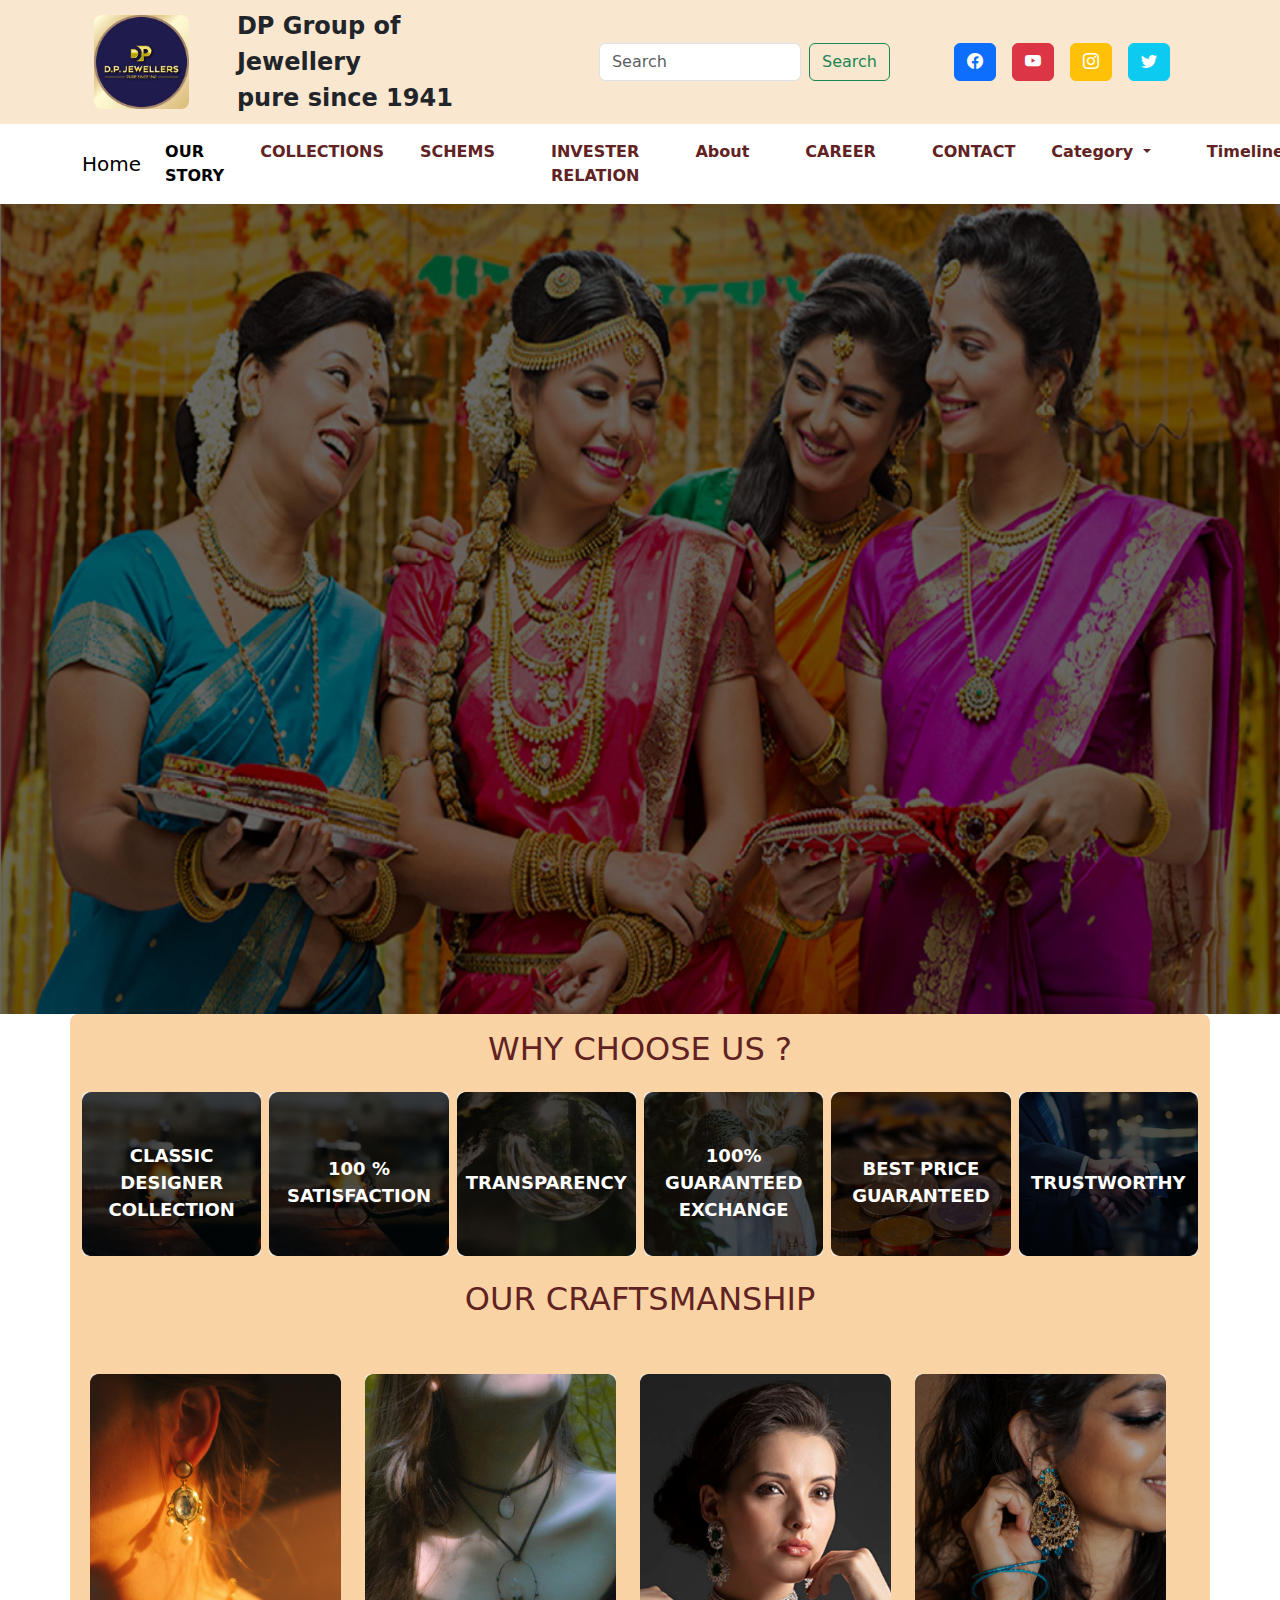
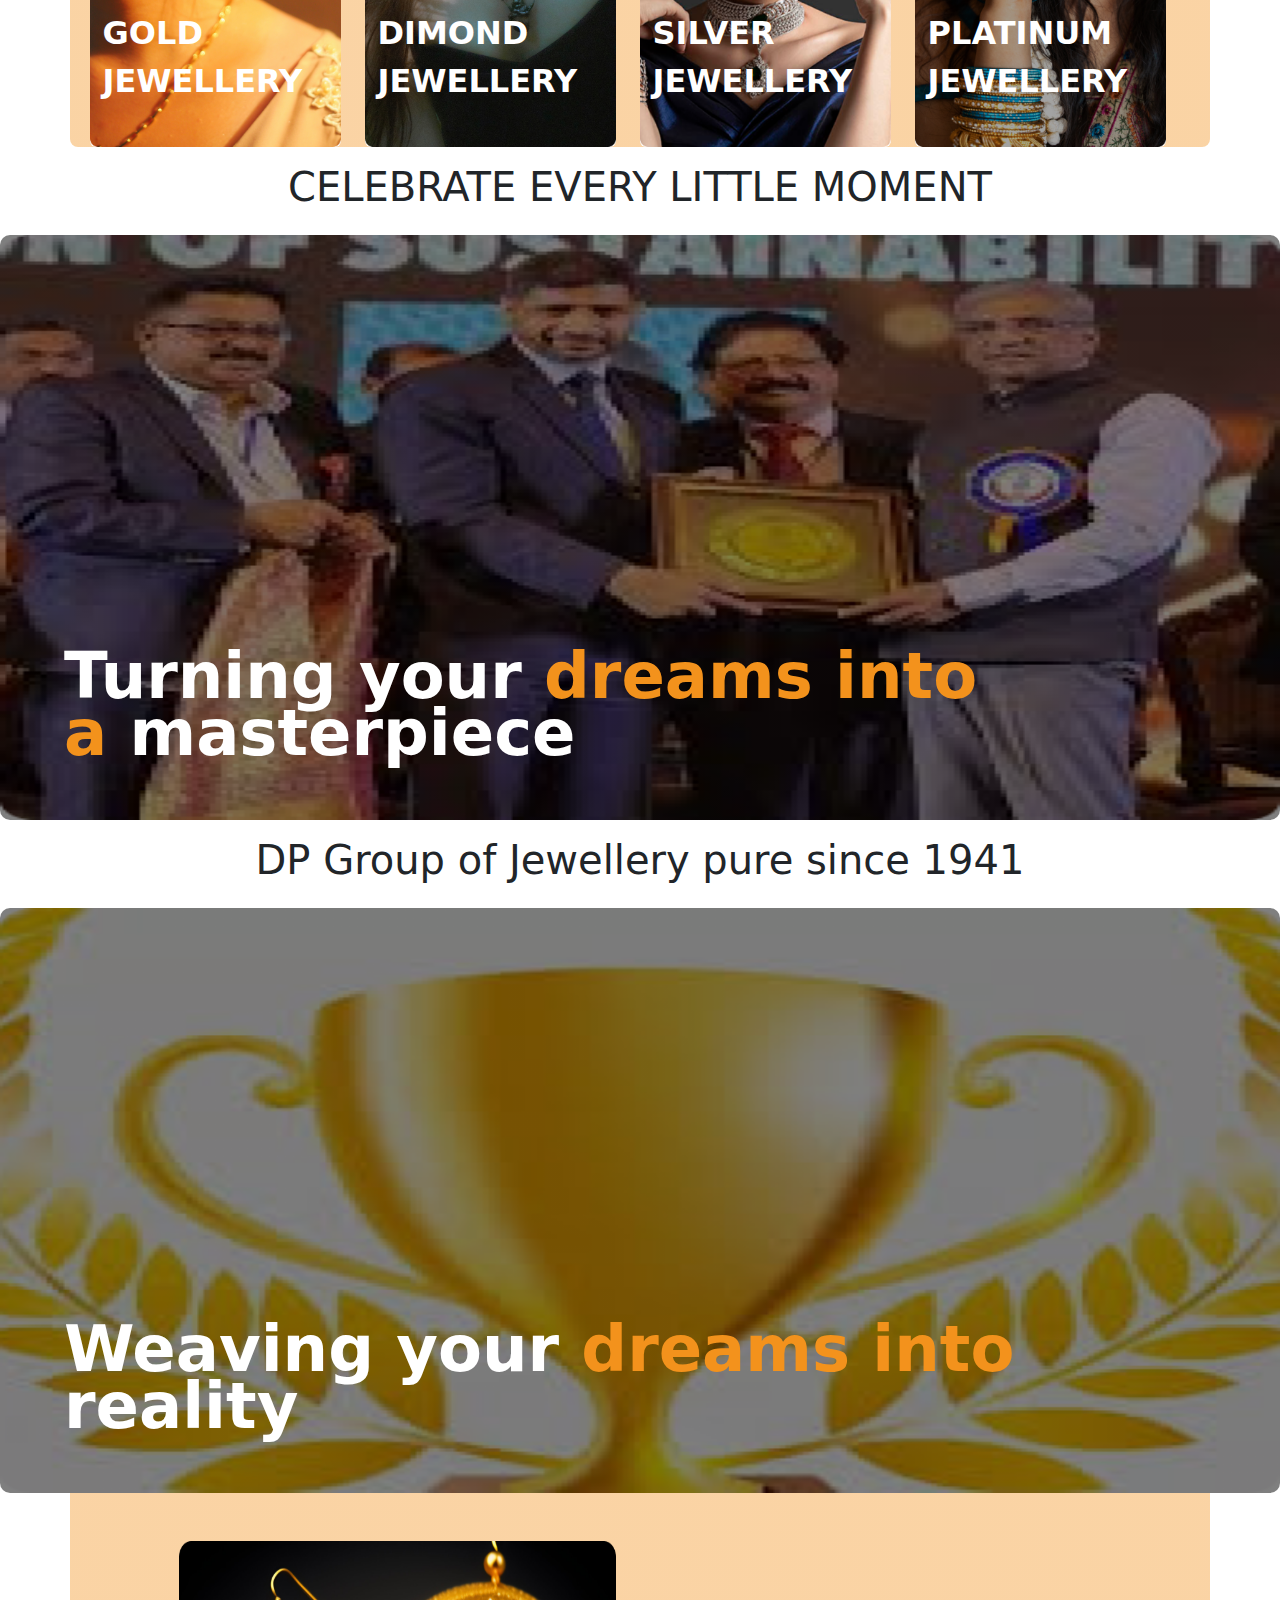
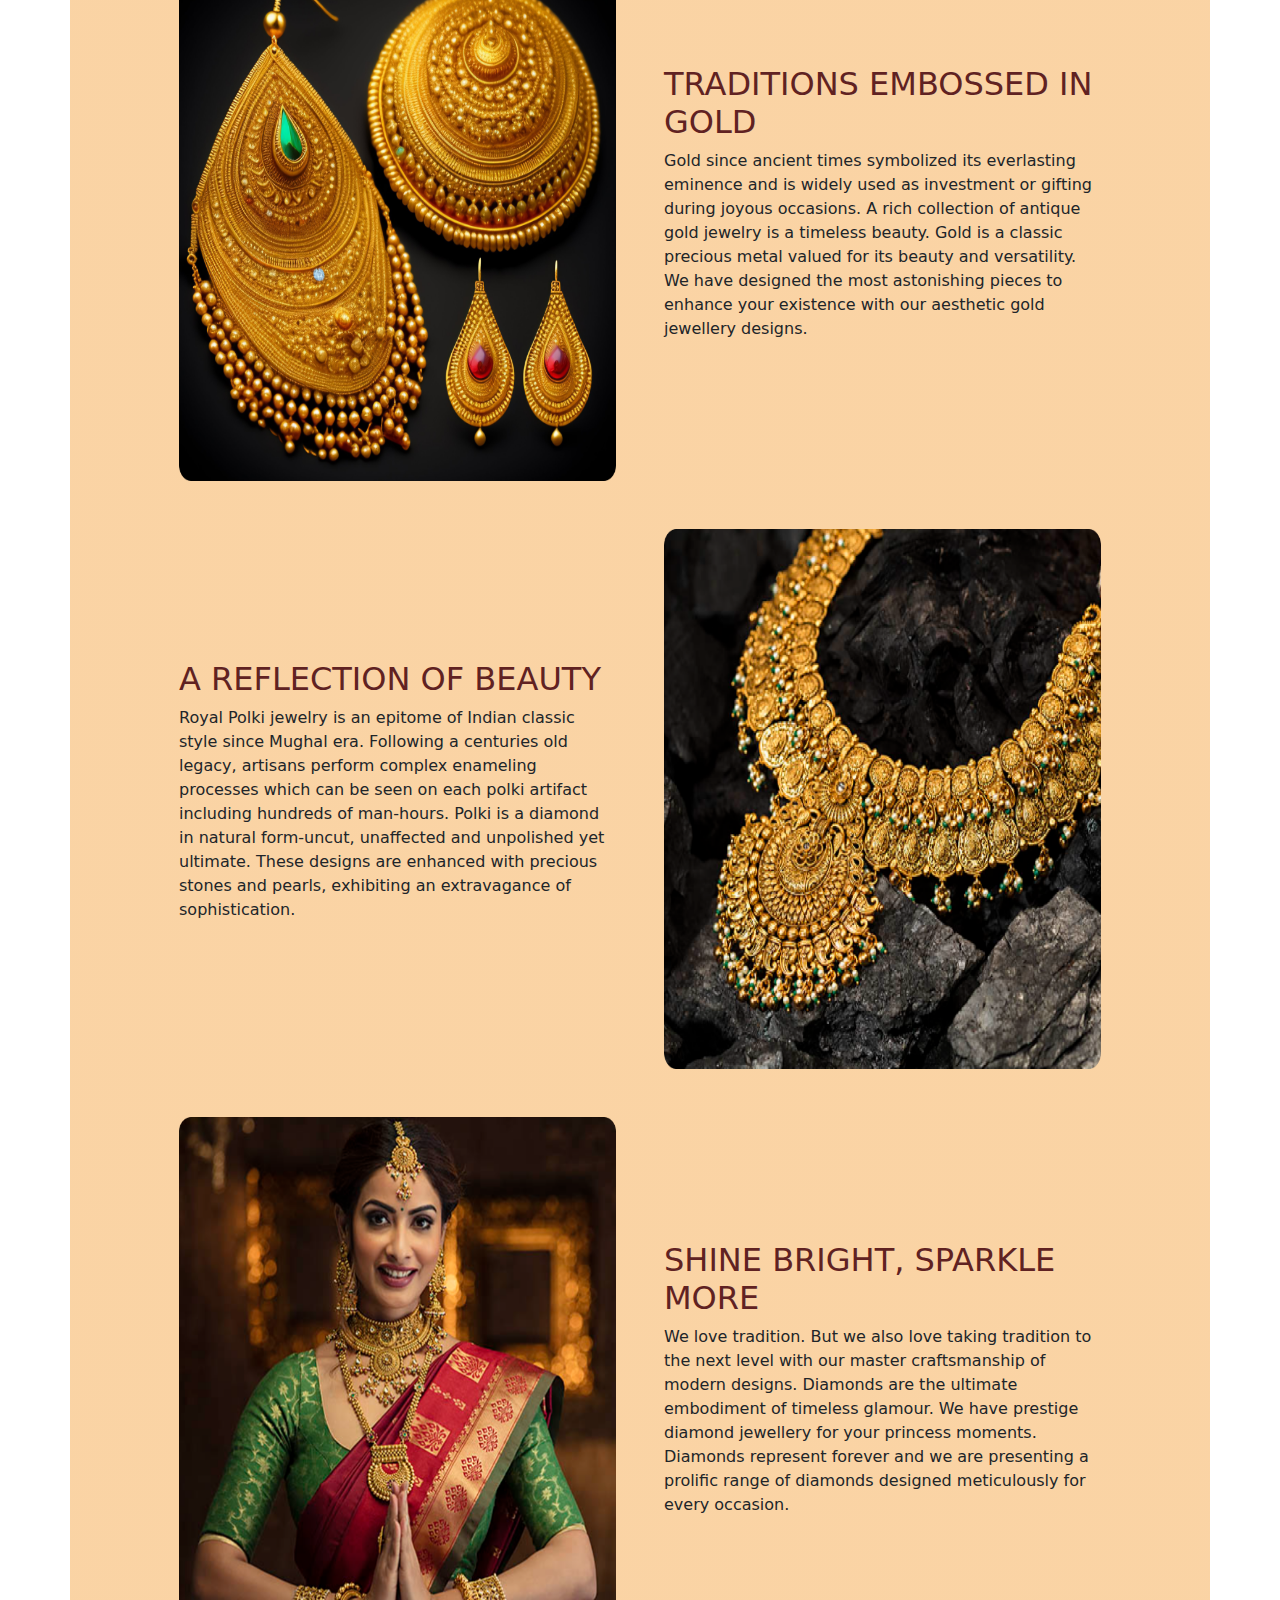
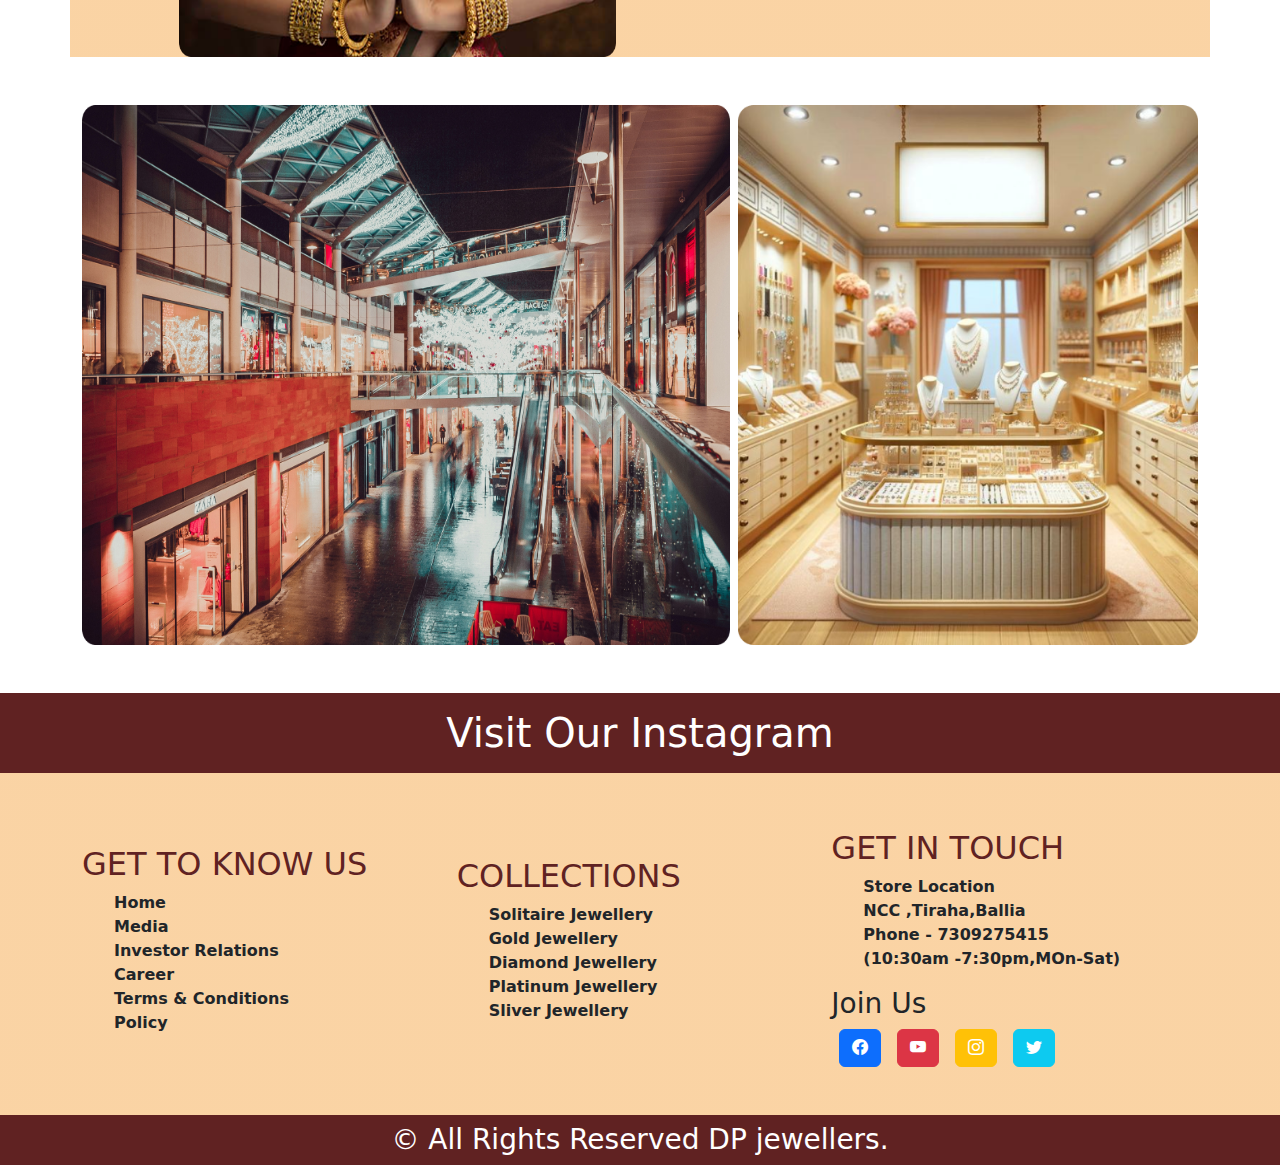
<file: Index.html>
<!DOCTYPE html>
<html lang="en">

<head>
    <meta charset="UTF-8">
    <meta name="viewport" content="width=device-width, initial-scale=1.0">
    <title>Document</title>
    <link href="https://cdn.jsdelivr.net/npm/bootstrap@5.3.3/dist/css/bootstrap.min.css" rel="stylesheet"
        integrity="sha384-QWTKZyjpPEjISv5WaRU9OFeRpok6YctnYmDr5pNlyT2bRjXh0JMhjY6hW+ALEwIH" crossorigin="anonymous">
    <script src="https://cdn.jsdelivr.net/npm/bootstrap@5.3.3/dist/js/bootstrap.bundle.min.js"
        integrity="sha384-YvpcrYf0tY3lHB60NNkmXc5s9fDVZLESaAA55NDzOxhy9GkcIdslK1eN7N6jIeHz"
        crossorigin="anonymous"></script>

    <link href="style.css" rel="stylesheet">
    <link rel="stylesheet" href="https://cdn.jsdelivr.net/npm/bootstrap-icons@1.11.3/font/bootstrap-icons.min.css">


</head>

<body>

    <!-- Navbar -->
    <nav class="navbar navbar-expand-lg" style="background:#FAE7D0;">

        <div class="container g-5">
            <a href="Index.html"> <img class='img-fluid rounded-3' src="logo.jpg" alt="logo" width="100px"
                    height="100px"></a>
            <button class="navbar-toggler" type="button" data-bs-toggle="collapse"
                data-bs-target="#navbarSupportedContent" aria-controls="navbarSupportedContent" aria-expanded="false"
                aria-label="Toggle navigation">
                <span class="navbar-toggler-icon"></span>
            </button>
            <div class="collapse navbar-collapse" id="navbarSupportedContent">
                <ul class="navbar-nav me-auto mb-2 mb-lg-0">
                    <li class="nav-item px-5 fs-4">
                        DP Group of Jewellery<br>
                        pure since 1941
                    </li>
                </ul>


                <form class="d-flex mx-auto px-5 py-2" role="search">
                    <input class="form-control me-2 w-100" type="search" placeholder="Search" aria-label="Search">
                    <button class="btn btn-outline-success" type="submit">Search</button>
                </form>
                <div class="d-flex px-2">
                    <a href="https://www.facebook.com" target="_blank" class="btn btn-primary mx-2">
                        <i class="bi bi-facebook"></i>
                    </a>
                    <a href="https://www.youtube.com" target="_blank" class="btn btn-danger mx-2">
                        <i class="bi bi-youtube"></i>
                    </a>
                    <a href="https://www.instagram.com" target="_blank" class="btn btn-warning mx-2">
                        <i class="bi bi-instagram"></i>
                    </a>
                    <a href="https://www.twitter.com" target="_blank" class="btn btn-info mx-2">
                        <i class="bi bi-twitter"></i>
                    </a>
                </div>

            </div>
        </div>
    </nav>





    <nav class="navbar navbar-expand-lg navbar-light">
        <div class="container">
            <a class="navbar-brand" href="Index.html">Home</a>
            <button class="navbar-toggler" type="button" data-bs-toggle="collapse" data-bs-target="#navbarNav"
                aria-controls="navbarNav" aria-expanded="false" aria-label="Toggle navigation">
                <span class="navbar-toggler-icon"></span>
            </button>
            <div class="collapse navbar-collapse justify-content-center" id="navbarNav">
                <ul class="navbar-nav " style="gap:20px">
                    <li class="nav-item">
                        <a class="nav-link active" aria-current="page" href="#">OUR STORY</a>
                    </li>
                    <li class="nav-item">
                        <a class="nav-link" href="#">COLLECTIONS</a>
                    </li>
                    <li class="nav-item">
                        <a class="nav-link" href="#">SCHEMS</a>
                    </li>
                    <li class="nav-item"></li>
                    <a class="nav-link" href="">INVESTER RELATION</a>
                    </li>
                    <li class="nav-item"></li>
                    <a class="nav-link" href="About.html">About</a>
                    </li>
                    <li class="nav-item"></li>
                    <a class="nav-link" href="Carrer.html">CAREER</a>
                    </li>
                    <li class="nav-item"></li>
                    <a class="nav-link" href="Contact.html">CONTACT</a>
                    </li>
                    <li class="nav-item dropdown">
                        <a class="nav-link dropdown-toggle" href="#" id="navbarDropdown" role="button"
                            data-bs-toggle="dropdown" aria-expanded="false">
                            Category
                        </a>
                        <ul class="dropdown-menu" aria-labelledby="navbarDropdown">
                            <li><a class="dropdown-item" href="SOLITAIRJEWELLERY.html">SOLITAIRJEWELLERY</a></li>
                            <li><a class="dropdown-item" href="Dimond.html">Diamond</a></li>
                            <li><a class="dropdown-item" href="Gold.html">gold</a></li>
                            <li><a class="dropdown-item" href="SILVERJEWELLERY.html">Silver</a></li>
                        </ul>
                    </li>
                    <li class="nav-item"></li>
                    <a class="nav-link" href="Timeline.html">Timeline</a>
                    </li>
                    <li class="nav-item"></li>
                    <a class="nav-link" href="signup.html">Signup</a>
                    </li>
                    <li class="nav-item"></li>
                    <a class="nav-link" href="signin.html">Signin</a>
                    </li>
                </ul>
            </div>
        </div>
    </nav>

    <!--HERO  -->
    <div class="container-fluid p-0 position-relative">
        <img src="image.png" alt="" class="img-fluid1" width="100%">
        <div class="gradient-overlay"></div>
    </div>


    <!-- why choose us -->

    <div class="container-fluid ">
        <div class="container bgch rounded-3">

            <H2 class="text-center py-3 font-bolder">WHY CHOOSE US ?</H2>
            <div class="row g-2">
                <div class="col-lg-2">
                    <div class="card position-relative">
                        <img src="Us.png" alt="" class="img-fluid">
                        <div class="gradient-overlay1"></div>
                        <div class="text-overlay">
                            <p>CLASSIC DESIGNER COLLECTION</p>
                        </div>
                    </div>

                </div>

                <div class="col-lg-2">
                    <div class="card position-relative">
                        <img src="Us2.png" alt="" class="img-fluid">
                        <div class="gradient-overlay1"></div>
                        <div class="text-overlay">
                            <p>100 % SATISFACTION</p>
                        </div>
                    </div>

                </div>

                <div class="col-lg-2">
                    <div class="card position-relative">
                        <img src="Us3.png" alt="" class="img-fluid">
                        <div class="gradient-overlay1"></div>
                        <div class="text-overlay">
                            <p>TRANSPARENCY</p>
                        </div>
                    </div>

                </div>


                <div class="col-lg-2">
                    <div class="card position-relative">
                        <img src="Us4.png" alt="" class="img-fluid">
                        <div class="gradient-overlay1"></div>
                        <div class="text-overlay">
                            <p>100% GUARANTEED EXCHANGE</p>
                        </div>
                    </div>

                </div>


                <div class="col-lg-2">
                    <div class="card position-relative">
                        <img src="Us5.png" alt="" class="img-fluid">
                        <div class="gradient-overlay1"></div>
                        <div class="text-overlay">
                            <p>BEST PRICE GUARANTEED</p>
                        </div>
                    </div>

                </div>


                <div class="col-lg-2">
                    <div class="card position-relative">
                        <img src="Us6.png" alt="" class="img-fluid">
                        <div class="gradient-overlay1"></div>
                        <div class="text-overlay">
                            <p>TRUSTWORTHY</p>
                        </div>
                    </div>

                </div>

                <h2 class="text-center pt-3 font-bolder">Our Craftsmanship</h2>

                <div class="row g-4 justify-content-center ">
                    <div class="col-lg-3 scroll-col">
                        <div class="card position-relative">
                            <img src="gp1.png" alt="" class="img-fluid">
                            <div class="text-overlay2">
                                <p>GOLD JEWELLERY</p>
                            </div>
                        </div>
                    </div>
                    <div class="col-lg-3 ">
                        <div class="card position-relative">
                            <img src="gp2.png" alt="" class="img-fluid">
                            <div class="text-overlay2">
                                <p>DIMOND JEWELLERY</p>
                            </div>
                        </div>
                    </div>
                    <div class="col-lg-3 ">
                        <div class="card position-relative">
                            <img src="gp3.png" alt="" class="img-fluid">
                            <div class="text-overlay2">
                                <p>SILVER JEWELLERY</p>
                            </div>
                        </div>
                    </div>
                    <div class="col-lg-3">
                        <div class="card position-relative">
                            <img src="gp4.png" alt="" class="img-fluid">
                            <div class="text-overlay2">
                                <p>PLATINUM JEWELLERY</p>
                            </div>
                        </div>
                    </div>
                </div>

            </div>
        </div>
    </div>


    <!-- celebration -->

    <h1 class="text-center py-3 font-bolder">CELEBRATE EVERY LITTLE MOMENT</h1>

    <div class="container-fluid p-0">
        <div class="event position-relative" style="height: 65vh;">
            <img src="event1.png" alt="" class="img-fluid" style="height: 100%;width: 100%;">
            <div class="gradient-overlay1"></div>
            <div class="text-overlayer">
                <p>Turning your <span style="color: #F3921C;">dreams into<br> a</span> masterpiece</p>
            </div>
        </div>
    </div>

    <h1 class="text-center py-3 font-bolder">DP Group of Jewellery pure since 1941</h1>

    <div class="container-fluid p-0">
        <div class="event position-relative" style="height: 65vh;">
            <img src="event2.png" alt="" class="img-fluid" style="height: 100%;width: 100%;">
            <div class="gradient-overlay1"></div>
            <div class="text-overlayer">
                <p>Weaving your <span style="color: #F3921C;">dreams into<br></span> reality</p>
            </div>
        </div>
    </div>

    <div class="container-fluid">
        <div class="container bgch pt-5">
            <div class="row justify-content-center align-items-center g-5">
                <div class="col-lg-5 rounded-3">
                    <img src="j1.png" alt="" class="img-fluid" style="height:60vh;">
                </div>
                <div class="col-lg-5">
                    <h2>Traditions embossed in gold</h2>
                    <p>Gold since ancient times symbolized its everlasting eminence and is widely used as investment or
                        gifting during joyous occasions. A rich collection of antique gold jewelry is a timeless beauty.
                        Gold is a classic precious metal valued for its beauty and versatility. We have designed the
                        most astonishing pieces to enhance your existence with our aesthetic gold jewellery designs.</p>
                </div>

                <!-- two -->
                <div class="col-lg-5">
                    <h2>A reflection of beauty</h2>
                    <p>Royal Polki jewelry is an epitome of Indian classic style since Mughal era. Following a centuries
                        old legacy, artisans perform complex enameling processes which can be seen on each polki
                        artifact including hundreds of man-hours. Polki is a diamond in natural form-uncut, unaffected
                        and unpolished yet ultimate. These designs are enhanced with precious stones and pearls,
                        exhibiting an extravagance of sophistication.</p>
                </div>

                <div class="col-lg-5 rounded-3">
                    <img src="j2.png" alt="" class="img-fluid" style="height:60vh;">
                </div>

                <!-- three -->

                <div class="col-lg-5 rounded-3">
                    <img src="j3.png" alt="" class="img-fluid" style="height:60vh;">
                </div>
                <div class="col-lg-5">
                    <h2>Shine Bright, Sparkle more</h2>
                    <p>We love tradition. But we also love taking tradition to the next level with our master
                        craftsmanship of modern designs. Diamonds are the ultimate embodiment of timeless glamour. We
                        have prestige diamond jewellery for your princess moments. Diamonds represent forever and we are
                        presenting a prolific range of diamonds designed meticulously for every occasion.</p>
                </div>
            </div>
        </div>
    </div>



    <!-- Our Story -->

    <div class="container-fluid">
        <div class="container py-5">
            <div class="row justify-content-center align-items-center g-2">
                <div class="col-lg-7">
                    <div class="card">
                        <img src="story6.png" alt="" class="img-fluid" style="height: 60vh;">
                    </div>
                </div>
                <div class="col-lg-5">
                    <div class="card">
                        <img src="story7.png" alt="" class="img-fluid" style="height: 60vh">
                    </div>
                </div>
            </div>
        </div>
    </div>


    <!-- Footer -->

    <div class="container-fluid" style="background: #602222;">
        <h1 class="text-center py-3 font-bolder p-5 text-white">Visit Our Instagram</h1>
    </div>



    <div class="container-fluid "
        style="background: linear-gradient(to bottom, rgba(243, 146, 28, 0.4), rgba(243, 146, 28, 0.4)); ">
        <div class="container ">
            <div class="row py-5 justify-content-center align-items-center g-2">
                <div class="col-md-6 col-lg-4">
                    <h2>Get to know us</h2>
                    <ul>
                        <li>Home</li>
                        <li>Media</li>
                        <li>Investor Relations</li>
                        <li>Career</li>
                        <li>Terms & Conditions</li>
                        <li>Policy</li>
                    </ul>
                </div>

                <div class="col-md-6 col-lg-4">
                    <h2>Collections</h2>
                    <ul>
                        <li>Solitaire Jewellery</li>
                        <li>Gold Jewellery</li>
                        <li>Diamond Jewellery</li>
                        <li> Platinum Jewellery</li>
                        <li>Sliver Jewellery</li>
                    </ul>
                </div>

                <div class="col-md-6 col-lg-4">
                    <h2>Get in touch</h2>
                    <ul>
                        <li>Store Location</li>
                        <li>NCC ,Tiraha,Ballia</li>
                        <li>Phone - 7309275415</li>
                        <li>(10:30am -7:30pm,MOn-Sat)</li>
                    </ul>
                    <h3>Join Us</h3>
                    <div class="d-flex">
                        <a href="https://www.facebook.com" target="_blank" class="btn btn-primary mx-2">
                            <i class="bi bi-facebook"></i>
                        </a>
                        <a href="https://www.youtube.com" target="_blank" class="btn btn-danger mx-2">
                            <i class="bi bi-youtube"></i>
                        </a>
                        <a href="https://www.instagram.com" target="_blank" class="btn btn-warning mx-2">
                            <i class="bi bi-instagram"></i>
                        </a>
                        <a href="https://www.twitter.com" target="_blank" class="btn btn-info mx-2">
                            <i class="bi bi-twitter"></i>
                        </a>
                    </div>

                </div>
            </div>
        </div>
    </div>


    <div class="container-fluid" style="background: #602222;">
        <h3 class="text-center py-2 text-white">© All Rights Reserved DP jewellers.</h3>
    </div>

</body>

</html>
</file>
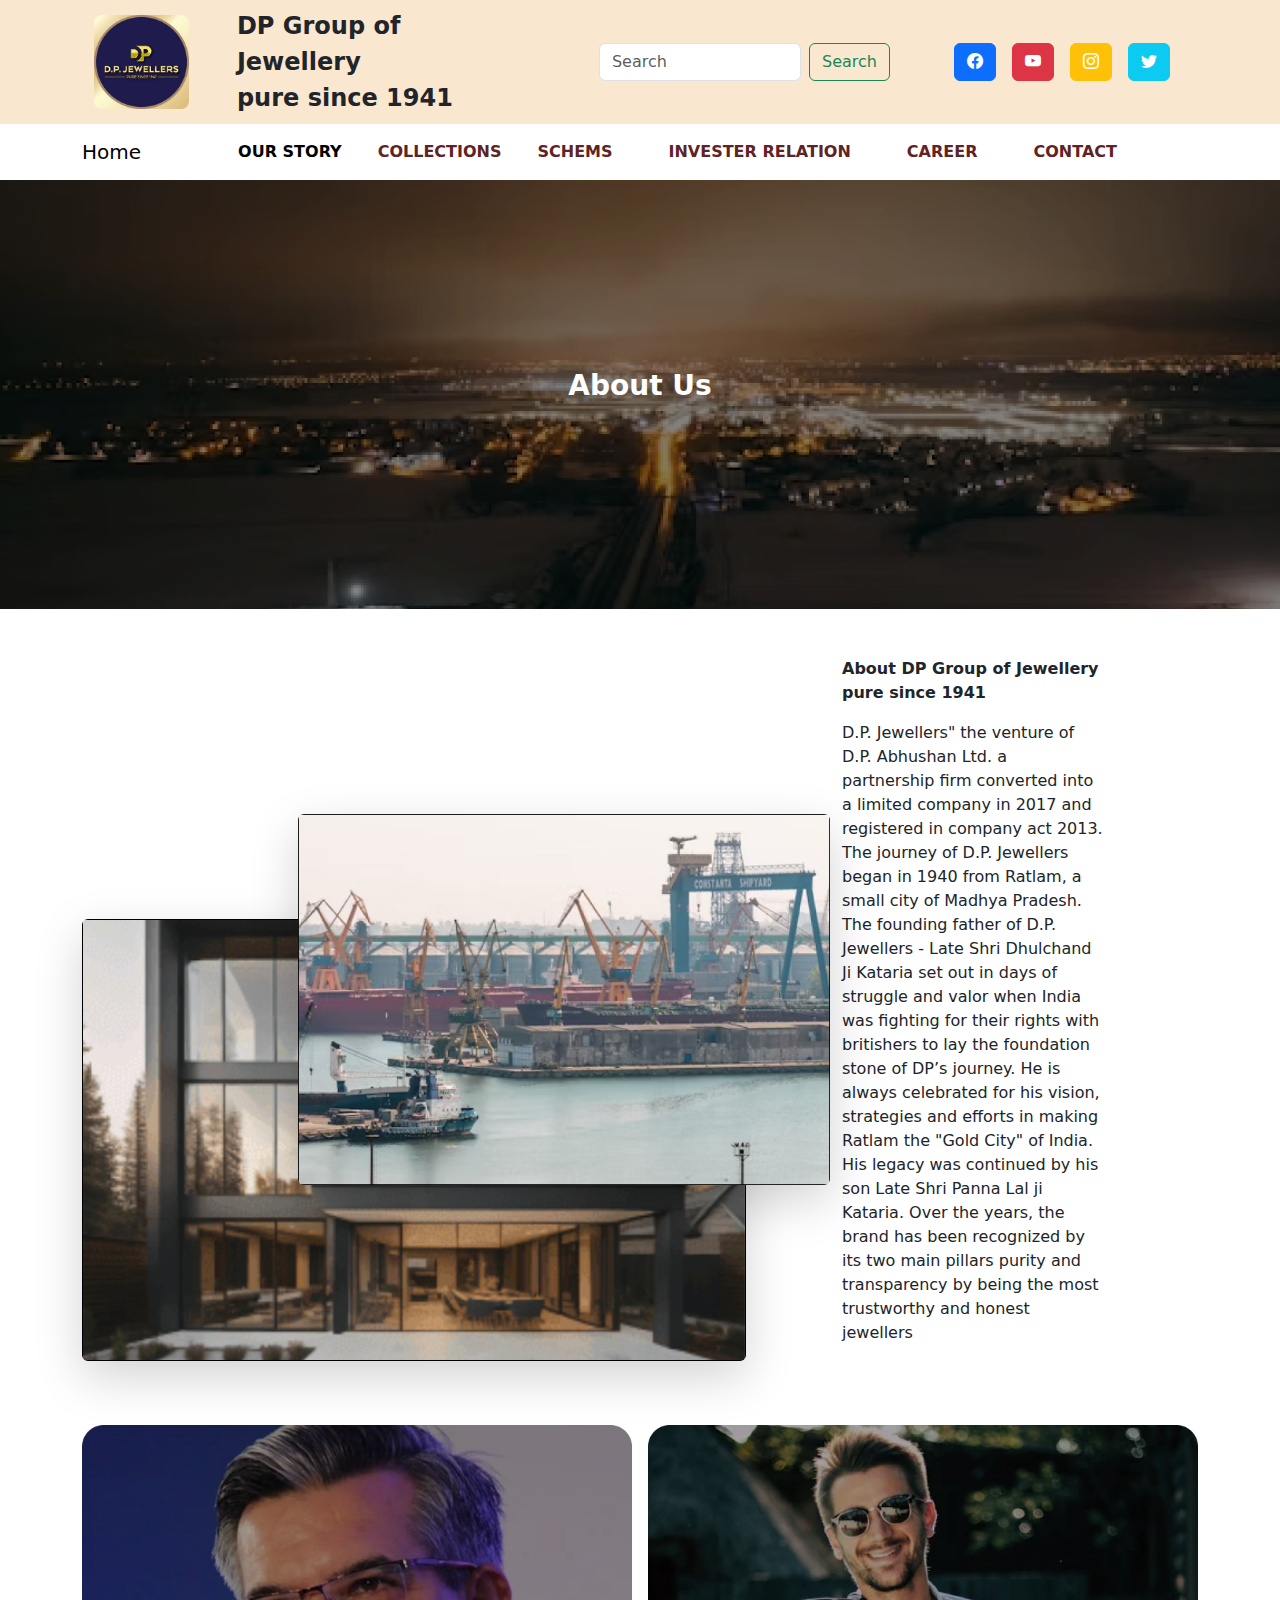
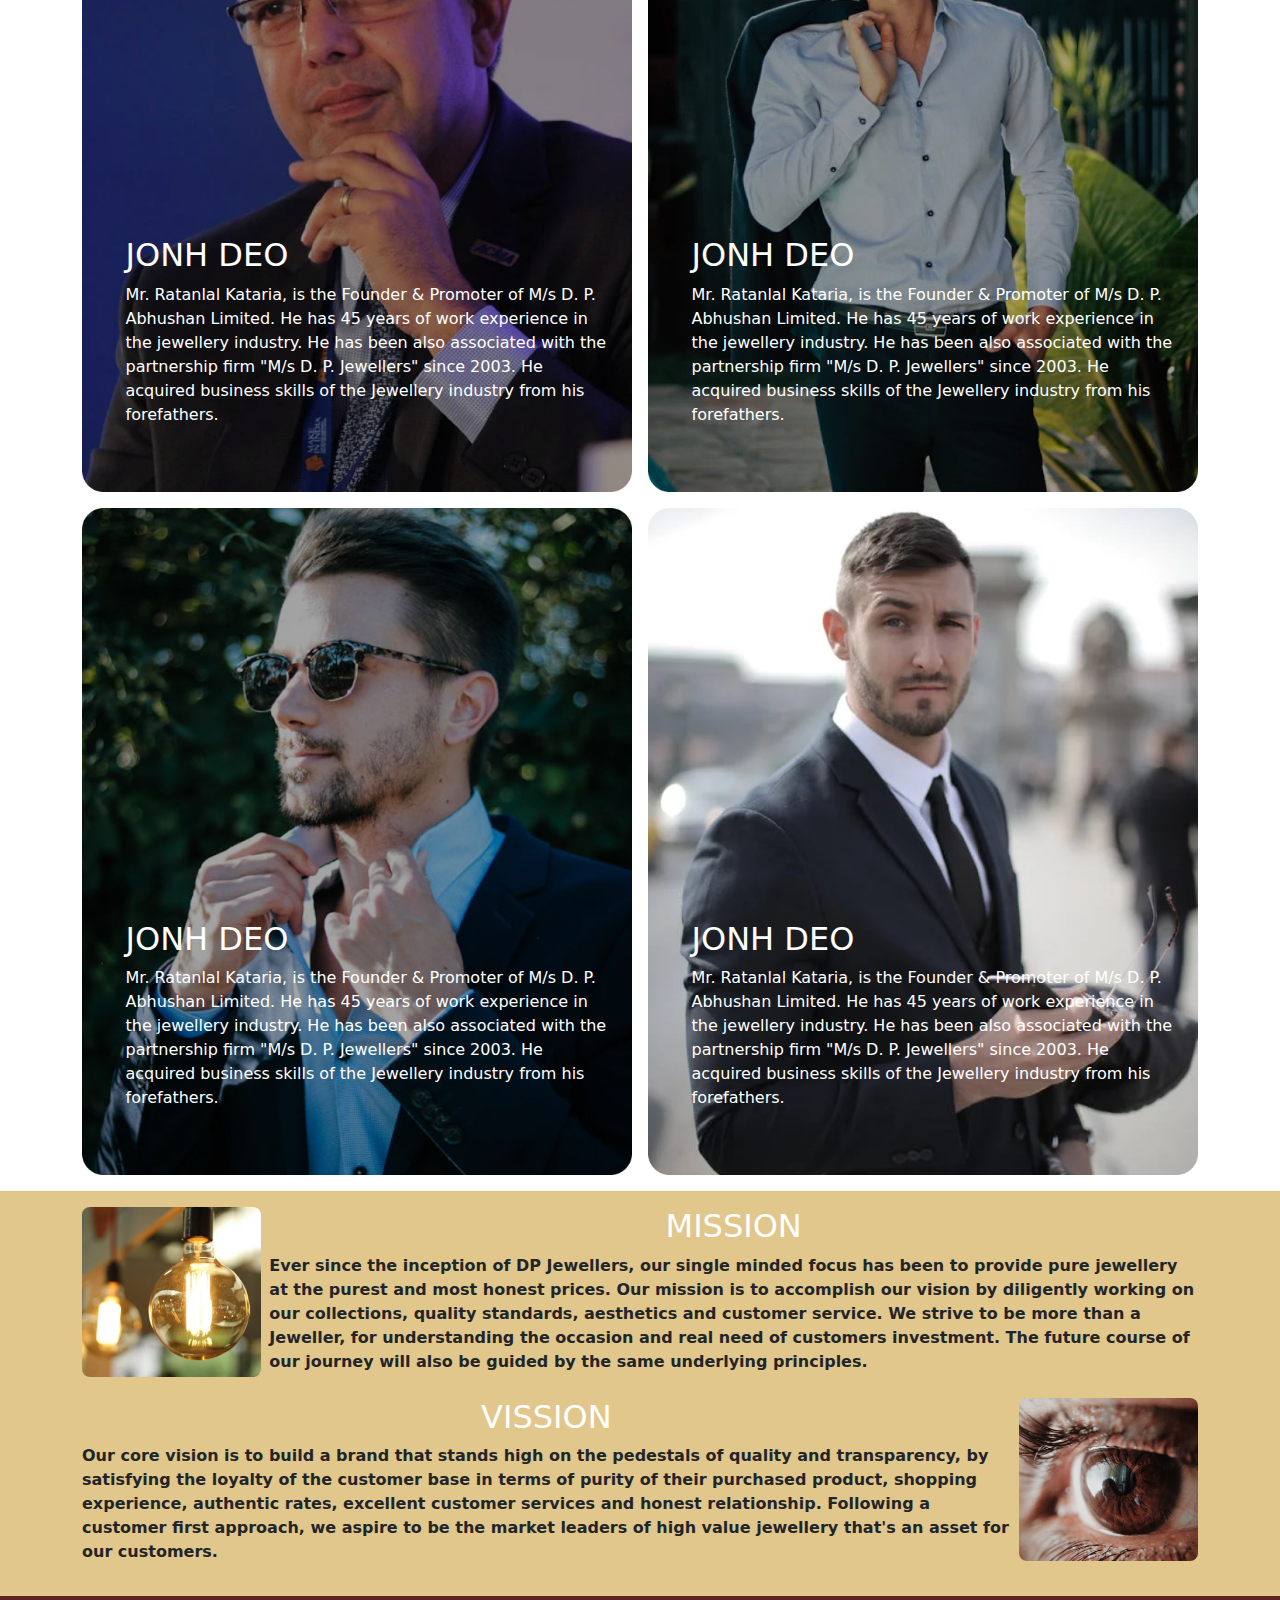
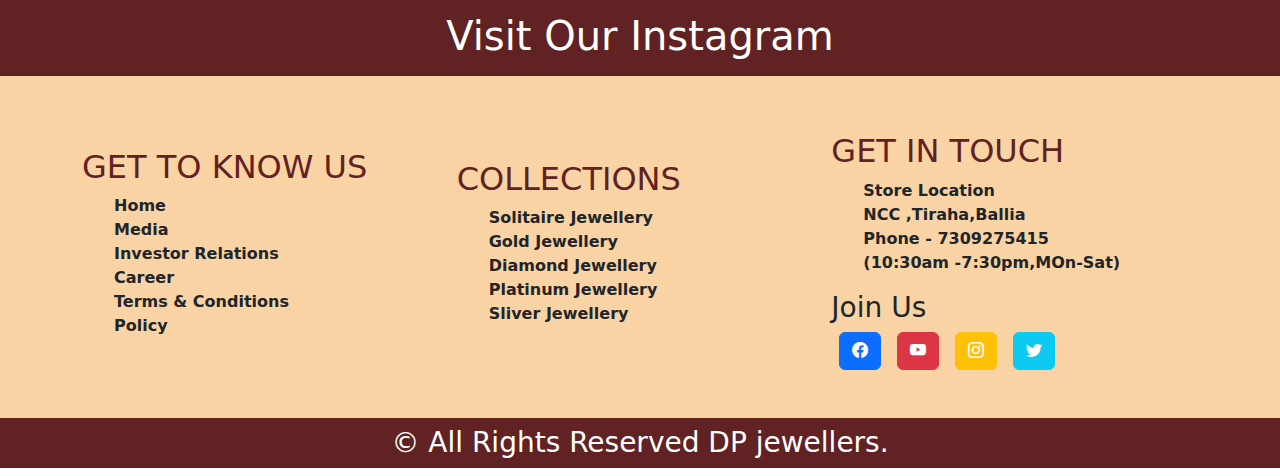
<file: About.html>
<!DOCTYPE html>
<html lang="en">
    <head>
        <meta charset="UTF-8">
        <meta name="viewport" content="width=device-width, initial-scale=1.0">
        <title>Document</title>
        <link href="https://cdn.jsdelivr.net/npm/bootstrap@5.3.3/dist/css/bootstrap.min.css" rel="stylesheet" integrity="sha384-QWTKZyjpPEjISv5WaRU9OFeRpok6YctnYmDr5pNlyT2bRjXh0JMhjY6hW+ALEwIH" crossorigin="anonymous">
        <script src="https://cdn.jsdelivr.net/npm/bootstrap@5.3.3/dist/js/bootstrap.bundle.min.js" integrity="sha384-YvpcrYf0tY3lHB60NNkmXc5s9fDVZLESaAA55NDzOxhy9GkcIdslK1eN7N6jIeHz" crossorigin="anonymous"></script>
    
        <link href="style.css" rel="stylesheet">
        <link rel="stylesheet" href="https://cdn.jsdelivr.net/npm/bootstrap-icons@1.11.3/font/bootstrap-icons.min.css">
    
    
    </head>
<body>

    <nav class="navbar navbar-expand-lg" style="background:#FAE7D0;">

        <div class="container g-5">
        <a href="Index.html">    <img class='img-fluid rounded-3' src="logo.jpg" alt="logo" width="100px" height="100px"></a>
            <button class="navbar-toggler" type="button" data-bs-toggle="collapse"
                data-bs-target="#navbarSupportedContent" aria-controls="navbarSupportedContent"
                aria-expanded="false" aria-label="Toggle navigation">
                <span class="navbar-toggler-icon"></span>
            </button>
            <div class="collapse navbar-collapse" id="navbarSupportedContent">
                <ul class="navbar-nav me-auto mb-2 mb-lg-0">
                    <li class="nav-item px-5 fs-4">
                        DP Group of Jewellery<br>
                        pure since 1941
                    </li>
                </ul>


                <form class="d-flex mx-auto px-5 py-2" role="search">
                    <input class="form-control me-2 w-100" type="search" placeholder="Search" aria-label="Search">
                    <button class="btn btn-outline-success" type="submit">Search</button>
                </form>
                <div class="d-flex px-2">
                    <a href="https://www.facebook.com" target="_blank" class="btn btn-primary mx-2">
                        <i class="bi bi-facebook"></i>
                    </a>
                    <a href="https://www.youtube.com" target="_blank" class="btn btn-danger mx-2">
                        <i class="bi bi-youtube"></i>
                    </a>
                    <a href="https://www.instagram.com" target="_blank" class="btn btn-warning mx-2">
                        <i class="bi bi-instagram"></i>
                    </a>
                    <a href="https://www.twitter.com" target="_blank" class="btn btn-info mx-2">
                        <i class="bi bi-twitter"></i>
                    </a>
                </div>

            </div>
        </div>
    </nav>


<nav class="navbar navbar-expand-lg navbar-light">
<div class="container">
<a class="navbar-brand" href="Index.html">Home</a>
<button class="navbar-toggler" type="button" data-bs-toggle="collapse" data-bs-target="#navbarNav" aria-controls="navbarNav" aria-expanded="false" aria-label="Toggle navigation">
<span class="navbar-toggler-icon"></span>
</button>
<div class="collapse navbar-collapse justify-content-center" id="navbarNav">
<ul class="navbar-nav " style="gap:20px" >
  <li class="nav-item">
    <a class="nav-link active" aria-current="page" href="#">OUR STORY</a>
  </li>
  <li class="nav-item">
    <a class="nav-link" href="#">COLLECTIONS</a>
  </li>
  <li class="nav-item">
    <a class="nav-link" href="#">SCHEMS</a>
  </li>
  <li class="nav-item"></li>
    <a class="nav-link" href="#">INVESTER RELATION</a>
  </li>
  <li class="nav-item"></li>
  <a class="nav-link" href="#">CAREER</a>
</li>
<li class="nav-item"></li>
<a class="nav-link" href="Contact.html">CONTACT</a>
</li>
  
</ul>
</div>
</div>
</nav>

<!-- ABOUT -->

<div class="container-fluid p-0">
    <img src="Aboutbg.png" alt="about" class="img-fluid">
    <div class="container position-absolute top-50 start-50 translate-middle">
        <p class="fs-3 fw-bolder text-white text-center">About Us</p>
        </div>
</div>

<!-- about -->
 <div class="container-fluid p-5">
    <div class="container">
        <div class="row ">
            <div class="col-lg-8 position-relative align-content-end">
                <img src="about1.png" alt="loading..." class="img-fluid rounded-2 shadow-lg" >
                <div class="image position-absolute" style="bottom:25%; left:30%;">
                    <img src="about2.png" alt="loading..." class="img-fluid rounded-2 shadow-lg">
                </div>
            </div>

            <div class="col-lg-3">
                <p class="text-dark" style="font-weight: 700;">About DP Group of Jewellery
                    pure since 1941</p>
                    <p class="text-dark" style="font-weight: 500;">D.P. Jewellers" the venture of D.P. Abhushan Ltd. a partnership firm converted into a limited company in 2017 and registered in company act 2013.
                        The journey of D.P. Jewellers began in 1940 from Ratlam, a small city of Madhya Pradesh. The founding father of D.P. Jewellers - Late Shri Dhulchand Ji Kataria set out in days of struggle and valor when India was fighting for their rights with britishers to lay the foundation stone of DP’s journey. He is always celebrated for his vision, strategies and efforts in making Ratlam the "Gold City" of India. His legacy was continued by his son Late Shri Panna Lal ji Kataria. Over the years, the brand has been recognized by its two main pillars purity and transparency by being the most trustworthy and honest jewellers</p>
            </div>
            
        </div>
    </div>
 </div>


 <!-- aboutimages -->

 <div class="container-fluid p-3">
    
    <div class="container">
        <div class="row g-3">
            <div class="col-lg-6">
                <div class="card">
                    <img src="about3.png" alt="loading..." class="img-fluid">
                    <div class="card-body position-absolute" style="bottom: 5%; left: 5%;">
                        <h2 class="text-white">Jonh deo</h2>
                        <p class="text-white" style="font-weight: 500;">Mr. Ratanlal Kataria, is the Founder & Promoter of M/s D. P. Abhushan Limited. He has 45 years of work experience in the jewellery industry. He has been also associated with the partnership firm "M/s D. P. Jewellers" since 2003. He acquired business skills of the Jewellery industry from his forefathers.</p>
                    </div>
                </div>
            </div>
             <div class="col-lg-6">
                <div class="card">
                    <img src="about4.png" alt="loading..." class="img-fluid">
                    <div class="card-body position-absolute" style="bottom: 5%; left: 5%;">
                        <h2 class="text-white">Jonh deo</h2>
                        <p class="text-white" style="font-weight: 500;">Mr. Ratanlal Kataria, is the Founder & Promoter of M/s D. P. Abhushan Limited. He has 45 years of work experience in the jewellery industry. He has been also associated with the partnership firm "M/s D. P. Jewellers" since 2003. He acquired business skills of the Jewellery industry from his forefathers.</p>
                    </div>
                </div>
            </div>

             <div class="col-lg-6">
                <div class="card">
                    <img src="about5.png" alt="loading..." class="img-fluid">
                    <div class="card-body position-absolute" style="bottom: 5%; left: 5%;">
                        <h2 class="text-white">Jonh deo</h2>
                        <p class="text-white" style="font-weight: 500;">Mr. Ratanlal Kataria, is the Founder & Promoter of M/s D. P. Abhushan Limited. He has 45 years of work experience in the jewellery industry. He has been also associated with the partnership firm "M/s D. P. Jewellers" since 2003. He acquired business skills of the Jewellery industry from his forefathers.</p>
                    </div>
                </div>
            </div>

             <div class="col-lg-6">
                <div class="card">
                    <img src="about6.png" alt="loading..." class="img-fluid">
                    <div class="card-body position-absolute" style="bottom: 5%; left: 5%;">
                        <h2 class="text-white">Jonh deo</h2>
                        <p class="text-white" style="font-weight: 500;">Mr. Ratanlal Kataria, is the Founder & Promoter of M/s D. P. Abhushan Limited. He has 45 years of work experience in the jewellery industry. He has been also associated with the partnership firm "M/s D. P. Jewellers" since 2003. He acquired business skills of the Jewellery industry from his forefathers.</p>
                    </div>
                </div>
            </div>
            
           
        </div>
    </div>
 </div>


 <!-- mission & vision  -->

 <div class="container-fluid p-3" style="background: #E1C78C;">
    <div class="container">
        <div class="row g-2">
            <div class="col-lg-2">
                <img src="about7.png" alt="loading..." class="img-fluid rounded-3">
            </div>
            <div class="col-lg-10">
                <h2 class="text-white text-center">MISSION</h2>
                <p class="text-dark" style="font-weight: 700;">Ever since the inception of DP Jewellers, our single minded focus has been to provide pure jewellery at the purest and most honest prices. Our mission is to accomplish our vision by diligently working on our collections, quality standards, aesthetics and customer service. We strive to be more than a Jeweller, for understanding the occasion and real need of customers investment. The future course of our journey will also be guided by the same underlying principles.</p>
            </div>
            <div class="col-lg-10">
                <h2 class="text-white text-center">VISSION</h2>
                <p class="text-dark" style="font-weight: 700;">Our core vision is to build a brand that stands high on the pedestals of quality and transparency, by satisfying the loyalty of the customer base in terms of purity of their purchased product, shopping experience, authentic rates, excellent customer services and honest relationship. Following a customer first approach, we aspire to be the market leaders of high value jewellery that's an asset for our customers.</p>
            </div>
            <div class="col-lg-2">
                <img src="about8.png" alt="loading..." class="img-fluid rounded-3">
            </div>
        </div>
    </div>
 </div>


 <!-- Footer -->

<div class="container-fluid" style="background: #602222;">
    <h1 class="text-center py-3 font-bolder p-5 text-white">Visit Our Instagram</h1>
</div>



<div class="container-fluid " style="background: linear-gradient(to bottom, rgba(243, 146, 28, 0.4), rgba(243, 146, 28, 0.4)); ">
    <div class="container ">
        <div class="row py-5 justify-content-center align-items-center g-2">
            <div class="col-md-6 col-lg-4">
                <h2>Get to know us</h2>
                <ul>
                    <li>Home</li>
                    <li>Media</li>
                    <li>Investor Relations</li>
                    <li>Career</li>
                    <li>Terms & Conditions</li>
                    <li>Policy</li>
                </ul>
            </div>

            <div class="col-md-6 col-lg-4">
                <h2>Collections</h2>
                <ul>
                    <li>Solitaire Jewellery</li>
                    <li>Gold Jewellery</li>
                    <li>Diamond Jewellery</li>
                    <li> Platinum Jewellery</li>
                    <li>Sliver Jewellery</li>
                </ul>
            </div>

            <div class="col-md-6 col-lg-4">
                <h2>Get in touch</h2>
                <ul>
                    <li>Store Location</li>
                    <li>NCC ,Tiraha,Ballia</li>
                    <li>Phone - 7309275415</li>
                    <li>(10:30am -7:30pm,MOn-Sat)</li>
                </ul>
                <h3>Join Us</h3>
                <div class="d-flex">
                    <a href="https://www.facebook.com" target="_blank" class="btn btn-primary mx-2">
                        <i class="bi bi-facebook"></i>
                    </a>
                    <a href="https://www.youtube.com" target="_blank" class="btn btn-danger mx-2">
                        <i class="bi bi-youtube"></i>
                    </a>
                    <a href="https://www.instagram.com" target="_blank" class="btn btn-warning mx-2">
                        <i class="bi bi-instagram"></i>
                    </a>
                    <a href="https://www.twitter.com" target="_blank" class="btn btn-info mx-2">
                        <i class="bi bi-twitter"></i>
                    </a>
                </div>
            
            </div>
    </div>
</div>
</div>


<div class="container-fluid" style="background: #602222;">
    <h3 class="text-center py-2 text-white">© All Rights Reserved DP jewellers.</h3>
</div>

</body>
</html>
</file>
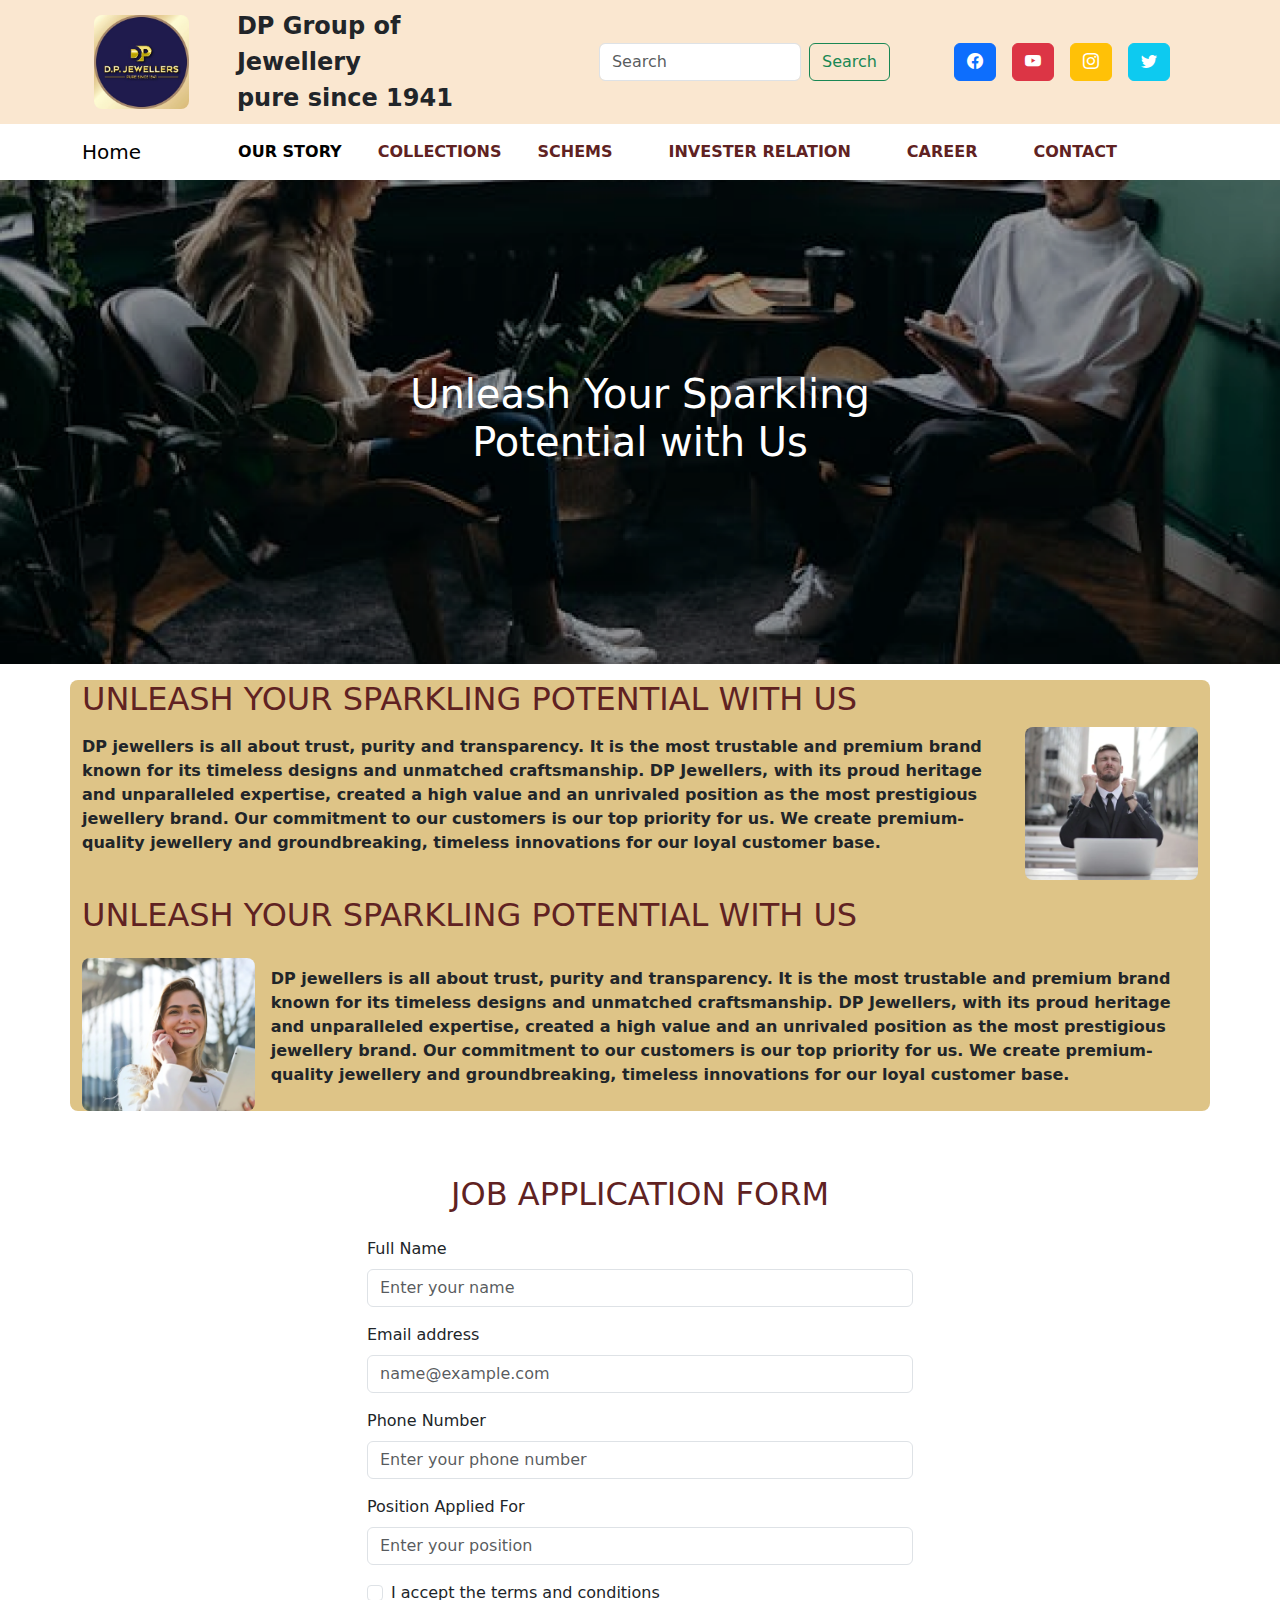
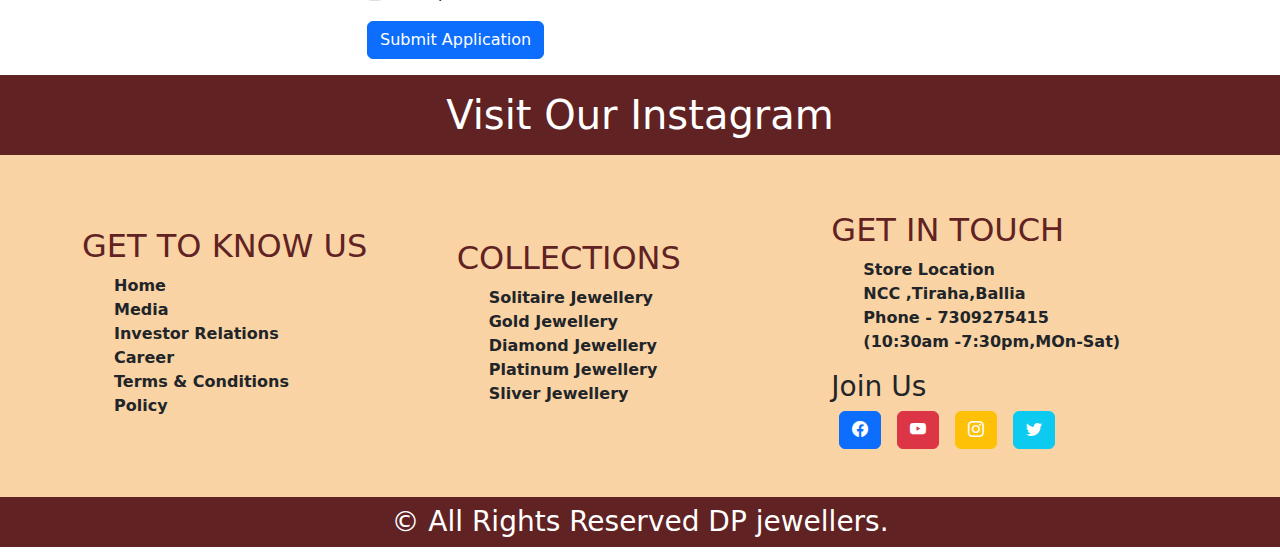
<file: Carrer.html>
<!DOCTYPE html>
<html lang="en">
<head>
    <meta charset="UTF-8">
    <meta name="viewport" content="width=device-width, initial-scale=1.0">
    <title>Document</title>
    <link href="https://cdn.jsdelivr.net/npm/bootstrap@5.3.3/dist/css/bootstrap.min.css" rel="stylesheet" integrity="sha384-QWTKZyjpPEjISv5WaRU9OFeRpok6YctnYmDr5pNlyT2bRjXh0JMhjY6hW+ALEwIH" crossorigin="anonymous">
    <script src="https://cdn.jsdelivr.net/npm/bootstrap@5.3.3/dist/js/bootstrap.bundle.min.js" integrity="sha384-YvpcrYf0tY3lHB60NNkmXc5s9fDVZLESaAA55NDzOxhy9GkcIdslK1eN7N6jIeHz" crossorigin="anonymous"></script>

    <link href="style.css" rel="stylesheet">
    <link rel="stylesheet" href="https://cdn.jsdelivr.net/npm/bootstrap-icons@1.11.3/font/bootstrap-icons.min.css">


</head>
<body>
    
<!-- Navbar -->


    
            <nav class="navbar navbar-expand-lg" style="background:#FAE7D0;">

                <div class="container g-5">
                <a href="Index.html">    <img class='img-fluid rounded-3' src="logo.jpg" alt="logo" width="100px" height="100px"></a>
                    <button class="navbar-toggler" type="button" data-bs-toggle="collapse"
                        data-bs-target="#navbarSupportedContent" aria-controls="navbarSupportedContent"
                        aria-expanded="false" aria-label="Toggle navigation">
                        <span class="navbar-toggler-icon"></span>
                    </button>
                    <div class="collapse navbar-collapse" id="navbarSupportedContent">
                        <ul class="navbar-nav me-auto mb-2 mb-lg-0">
                            <li class="nav-item px-5 fs-4">
                                DP Group of Jewellery<br>
                                pure since 1941
                            </li>
                        </ul>


                        <form class="d-flex mx-auto px-5 py-2" role="search">
                            <input class="form-control me-2 w-100" type="search" placeholder="Search" aria-label="Search">
                            <button class="btn btn-outline-success" type="submit">Search</button>
                        </form>
                        <div class="d-flex px-2">
                            <a href="https://www.facebook.com" target="_blank" class="btn btn-primary mx-2">
                                <i class="bi bi-facebook"></i>
                            </a>
                            <a href="https://www.youtube.com" target="_blank" class="btn btn-danger mx-2">
                                <i class="bi bi-youtube"></i>
                            </a>
                            <a href="https://www.instagram.com" target="_blank" class="btn btn-warning mx-2">
                                <i class="bi bi-instagram"></i>
                            </a>
                            <a href="https://www.twitter.com" target="_blank" class="btn btn-info mx-2">
                                <i class="bi bi-twitter"></i>
                            </a>
                        </div>

                    </div>
                </div>
            </nav>
       

            <nav class="navbar navbar-expand-lg navbar-light">
    <div class="container">
      <a class="navbar-brand" href="Index.html">Home</a>
      <button class="navbar-toggler" type="button" data-bs-toggle="collapse" data-bs-target="#navbarNav" aria-controls="navbarNav" aria-expanded="false" aria-label="Toggle navigation">
        <span class="navbar-toggler-icon"></span>
      </button>
      <div class="collapse navbar-collapse justify-content-center" id="navbarNav">
        <ul class="navbar-nav " style="gap:20px" >
          <li class="nav-item">
            <a class="nav-link active" aria-current="page" href="#">OUR STORY</a>
          </li>
          <li class="nav-item">
            <a class="nav-link" href="#">COLLECTIONS</a>
          </li>
          <li class="nav-item">
            <a class="nav-link" href="#">SCHEMS</a>
          </li>
          <li class="nav-item"></li>
            <a class="nav-link" href="#">INVESTER RELATION</a>
          </li>
          <li class="nav-item"></li>
          <a class="nav-link" href="#">CAREER</a>
        </li>
        <li class="nav-item"></li>
        <a class="nav-link" href="Contact.html">CONTACT</a>
      </li>
          
        </ul>
      </div>
    </div>
            </nav>

            <div class="container-fluid p-0">
                <img src="carrer.png" alt="loading..." class="img-fluid">
                <div class="text position-absolute top-50 start-50 translate-middle">
                    <h1 class="text-center text-white fs-1" >Unleash Your Sparkling <br>Potential with Us</h1>
                </div>
            </div>

            <div class="container-fluid p-3">
                <div class="container rounded-3" style="background: #DEC487;">
                    <h2>Unleash Your Sparkling Potential with Us</h2>
                    <div class="row g-3 align-items-center">
                    <div class="col-lg-10">
                        <p class="text-dark" style="font-weight: 600;">DP jewellers is all about trust, purity and transparency. It is the most trustable and premium brand known for its timeless designs and unmatched craftsmanship. DP Jewellers, with its proud heritage and unparalleled expertise, created a high value and an unrivaled position as the most prestigious jewellery brand. Our commitment to our customers is our top priority for us. We create premium-quality jewellery and groundbreaking, timeless innovations for our loyal customer base.</p>
                    </div>
                    <div class="col-lg-2">
                        <img src="carrer1.png" alt="loading..." class="img-fluid rounded-3">
                    </div>
                    <h2>Unleash Your Sparkling Potential with Us</h2>

                        <div class="col-lg-2">
                            <img src="carrer2.png" alt="loading..." class="img-fluid rounded-3">
                        </div>

                        <div class="col-lg-10">
                            <p class="text-dark" style="font-weight: 600;">DP jewellers is all about trust, purity and transparency. It is the most trustable and premium brand known for its timeless designs and unmatched craftsmanship. DP Jewellers, with its proud heritage and unparalleled expertise, created a high value and an unrivaled position as the most prestigious jewellery brand. Our commitment to our customers is our top priority for us. We create premium-quality jewellery and groundbreaking, timeless innovations for our loyal customer base.</p>
                        </div>

                    </div>
                </div>
            </div>


            <div class="container mt-5 mb-3">
                <div class="row justify-content-center">
                    <div class="col-md-6">
                        <h2 class="text-center mb-4">Job Application Form</h2>
                        <form>
                            <!-- Name -->
                            <div class="mb-3">
                                <label for="name" class="form-label">Full Name</label>
                                <input type="text" class="form-control" id="name" placeholder="Enter your name">
                            </div>
                            
                            <!-- Email -->
                            <div class="mb-3">
                                <label for="email" class="form-label">Email address</label>
                                <input type="email" class="form-control" id="email" placeholder="name@example.com">
                            </div>
        
                            <!-- Phone Number -->
                            <div class="mb-3">
                                <label for="phone" class="form-label">Phone Number</label>
                                <input type="tel" class="form-control" id="phone" placeholder="Enter your phone number">
                            </div>
        
                            <!-- Apply for Position -->
                            <div class="mb-3">
                                <label for="position" class="form-label">Position Applied For</label>
                                <input type="text" class="form-control" id="postion" placeholder="Enter your position">
                            </div>
        
                            <!-- Accept Terms & Conditions -->
                            <div class="mb-3 form-check">
                                <input type="checkbox" class="form-check-input" id="terms">
                                <label class="form-check-label" for="terms">I accept the terms and conditions</label>
                            </div>
        
                            <!-- Submit Button -->
                            <button type="submit" class="btn btn-primary">Submit Application</button>
                        </form>
                    </div>
                </div>
            </div>

            <!-- Footer -->

            <div class="container-fluid" style="background: #602222;">
                <h1 class="text-center py-3 font-bolder p-5 text-white">Visit Our Instagram</h1>
            </div>
            
            
            
            <div class="container-fluid " style="background: linear-gradient(to bottom, rgba(243, 146, 28, 0.4), rgba(243, 146, 28, 0.4)); ">
                <div class="container ">
                    <div class="row py-5 justify-content-center align-items-center g-2">
                        <div class="col-md-6 col-lg-4">
                            <h2>Get to know us</h2>
                            <ul>
                                <li>Home</li>
                                <li>Media</li>
                                <li>Investor Relations</li>
                                <li>Career</li>
                                <li>Terms & Conditions</li>
                                <li>Policy</li>
                            </ul>
                        </div>
            
                        <div class="col-md-6 col-lg-4">
                            <h2>Collections</h2>
                            <ul>
                                <li>Solitaire Jewellery</li>
                                <li>Gold Jewellery</li>
                                <li>Diamond Jewellery</li>
                                <li> Platinum Jewellery</li>
                                <li>Sliver Jewellery</li>
                            </ul>
                        </div>
            
                        <div class="col-md-6 col-lg-4">
                            <h2>Get in touch</h2>
                            <ul>
                                <li>Store Location</li>
                                <li>NCC ,Tiraha,Ballia</li>
                                <li>Phone - 7309275415</li>
                                <li>(10:30am -7:30pm,MOn-Sat)</li>
                            </ul>
                            <h3>Join Us</h3>
                            <div class="d-flex">
                                <a href="https://www.facebook.com" target="_blank" class="btn btn-primary mx-2">
                                    <i class="bi bi-facebook"></i>
                                </a>
                                <a href="https://www.youtube.com" target="_blank" class="btn btn-danger mx-2">
                                    <i class="bi bi-youtube"></i>
                                </a>
                                <a href="https://www.instagram.com" target="_blank" class="btn btn-warning mx-2">
                                    <i class="bi bi-instagram"></i>
                                </a>
                                <a href="https://www.twitter.com" target="_blank" class="btn btn-info mx-2">
                                    <i class="bi bi-twitter"></i>
                                </a>
                            </div>
                        
                        </div>
                </div>
            </div>
            </div>
            
            
            <div class="container-fluid" style="background: #602222;">
                <h3 class="text-center py-2 text-white">© All Rights Reserved DP jewellers.</h3>
            </div>
            
              </body>
              </html>
</file>
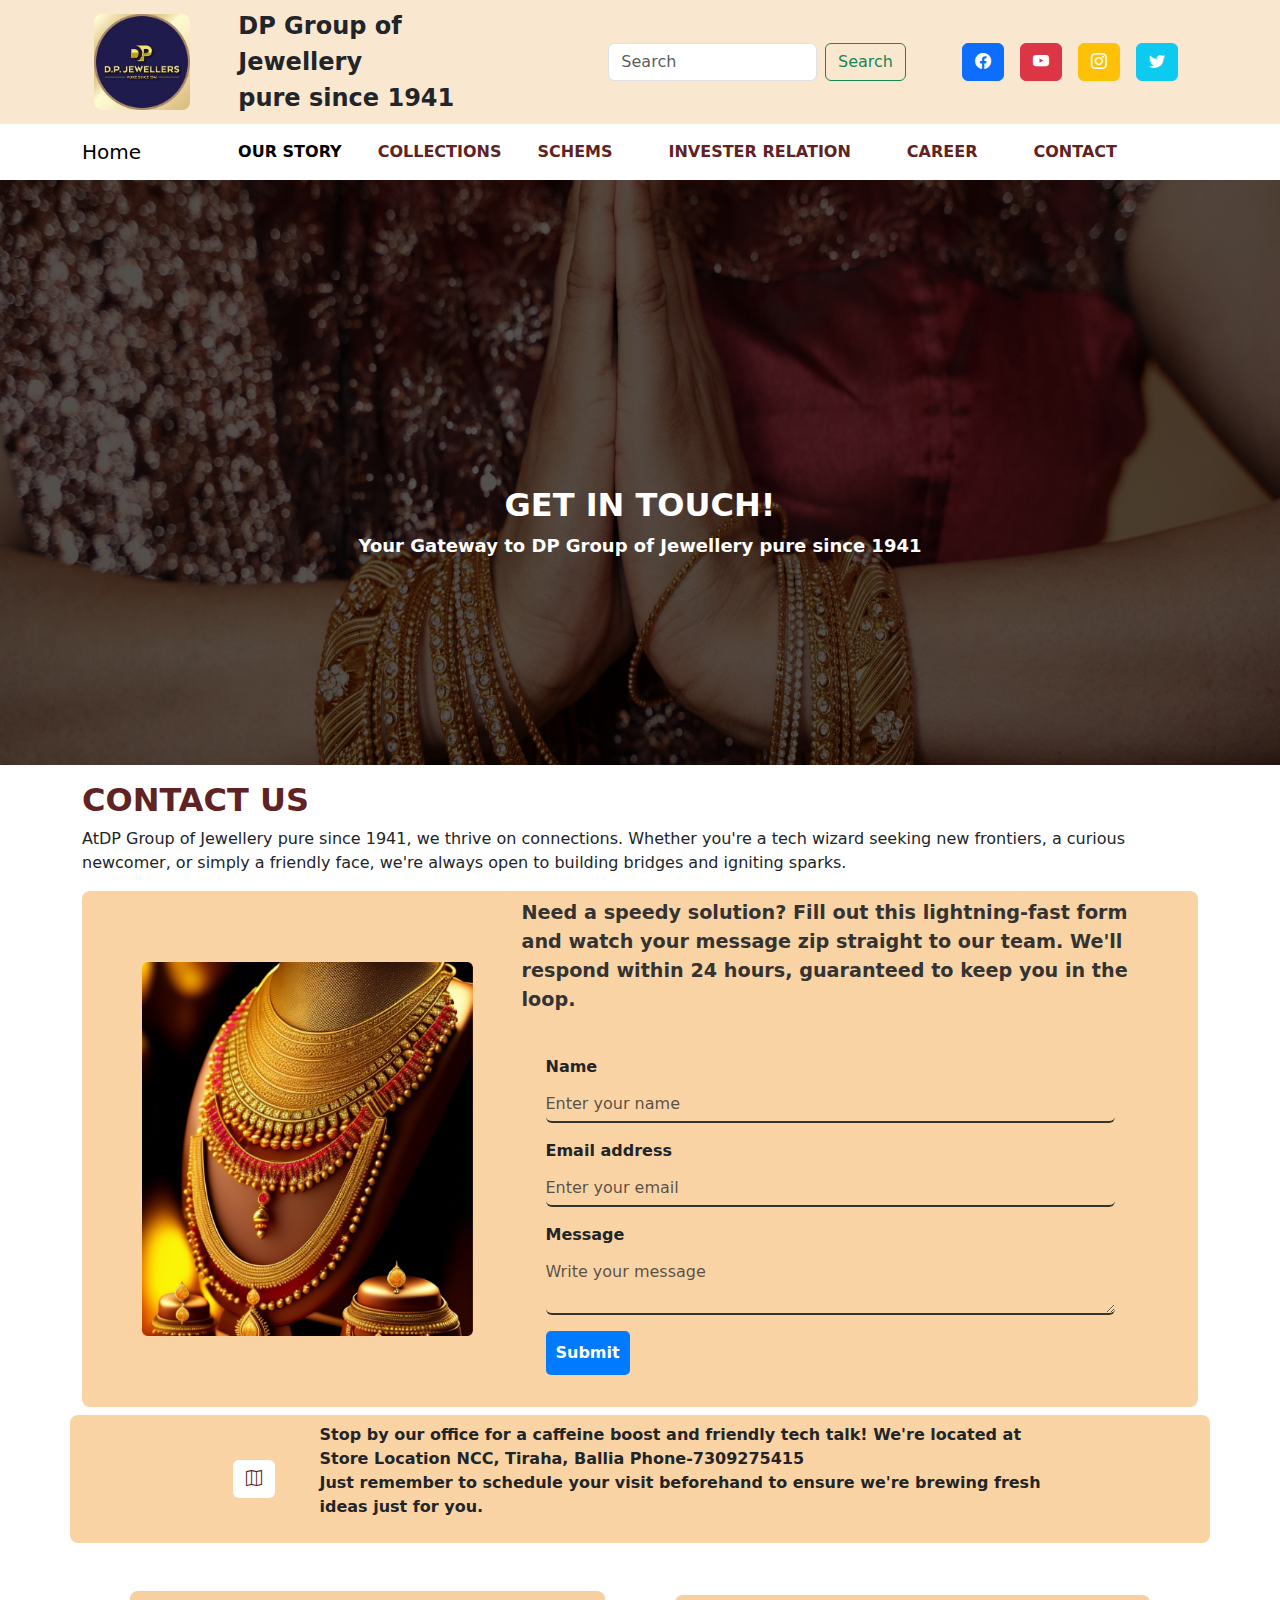
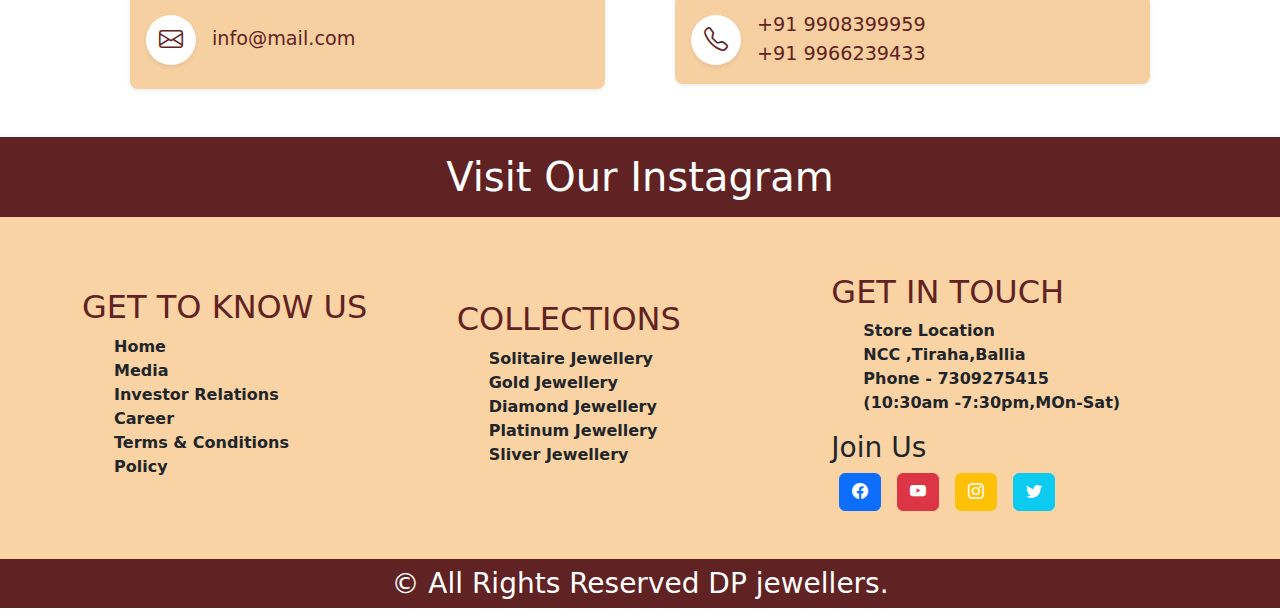
<file: Contact.html>
<!DOCTYPE html>
<html lang="en">
<head>
    <meta charset="UTF-8">
    <meta name="viewport" content="width=device-width, initial-scale=1.0">
    <title>Document</title>
    <link href="https://cdn.jsdelivr.net/npm/bootstrap@5.3.3/dist/css/bootstrap.min.css" rel="stylesheet" integrity="sha384-QWTKZyjpPEjISv5WaRU9OFeRpok6YctnYmDr5pNlyT2bRjXh0JMhjY6hW+ALEwIH" crossorigin="anonymous">
    <script src="https://cdn.jsdelivr.net/npm/bootstrap@5.3.3/dist/js/bootstrap.bundle.min.js" integrity="sha384-YvpcrYf0tY3lHB60NNkmXc5s9fDVZLESaAA55NDzOxhy9GkcIdslK1eN7N6jIeHz" crossorigin="anonymous"></script>

    <link href="style.css" rel="stylesheet">
    <link rel="stylesheet" href="https://cdn.jsdelivr.net/npm/bootstrap-icons@1.11.3/font/bootstrap-icons.min.css">
</head>
<body>

<!-- Navbar -->


    
        <nav class="navbar navbar-expand-lg" style="background:#FAE7D0;">

            <div class="container g-5">
                <a href="Index.html">    <img class='img-fluid rounded-3' src="logo.jpg" alt="logo" width="100px" height="100px"></a>
                <button class="navbar-toggler" type="button" data-bs-toggle="collapse"
                    data-bs-target="#navbarSupportedContent" aria-controls="navbarSupportedContent"
                    aria-expanded="false" aria-label="Toggle navigation">
                    <span class="navbar-toggler-icon"></span>
                </button>
                <div class="collapse navbar-collapse" id="navbarSupportedContent">
                    <ul class="navbar-nav me-auto mb-2 mb-lg-0">
                        <li class="nav-item px-5 fs-4">
                            DP Group of Jewellery<br>
                            pure since 1941
                        </li>
                    </ul>


                    <form class="d-flex mx-auto px-5 py-2" role="search">
                        <input class="form-control me-2 w-100" type="search" placeholder="Search" aria-label="Search">
                        <button class="btn btn-outline-success" type="submit">Search</button>
                    </form>
                    <div class="d-flex">
                        <a href="https://www.facebook.com" target="_blank" class="btn btn-primary mx-2">
                            <i class="bi bi-facebook"></i>
                        </a>
                        <a href="https://www.youtube.com" target="_blank" class="btn btn-danger mx-2">
                            <i class="bi bi-youtube"></i>
                        </a>
                        <a href="https://www.instagram.com" target="_blank" class="btn btn-warning mx-2">
                            <i class="bi bi-instagram"></i>
                        </a>
                        <a href="https://www.twitter.com" target="_blank" class="btn btn-info mx-2">
                            <i class="bi bi-twitter"></i>
                        </a>
                    </div>

                </div>
            </div>
        </nav>
   

    <nav class="navbar navbar-expand-lg navbar-light">
        <div class="container">
          <a class="navbar-brand" href="Index.html">Home</a>
          <button class="navbar-toggler" type="button" data-bs-toggle="collapse" data-bs-target="#navbarNav" aria-controls="navbarNav" aria-expanded="false" aria-label="Toggle navigation">
            <span class="navbar-toggler-icon"></span>
          </button>
          <div class="collapse navbar-collapse justify-content-center" id="navbarNav">
            <ul class="navbar-nav " style="gap:20px" >
              <li class="nav-item">
                <a class="nav-link active" aria-current="page" href="#">OUR STORY</a>
              </li>
              <li class="nav-item">
                <a class="nav-link" href="#">COLLECTIONS</a>
              </li>
              <li class="nav-item">
                <a class="nav-link" href="#">SCHEMS</a>
              </li>
              <li class="nav-item"></li>
                <a class="nav-link" href="#">INVESTER RELATION</a>
              </li>
              <li class="nav-item"></li>
              <a class="nav-link" href="#">CAREER</a>
            </li>
            <li class="nav-item"></li>
            <a class="nav-link" href="#">CONTACT</a>
          </li>
              
            </ul>
          </div>
        </div>
      </nav>


<!--HERO  -->
<div class="container-fluid p-0 position-relative" >
    <img src="Contact1.png" alt="" class="img-fluid1" width="100%" style="height:65vh">
    <div class="gradient-overlay"></div>
    <div class="text-overlay">
        <h2 class="text-white" style="font-weight: 700;">Get in Touch!</h2>
        <p>Your Gateway to  DP Group of Jewellery pure since 1941</p>
    </div>
</div>



<!-- Conatct Us -->

<div class="container-fluid">
            <div class="container pt-3">
                <h2 style="font-weight: 800;">Contact Us</h2>
                <p>AtDP Group of Jewellery pure since 1941, we thrive on connections. Whether you're a tech wizard seeking new frontiers, a curious<br> newcomer, or simply a friendly face, we're always open to building bridges and igniting sparks.</p>
        <div class="container rounded-3 bgch py-2">
                <div class="row justify-content-center align-items-center g-5">
                    <div class="col-lg-4">
                        <img src="contact2.png" alt="loading......" class="img-fluid"> 
                    </div>

                    <div class="col-lg-7">
                        <p style="font-weight: 600; font-size: 1.2rem; color: #333;">
                            Need a speedy solution? Fill out this lightning-fast form and watch your message zip straight to our team. We'll respond within 24 hours, guaranteed to keep you in the loop.
                        </p>
                        <div class="container p-4">
                            <form>
                                <div class="mb-3">
                                    <label for="name" class="form-label" style="font-weight: bold;">Name</label>
                                    <input type="text" class="form-control" id="name" placeholder="Enter your name" required style="background-color: transparent; border: none; border-bottom: 2px solid #333; padding: 5px 0; font-size: 1rem; outline: none; box-shadow: none;"/>
                                </div>
                                <div class="mb-3">
                                    <label for="email" class="form-label" style="font-weight: bold;">Email address</label>
                                    <input type="email" class="form-control" id="email" placeholder="Enter your email" required style="background-color: transparent; border: none; border-bottom: 2px solid #333; padding: 5px 0; font-size: 1rem; outline: none; box-shadow: none;"/>
                                </div>
                                <div class="mb-3">
                                    <label for="message" class="form-label" style="font-weight: bold;">Message</label>
                                    <textarea class="form-control" id="message" rows="2" placeholder="Write your message" required style="background-color: transparent; border: none; border-bottom: 2px solid #333; padding: 5px 0; font-size: 1rem; outline: none; box-shadow: none;"></textarea>
                                </div>
                                <button type="submit" class="btn btn-primary " style="background-color: #007bff; border: none; padding: 10px; font-size: 1rem; font-weight: bold; border-radius: 5px; transition: background-color 0.3s;">
                                    Submit
                                </button>
                            </form>
                        </div>
                    </div>
                    
                    
                    
            </div>
            
        </div>
        </div>

        <div class="container bgch rounded-3 my-2">
            <div class="row justify-content-center  align-items-center py-2">
                <div class="col-lg-1">
                    <a href="#" target="_blank" class="btn  mx-2" style="background-color: white;">
                        <i class="bi bi-map" style="color:#602222;font-weight: 800
        ;"></i>
                    </a>
                    
                </div>

                <div class="col-lg-8">
                    <p style="font-weight: 600;">Stop by our office for a caffeine boost and friendly tech talk! We're located at<br>
                        Store Location NCC, Tiraha, Ballia     Phone-7309275415<br>
                        Just remember to schedule your visit beforehand to ensure we're brewing fresh ideas just for you.</p>

                        
                </div>

            </div>
        </div>

        <div class="container my-5">
            <div class="row justify-content-center align-items-center" style="gap: 70px;">
                <!-- First Column with Email -->
                <div class="col-lg-5 bgch rounded-3 d-flex align-items-center gap-3 py-4 px-3 shadow-sm" style="background-color: #f9f9f9; transition: box-shadow 0.3s, transform 0.3s;">
                    <a href="mailto:info@mail.com" class="d-flex align-items-center justify-content-center text-decoration-none rounded-circle shadow-sm" style="background-color: white; width: 50px; height: 50px;">
                        <i class="bi bi-envelope" style="color: #602222; font-size: 1.5rem;"></i>
                    </a>
                    <p class="mb-0" style="color: #602222; font-size: 1.2rem; font-weight: 500;">info@mail.com</p>
                </div>
        
                <!-- Second Column with Phone Numbers -->
                <div class="col-lg-5 bgch rounded-3 d-flex align-items-center gap-3 py-3  px-3 shadow-sm" style="background-color: #f9f9f9; transition: box-shadow 0.3s, transform 0.3s;">
                    <a href="tel:+919908399959" class="d-flex align-items-center justify-content-center text-decoration-none rounded-circle shadow-sm" style="background-color: white; width: 50px; height: 50px;">
                        <i class="bi bi-telephone" style="color: #602222; font-size: 1.5rem;"></i>
                    </a>
                    <div>
                        <p class="mb-0" style="color: #602222; font-size: 1.2rem; font-weight: 500;">+91 9908399959</p>
                        <p class="mb-0" style="color: #602222; font-size: 1.2rem; font-weight: 500;">+91 9966239433</p>
                    </div>
                </div>
            </div>
        </div>
        
        



</div>   




<!-- Footer -->
<div class="container-fluid" style="background: #602222;">
    <h1 class="text-center py-3 font-bolder p-5 text-white">Visit Our Instagram</h1>
</div>



<div class="container-fluid " style="background: linear-gradient(to bottom, rgba(243, 146, 28, 0.4), rgba(243, 146, 28, 0.4)); ">
    <div class="container ">
        <div class="row py-5 justify-content-center align-items-center g-2">
            <div class="col-md-6 col-lg-4">
                <h2>Get to know us</h2>
                <ul>
                    <li>Home</li>
                    <li>Media</li>
                    <li>Investor Relations</li>
                    <li>Career</li>
                    <li>Terms & Conditions</li>
                    <li>Policy</li>
                </ul>
            </div>

            <div class="col-md-6 col-lg-4">
                <h2>Collections</h2>
                <ul>
                    <li>Solitaire Jewellery</li>
                    <li>Gold Jewellery</li>
                    <li>Diamond Jewellery</li>
                    <li> Platinum Jewellery</li>
                    <li>Sliver Jewellery</li>
                </ul>
            </div>

            <div class="col-md-6 col-lg-4">
                <h2>Get in touch</h2>
                <ul>
                    <li>Store Location</li>
                    <li>NCC ,Tiraha,Ballia</li>
                    <li>Phone - 7309275415</li>
                    <li>(10:30am -7:30pm,MOn-Sat)</li>
                </ul>
                <h3>Join Us</h3>
                <div class="d-flex">
                    <a href="https://www.facebook.com" target="_blank" class="btn btn-primary mx-2">
                        <i class="bi bi-facebook"></i>
                    </a>
                    <a href="https://www.youtube.com" target="_blank" class="btn btn-danger mx-2">
                        <i class="bi bi-youtube"></i>
                    </a>
                    <a href="https://www.instagram.com" target="_blank" class="btn btn-warning mx-2">
                        <i class="bi bi-instagram"></i>
                    </a>
                    <a href="https://www.twitter.com" target="_blank" class="btn btn-info mx-2">
                        <i class="bi bi-twitter"></i>
                    </a>
                </div>
            
            </div>
    </div>
</div>
</div>


<div class="container-fluid" style="background: #602222;">
    <h3 class="text-center py-2 text-white">© All Rights Reserved DP jewellers.</h3>
</div>


</body>
</html>
</file>
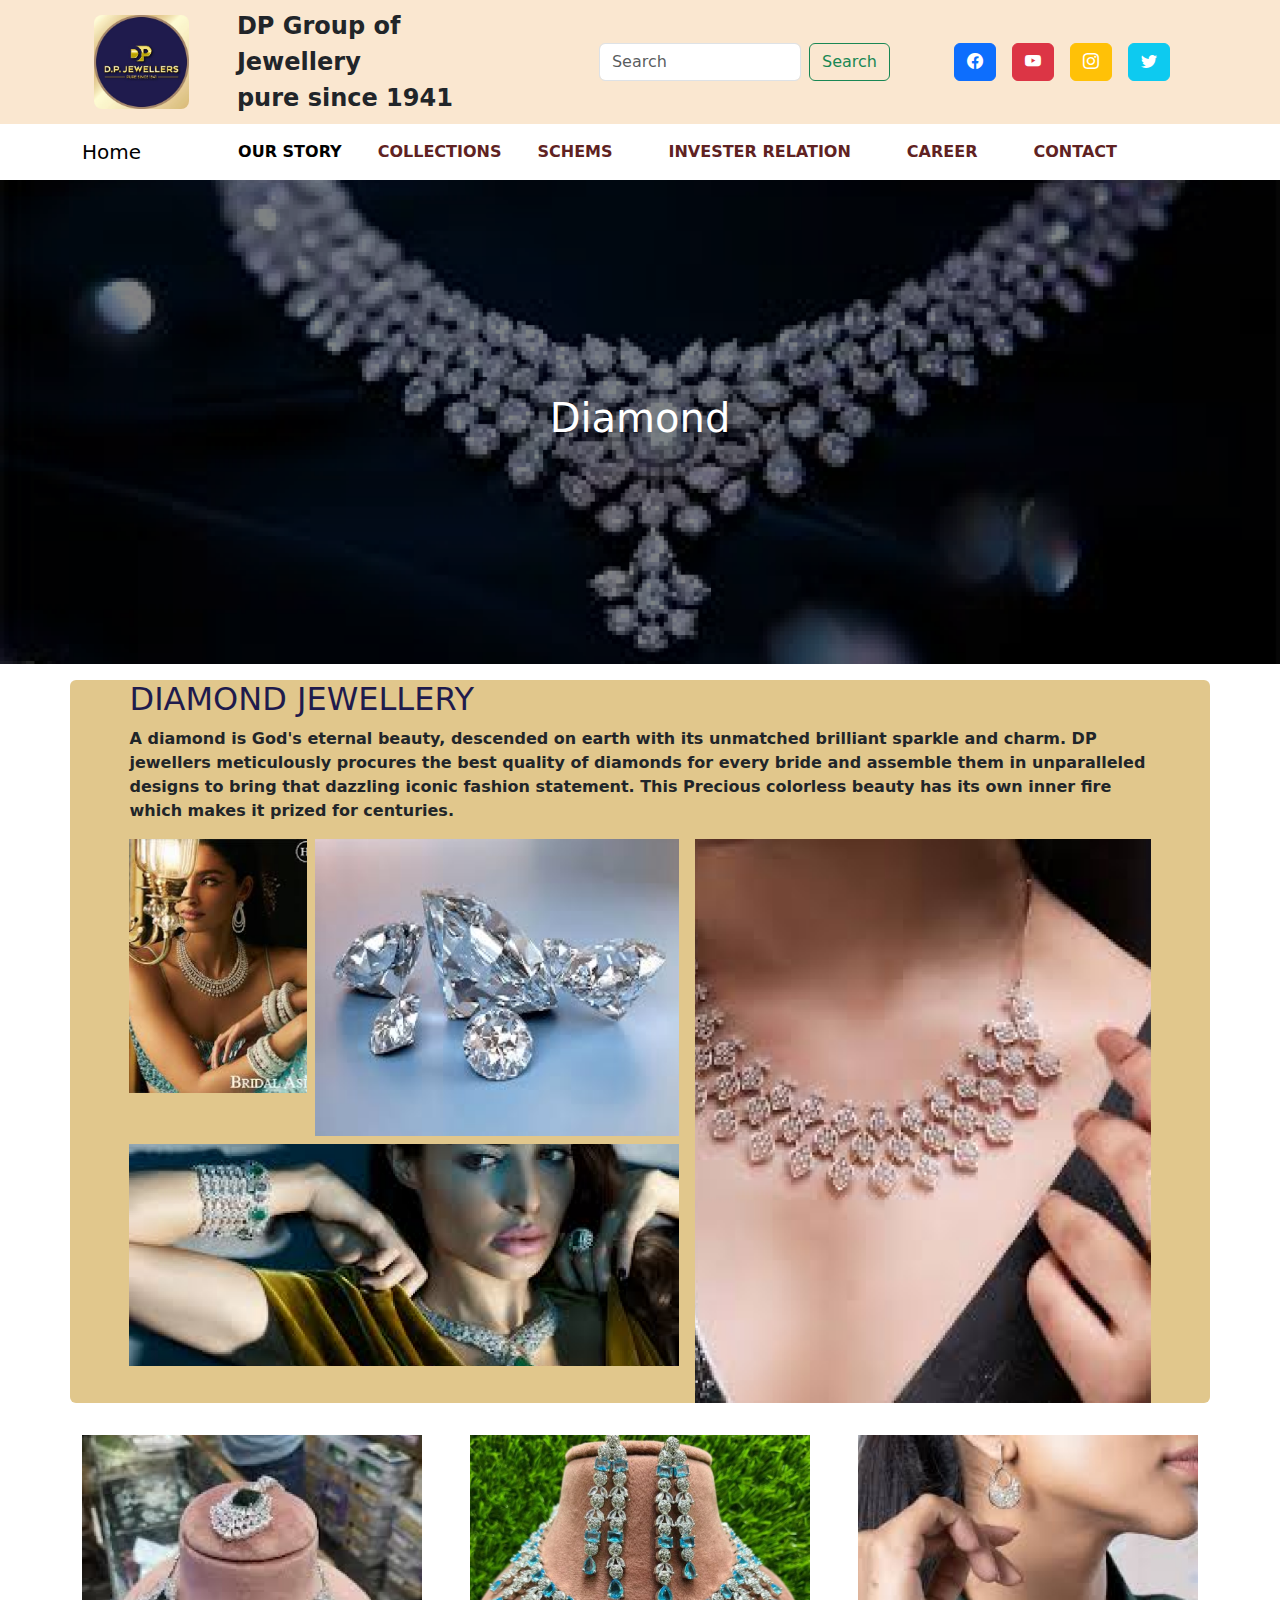
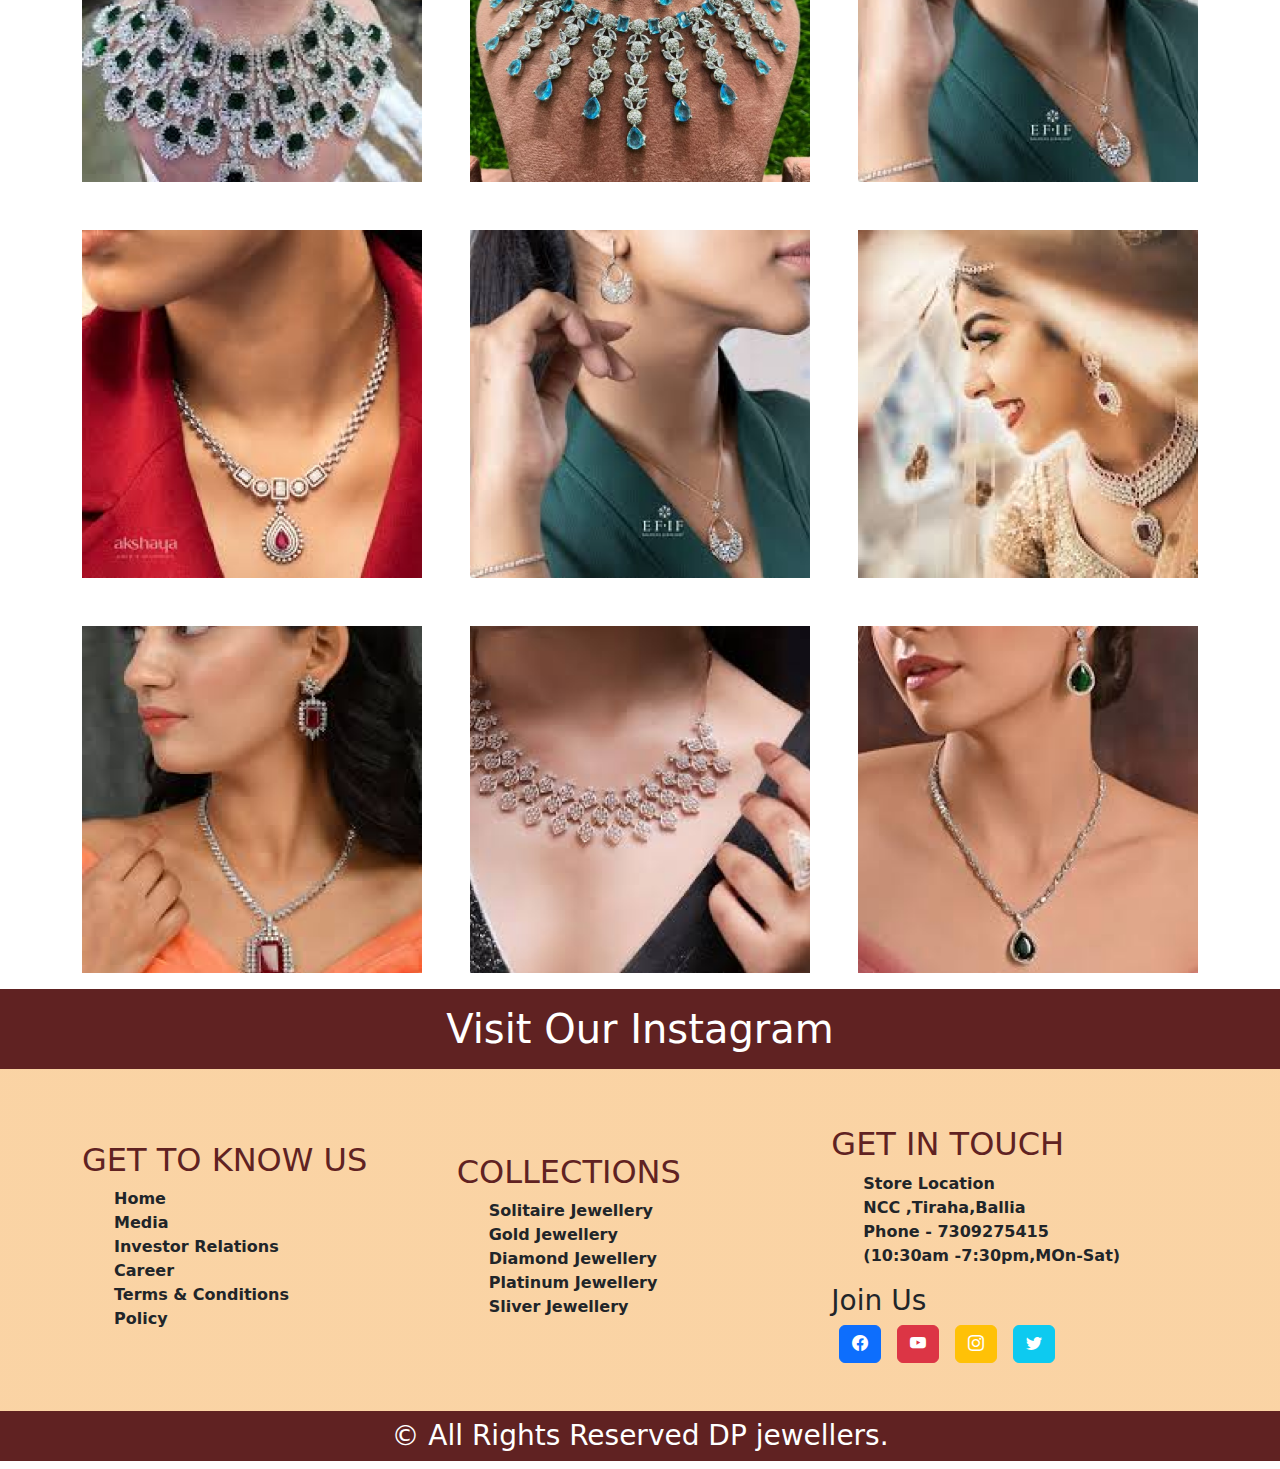
<file: Dimond.html>
<!DOCTYPE html>
<html lang="en">
<head>
    <meta charset="UTF-8">
    <meta name="viewport" content="width=device-width, initial-scale=1.0">
    <title>Document</title>
    <link href="https://cdn.jsdelivr.net/npm/bootstrap@5.3.3/dist/css/bootstrap.min.css" rel="stylesheet" integrity="sha384-QWTKZyjpPEjISv5WaRU9OFeRpok6YctnYmDr5pNlyT2bRjXh0JMhjY6hW+ALEwIH" crossorigin="anonymous">
    <script src="https://cdn.jsdelivr.net/npm/bootstrap@5.3.3/dist/js/bootstrap.bundle.min.js" integrity="sha384-YvpcrYf0tY3lHB60NNkmXc5s9fDVZLESaAA55NDzOxhy9GkcIdslK1eN7N6jIeHz" crossorigin="anonymous"></script>

    <link href="style.css" rel="stylesheet">
    <link rel="stylesheet" href="https://cdn.jsdelivr.net/npm/bootstrap-icons@1.11.3/font/bootstrap-icons.min.css">


</head>
<body>
    
<!-- Navbar -->


    
            <nav class="navbar navbar-expand-lg" style="background:#FAE7D0;">

                <div class="container g-5">
                <a href="Index.html">    <img class='img-fluid rounded-3' src="logo.jpg" alt="logo" width="100px" height="100px"></a>
                    <button class="navbar-toggler" type="button" data-bs-toggle="collapse"
                        data-bs-target="#navbarSupportedContent" aria-controls="navbarSupportedContent"
                        aria-expanded="false" aria-label="Toggle navigation">
                        <span class="navbar-toggler-icon"></span>
                    </button>
                    <div class="collapse navbar-collapse" id="navbarSupportedContent">
                        <ul class="navbar-nav me-auto mb-2 mb-lg-0">
                            <li class="nav-item px-5 fs-4">
                                DP Group of Jewellery<br>
                                pure since 1941
                            </li>
                        </ul>


                        <form class="d-flex mx-auto px-5 py-2" role="search">
                            <input class="form-control me-2 w-100" type="search" placeholder="Search" aria-label="Search">
                            <button class="btn btn-outline-success" type="submit">Search</button>
                        </form>
                        <div class="d-flex px-2">
                            <a href="https://www.facebook.com" target="_blank" class="btn btn-primary mx-2">
                                <i class="bi bi-facebook"></i>
                            </a>
                            <a href="https://www.youtube.com" target="_blank" class="btn btn-danger mx-2">
                                <i class="bi bi-youtube"></i>
                            </a>
                            <a href="https://www.instagram.com" target="_blank" class="btn btn-warning mx-2">
                                <i class="bi bi-instagram"></i>
                            </a>
                            <a href="https://www.twitter.com" target="_blank" class="btn btn-info mx-2">
                                <i class="bi bi-twitter"></i>
                            </a>
                        </div>

                    </div>
                </div>
            </nav>
       

            <nav class="navbar navbar-expand-lg navbar-light">
    <div class="container">
      <a class="navbar-brand" href="Index.html">Home</a>
      <button class="navbar-toggler" type="button" data-bs-toggle="collapse" data-bs-target="#navbarNav" aria-controls="navbarNav" aria-expanded="false" aria-label="Toggle navigation">
        <span class="navbar-toggler-icon"></span>
      </button>
      <div class="collapse navbar-collapse justify-content-center" id="navbarNav">
        <ul class="navbar-nav " style="gap:20px" >
          <li class="nav-item">
            <a class="nav-link active" aria-current="page" href="#">OUR STORY</a>
          </li>
          <li class="nav-item">
            <a class="nav-link" href="#">COLLECTIONS</a>
          </li>
          <li class="nav-item">
            <a class="nav-link" href="#">SCHEMS</a>
          </li>
          <li class="nav-item"></li>
            <a class="nav-link" href="#">INVESTER RELATION</a>
          </li>
          <li class="nav-item"></li>
          <a class="nav-link" href="#">CAREER</a>
        </li>
        <li class="nav-item"></li>
        <a class="nav-link" href="Contact.html">CONTACT</a>
      </li>
          
        </ul>
      </div>
    </div>
            </nav>

            <div class="container-fluid p-0">
                <img src="dimond1.png" alt="loading..." class="img-fluid">
                <div class="text position-absolute top-50 start-50 translate-middle">
                    <h1 class="text-center text-white fs-1">Diamond</h1>
                </div>
            </div>


            <div class="container-fluid p-3">
                <div class="container rounded-2" style="background: #E1C78C;
">            
<div class="row justify-content-center">  
    <div class="col-lg-11">
            <h2 style="color:#1F1B4D;">Diamond Jewellery</h2>
            <p class="text-dark fw-bolder">A diamond is God's eternal beauty, descended on earth with its unmatched brilliant sparkle and charm. DP jewellers meticulously procures the best quality of diamonds for every bride and assemble them in unparalleled designs to bring that dazzling iconic fashion statement. This Precious colorless beauty has its own inner fire which makes it prized for centuries.</p>
        </div> 
    </div>
            <div class="row justify-content-center g-3">
                <div class="col-lg-6">
                    <div class="row g-2">
                        <div class="col-lg-4">
                            <img src="dimond2.png" alt="loading..." class="img-fluid">
                        </div>
                        <div class="col-lg-8">
                            <img src="dimond3.png" alt="loading..." class="img-fluid" style="height: 297px;">
                        </div>
                        <div class="col-lg-12">
                            <img src="dimond4.png" alt="loading..." class="img-fluid">
                        </div>
                    </div>
                </div>
                <div class="col-lg-5">
                    <img src="dimond5.png" alt="loading..." class="img-fluid" style="height: 564px;">
                </div>
            </div>
            
                </div>
            </div>



            <!-- itemspics -->

            <div class="container-fluid p-3">
                <div class="container">
                    <div class="row g-5">
                        <div class="col-lg-4">
                            <img src="d1.png" alt="loading.." class="img-fluid">
                        </div>
                        <div class="col-lg-4">
                            <img src="d2.png" alt="loading.." class="img-fluid">
                        </div>
                        <div class="col-lg-4">
                            <img src="d3.png" alt="loading.." class="img-fluid">
                        </div>
                        <div class="col-lg-4">
                            <img src="d4.png" alt="loading.." class="img-fluid">
                        </div>
                        <div class="col-lg-4">
                            <img src="d5.png" alt="loading.." class="img-fluid">
                        </div>
                        <div class="col-lg-4">
                            <img src="d6.png" alt="loading.." class="img-fluid">
                        </div>
                        <div class="col-lg-4">
                            <img src="d7.png" alt="loading.." class="img-fluid">
                        </div>
                        <div class="col-lg-4">
                            <img src="d8.png" alt="loading.." class="img-fluid">
                        </div>
                        <div class="col-lg-4">
                            <img src="d9.png" alt="loading.." class="img-fluid">
                        </div>
                    </div>
                </div>
            </div>



            <!-- Footer -->

<div class="container-fluid" style="background: #602222;">
    <h1 class="text-center py-3 font-bolder p-5 text-white">Visit Our Instagram</h1>
</div>



<div class="container-fluid " style="background: linear-gradient(to bottom, rgba(243, 146, 28, 0.4), rgba(243, 146, 28, 0.4)); ">
    <div class="container ">
        <div class="row py-5 justify-content-center align-items-center g-2">
            <div class="col-md-6 col-lg-4">
                <h2>Get to know us</h2>
                <ul>
                    <li>Home</li>
                    <li>Media</li>
                    <li>Investor Relations</li>
                    <li>Career</li>
                    <li>Terms & Conditions</li>
                    <li>Policy</li>
                </ul>
            </div>

            <div class="col-md-6 col-lg-4">
                <h2>Collections</h2>
                <ul>
                    <li>Solitaire Jewellery</li>
                    <li>Gold Jewellery</li>
                    <li>Diamond Jewellery</li>
                    <li> Platinum Jewellery</li>
                    <li>Sliver Jewellery</li>
                </ul>
            </div>

            <div class="col-md-6 col-lg-4">
                <h2>Get in touch</h2>
                <ul>
                    <li>Store Location</li>
                    <li>NCC ,Tiraha,Ballia</li>
                    <li>Phone - 7309275415</li>
                    <li>(10:30am -7:30pm,MOn-Sat)</li>
                </ul>
                <h3>Join Us</h3>
                <div class="d-flex">
                    <a href="https://www.facebook.com" target="_blank" class="btn btn-primary mx-2">
                        <i class="bi bi-facebook"></i>
                    </a>
                    <a href="https://www.youtube.com" target="_blank" class="btn btn-danger mx-2">
                        <i class="bi bi-youtube"></i>
                    </a>
                    <a href="https://www.instagram.com" target="_blank" class="btn btn-warning mx-2">
                        <i class="bi bi-instagram"></i>
                    </a>
                    <a href="https://www.twitter.com" target="_blank" class="btn btn-info mx-2">
                        <i class="bi bi-twitter"></i>
                    </a>
                </div>
            
            </div>
    </div>
</div>
</div>


<div class="container-fluid" style="background: #602222;">
    <h3 class="text-center py-2 text-white">© All Rights Reserved DP jewellers.</h3>
</div>

  </body>
  </html>
</file>
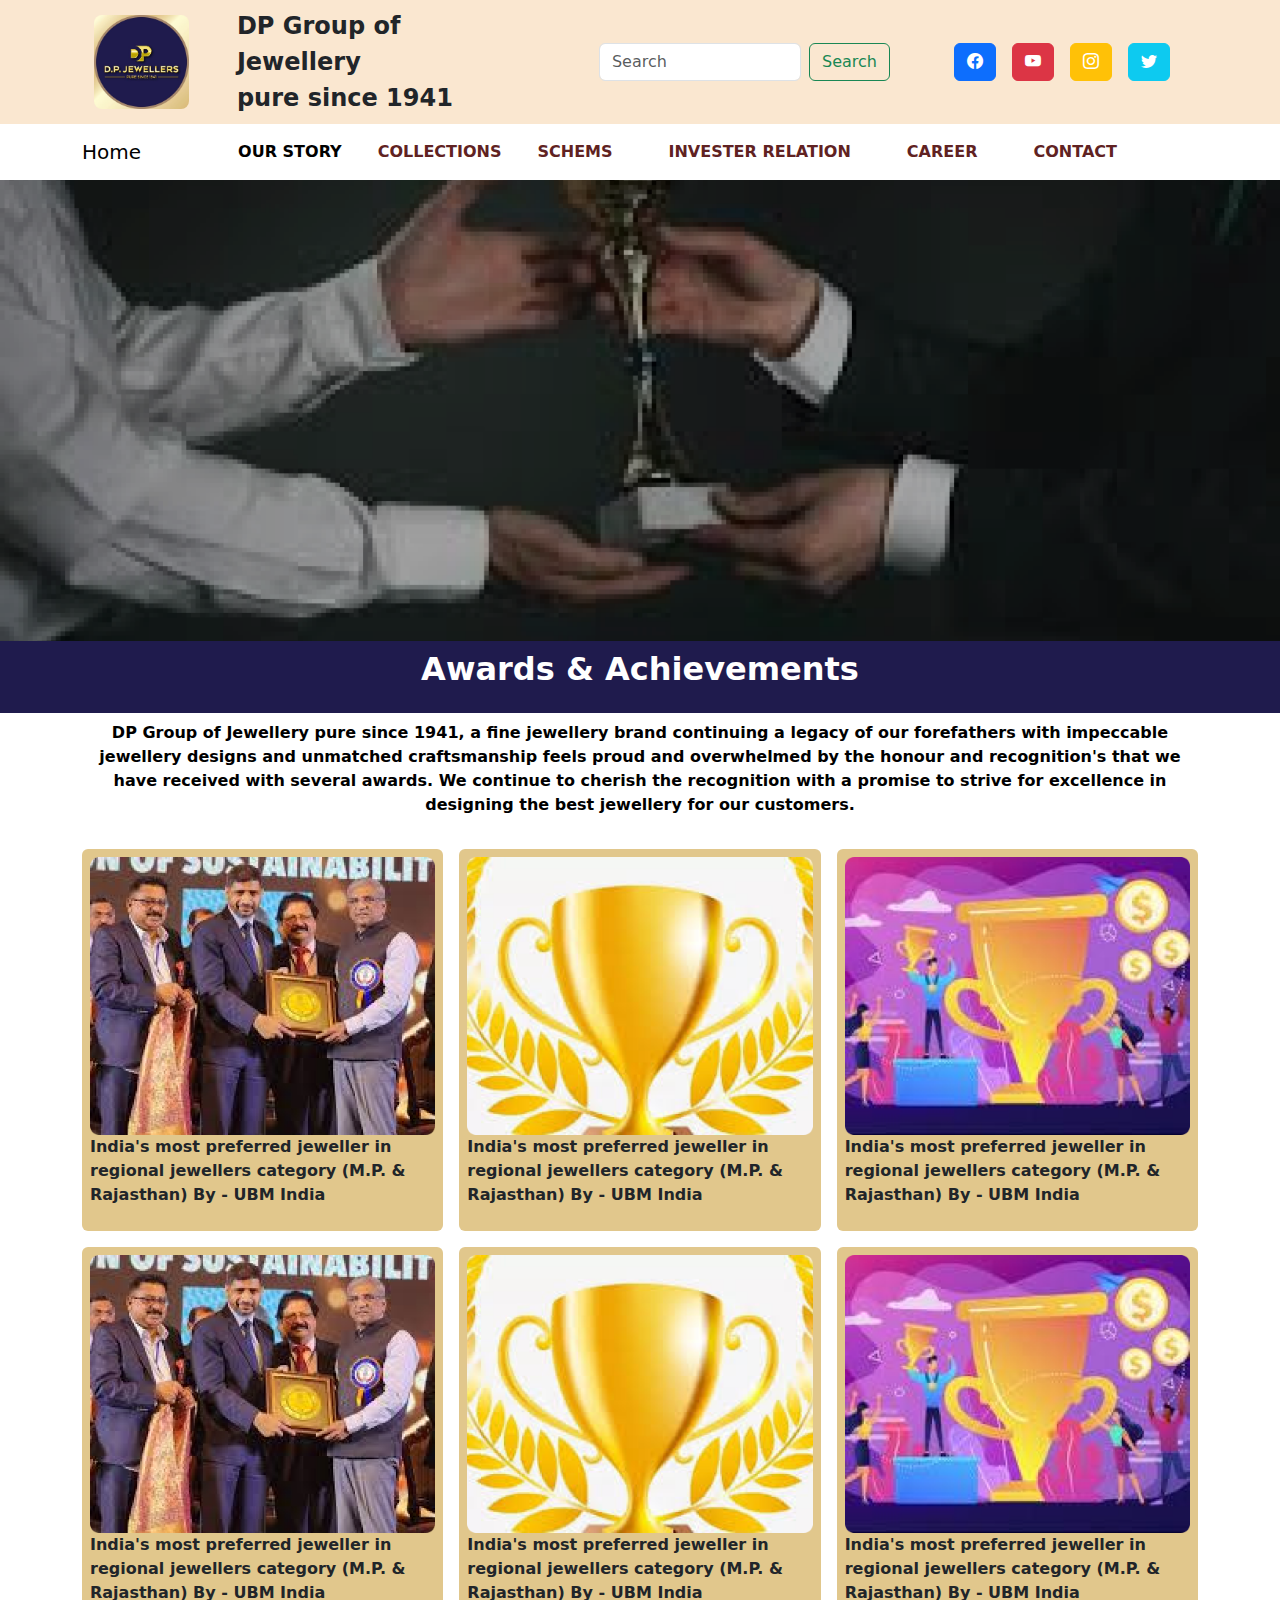
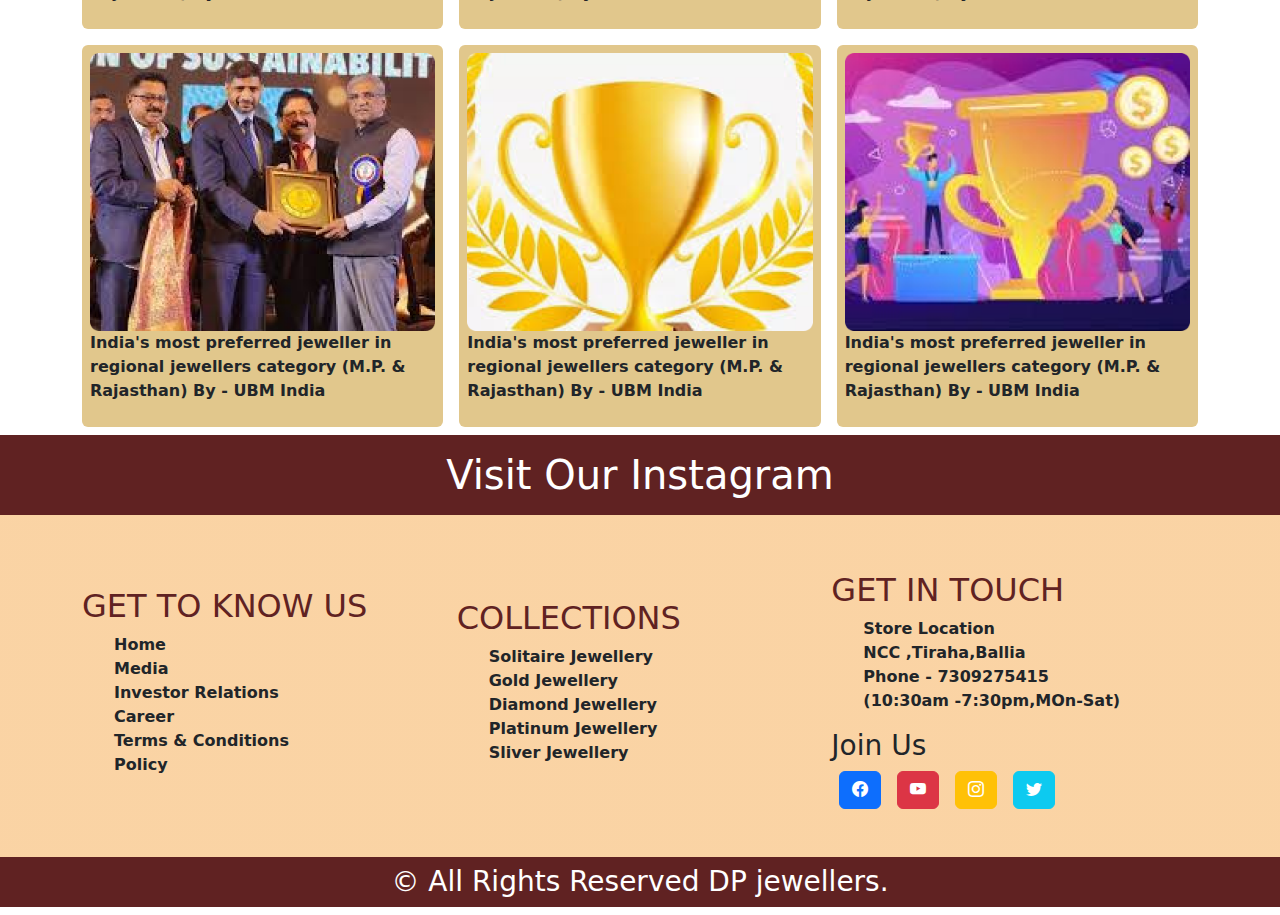
<file: Event.html>
<!DOCTYPE html>
<html lang="en">
    <head>
        <meta charset="UTF-8">
        <meta name="viewport" content="width=device-width, initial-scale=1.0">
        <title>Document</title>
        <link href="https://cdn.jsdelivr.net/npm/bootstrap@5.3.3/dist/css/bootstrap.min.css" rel="stylesheet" integrity="sha384-QWTKZyjpPEjISv5WaRU9OFeRpok6YctnYmDr5pNlyT2bRjXh0JMhjY6hW+ALEwIH" crossorigin="anonymous">
        <script src="https://cdn.jsdelivr.net/npm/bootstrap@5.3.3/dist/js/bootstrap.bundle.min.js" integrity="sha384-YvpcrYf0tY3lHB60NNkmXc5s9fDVZLESaAA55NDzOxhy9GkcIdslK1eN7N6jIeHz" crossorigin="anonymous"></script>
    
        <link href="style.css" rel="stylesheet">
        <link rel="stylesheet" href="https://cdn.jsdelivr.net/npm/bootstrap-icons@1.11.3/font/bootstrap-icons.min.css">
    
    
    </head>
<body>

    <nav class="navbar navbar-expand-lg" style="background:#FAE7D0;">

        <div class="container g-5">
        <a href="Index.html">    <img class='img-fluid rounded-3' src="logo.jpg" alt="logo" width="100px" height="100px"></a>
            <button class="navbar-toggler" type="button" data-bs-toggle="collapse"
                data-bs-target="#navbarSupportedContent" aria-controls="navbarSupportedContent"
                aria-expanded="false" aria-label="Toggle navigation">
                <span class="navbar-toggler-icon"></span>
            </button>
            <div class="collapse navbar-collapse" id="navbarSupportedContent">
                <ul class="navbar-nav me-auto mb-2 mb-lg-0">
                    <li class="nav-item px-5 fs-4">
                        DP Group of Jewellery<br>
                        pure since 1941
                    </li>
                </ul>


                <form class="d-flex mx-auto px-5 py-2" role="search">
                    <input class="form-control me-2 w-100" type="search" placeholder="Search" aria-label="Search">
                    <button class="btn btn-outline-success" type="submit">Search</button>
                </form>
                <div class="d-flex px-2">
                    <a href="https://www.facebook.com" target="_blank" class="btn btn-primary mx-2">
                        <i class="bi bi-facebook"></i>
                    </a>
                    <a href="https://www.youtube.com" target="_blank" class="btn btn-danger mx-2">
                        <i class="bi bi-youtube"></i>
                    </a>
                    <a href="https://www.instagram.com" target="_blank" class="btn btn-warning mx-2">
                        <i class="bi bi-instagram"></i>
                    </a>
                    <a href="https://www.twitter.com" target="_blank" class="btn btn-info mx-2">
                        <i class="bi bi-twitter"></i>
                    </a>
                </div>

            </div>
        </div>
    </nav>


<nav class="navbar navbar-expand-lg navbar-light">
<div class="container">
<a class="navbar-brand" href="Index.html">Home</a>
<button class="navbar-toggler" type="button" data-bs-toggle="collapse" data-bs-target="#navbarNav" aria-controls="navbarNav" aria-expanded="false" aria-label="Toggle navigation">
<span class="navbar-toggler-icon"></span>
</button>
<div class="collapse navbar-collapse justify-content-center" id="navbarNav">
<ul class="navbar-nav " style="gap:20px" >
  <li class="nav-item">
    <a class="nav-link active" aria-current="page" href="#">OUR STORY</a>
  </li>
  <li class="nav-item">
    <a class="nav-link" href="#">COLLECTIONS</a>
  </li>
  <li class="nav-item">
    <a class="nav-link" href="#">SCHEMS</a>
  </li>
  <li class="nav-item"></li>
    <a class="nav-link" href="#">INVESTER RELATION</a>
  </li>
  <li class="nav-item"></li>
  <a class="nav-link" href="#">CAREER</a>
</li>
<li class="nav-item"></li>
<a class="nav-link" href="Contact.html">CONTACT</a>
</li>
  
</ul>
</div>
</div>
</nav>

<div class="container-fluid p-0">
    <img src="eventbg.png" alt="" class="img-fluid">
</div>

<div class="container-fluid p-1" style=" background: #1F1B4D;">
    
    <p class="text-center fs-2 text-white" style="font-weight: 700;">Awards & Achievements</p>
</div>


<div class="container-fluid">
    <div class="container py-2" >
        <p class="text-center text-black" style="font-weight: 600;">DP Group of Jewellery pure since 1941, a fine jewellery brand continuing a legacy of our forefathers with impeccable jewellery designs and unmatched craftsmanship feels proud and overwhelmed by the honour and recognition's that we have received with several awards. We continue to cherish the recognition with a promise to strive for excellence in designing the best jewellery for our customers.</p>
    </div>
</div>


<div class="container-fluid py-2">
    <div class="container">
        <div class="row g-3">
            <div class="col-lg-4">
                    <div class="card p-2" style="background: #E1C78C;">
                        <img src="event1.png" alt="loading..." class="img-fluid">
                        <p class="text-dark" style="font-weight: 700;">India's most preferred jeweller in regional jewellers category (M.P. & Rajasthan)
                            By - UBM India</p>
                    </div>
            </div>
            <div class="col-lg-4">
                <div class="card p-2" style="background: #E1C78C;">
                    <img src="event2.png" alt="loading..." class="img-fluid">
                    <p class="text-dark" style="font-weight: 700;">India's most preferred jeweller in regional jewellers category (M.P. & Rajasthan)
                        By - UBM India</p>
                </div>
            </div>
            <div class="col-lg-4">
                <div class="card p-2" style="background: #E1C78C;">
                    <img src="event3.png" alt="loading..." class="img-fluid">
                    <p class="text-dark" style="font-weight: 700;">India's most preferred jeweller in regional jewellers category (M.P. & Rajasthan)
                        By - UBM India</p>
                </div>
            </div>
            <div class="col-lg-4">
                <div class="card p-2" style="background: #E1C78C;">
                    <img src="event1.png" alt="loading..." class="img-fluid">
                    <p class="text-dark" style="font-weight: 700;">India's most preferred jeweller in regional jewellers category (M.P. & Rajasthan)
                        By - UBM India</p>
                </div>
        </div>
        <div class="col-lg-4">
            <div class="card p-2" style="background: #E1C78C;">
                <img src="event2.png" alt="loading..." class="img-fluid">
                <p class="text-dark" style="font-weight: 700;">India's most preferred jeweller in regional jewellers category (M.P. & Rajasthan)
                    By - UBM India</p>
            </div>
        </div>
        <div class="col-lg-4">
            <div class="card p-2" style="background: #E1C78C;">
                <img src="event3.png" alt="loading..." class="img-fluid">
                <p class="text-dark" style="font-weight: 700;">India's most preferred jeweller in regional jewellers category (M.P. & Rajasthan)
                    By - UBM India</p>
            </div>
        </div>
        <div class="col-lg-4">
            <div class="card p-2" style="background: #E1C78C;">
                <img src="event1.png" alt="loading..." class="img-fluid">
                <p class="text-dark" style="font-weight: 700;">India's most preferred jeweller in regional jewellers category (M.P. & Rajasthan)
                    By - UBM India</p>
            </div>
    </div>
    <div class="col-lg-4">
        <div class="card p-2" style="background: #E1C78C;">
            <img src="event2.png" alt="loading..." class="img-fluid">
            <p class="text-dark" style="font-weight: 700;">India's most preferred jeweller in regional jewellers category (M.P. & Rajasthan)
                By - UBM India</p>
        </div>
    </div>
    <div class="col-lg-4">
        <div class="card p-2" style="background: #E1C78C;">
            <img src="event3.png" alt="loading..." class="img-fluid">
            <p class="text-dark" style="font-weight: 700;">India's most preferred jeweller in regional jewellers category (M.P. & Rajasthan)
                By - UBM India</p>
        </div>
    </div>
        </div>
    </div>
</div>


<!-- Footer -->

<div class="container-fluid" style="background: #602222;">
    <h1 class="text-center py-3 font-bolder p-5 text-white">Visit Our Instagram</h1>
</div>



<div class="container-fluid " style="background: linear-gradient(to bottom, rgba(243, 146, 28, 0.4), rgba(243, 146, 28, 0.4)); ">
    <div class="container ">
        <div class="row py-5 justify-content-center align-items-center g-2">
            <div class="col-md-6 col-lg-4">
                <h2>Get to know us</h2>
                <ul>
                    <li>Home</li>
                    <li>Media</li>
                    <li>Investor Relations</li>
                    <li>Career</li>
                    <li>Terms & Conditions</li>
                    <li>Policy</li>
                </ul>
            </div>

            <div class="col-md-6 col-lg-4">
                <h2>Collections</h2>
                <ul>
                    <li>Solitaire Jewellery</li>
                    <li>Gold Jewellery</li>
                    <li>Diamond Jewellery</li>
                    <li> Platinum Jewellery</li>
                    <li>Sliver Jewellery</li>
                </ul>
            </div>

            <div class="col-md-6 col-lg-4">
                <h2>Get in touch</h2>
                <ul>
                    <li>Store Location</li>
                    <li>NCC ,Tiraha,Ballia</li>
                    <li>Phone - 7309275415</li>
                    <li>(10:30am -7:30pm,MOn-Sat)</li>
                </ul>
                <h3>Join Us</h3>
                <div class="d-flex">
                    <a href="https://www.facebook.com" target="_blank" class="btn btn-primary mx-2">
                        <i class="bi bi-facebook"></i>
                    </a>
                    <a href="https://www.youtube.com" target="_blank" class="btn btn-danger mx-2">
                        <i class="bi bi-youtube"></i>
                    </a>
                    <a href="https://www.instagram.com" target="_blank" class="btn btn-warning mx-2">
                        <i class="bi bi-instagram"></i>
                    </a>
                    <a href="https://www.twitter.com" target="_blank" class="btn btn-info mx-2">
                        <i class="bi bi-twitter"></i>
                    </a>
                </div>
            
            </div>
    </div>
</div>
</div>


<div class="container-fluid" style="background: #602222;">
    <h3 class="text-center py-2 text-white">© All Rights Reserved DP jewellers.</h3>
</div>
    
</body>
</html>
</file>
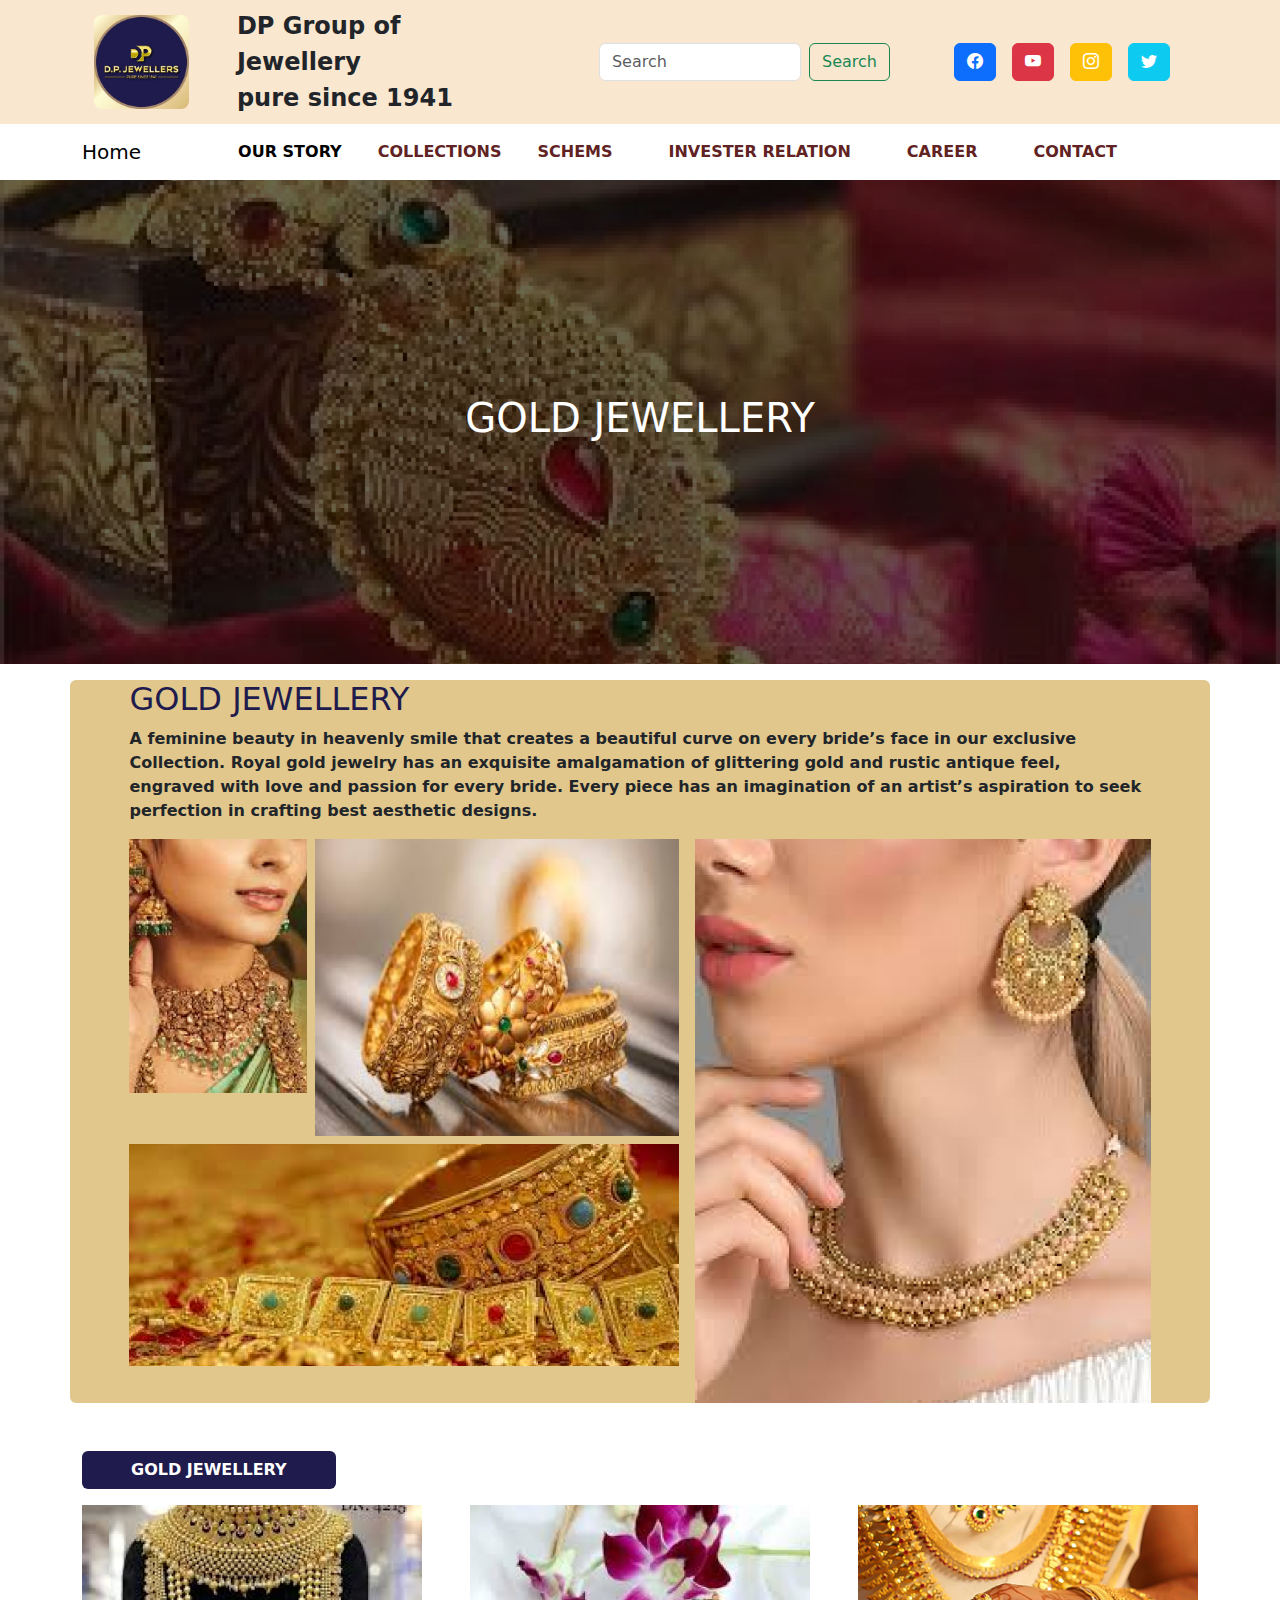
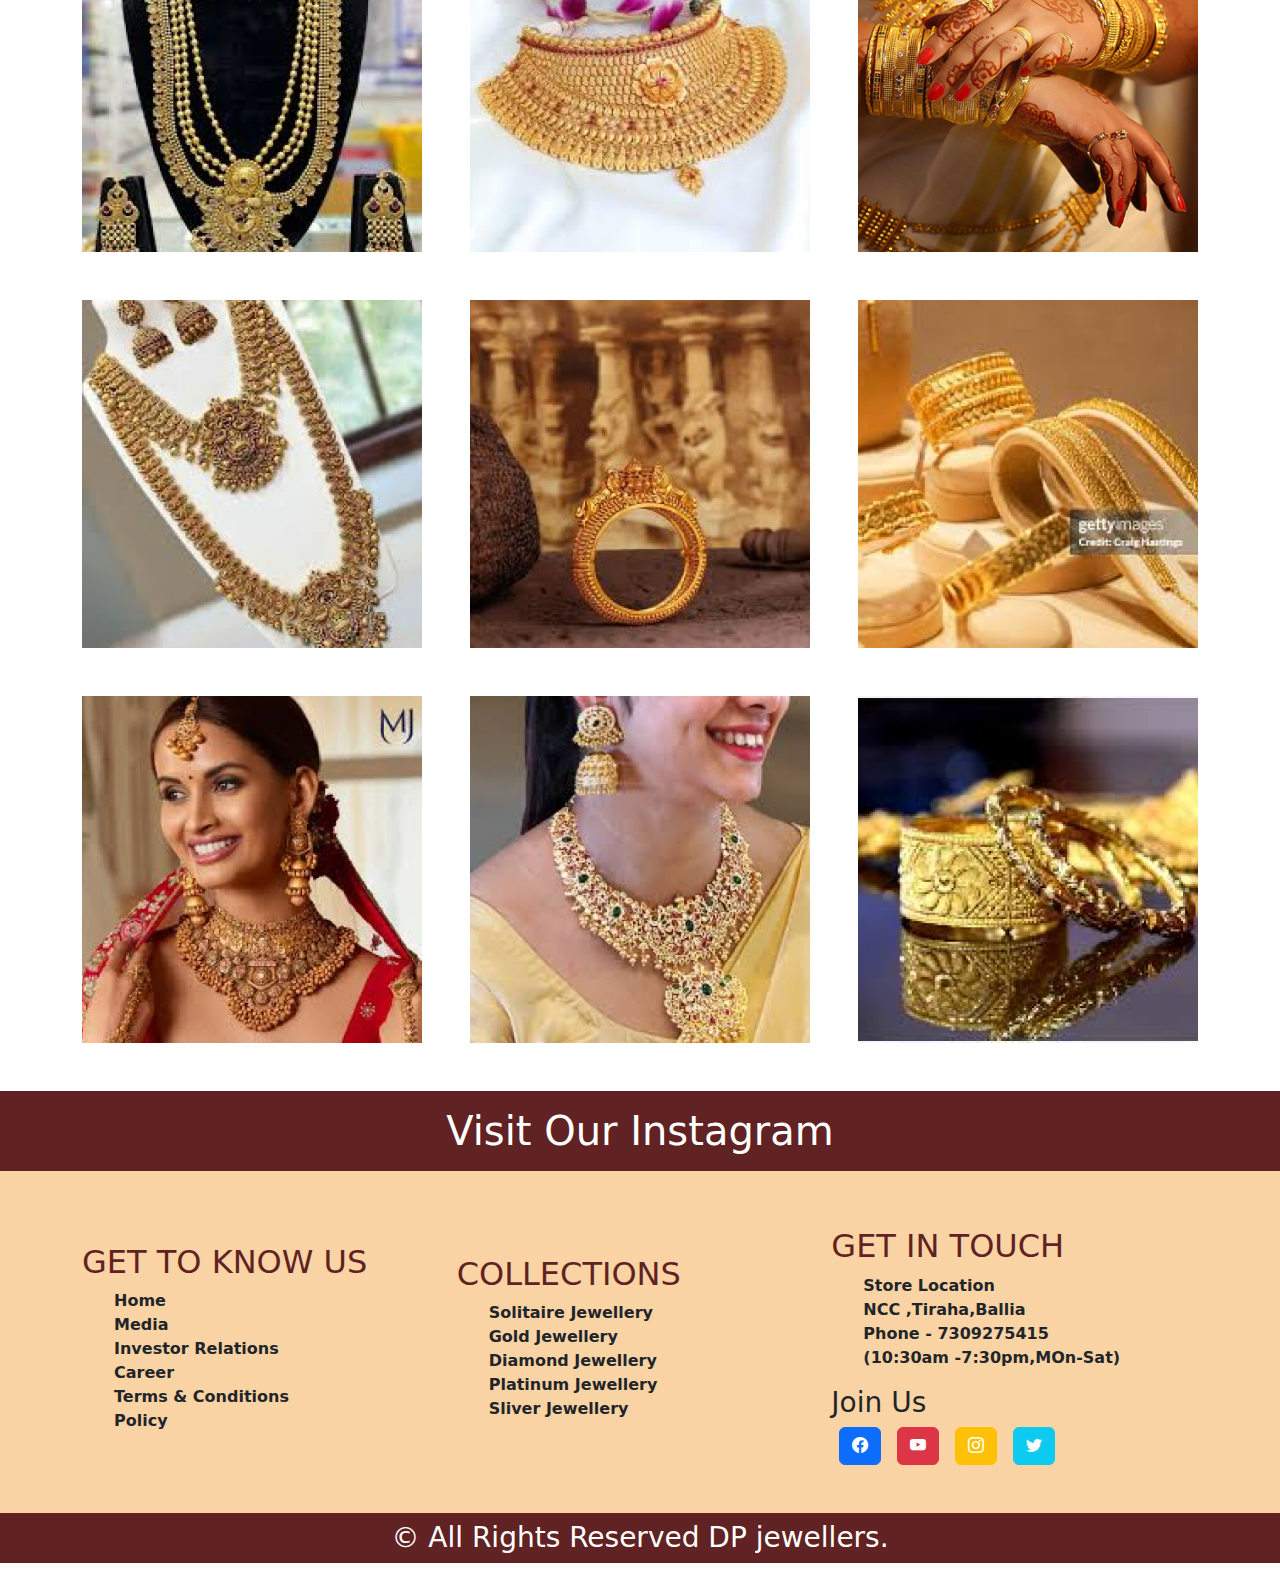
<file: Gold.html>
<!DOCTYPE html>
<html lang="en">
<head>
    <meta charset="UTF-8">
    <meta name="viewport" content="width=device-width, initial-scale=1.0">
    <title>Document</title>
    <link href="https://cdn.jsdelivr.net/npm/bootstrap@5.3.3/dist/css/bootstrap.min.css" rel="stylesheet" integrity="sha384-QWTKZyjpPEjISv5WaRU9OFeRpok6YctnYmDr5pNlyT2bRjXh0JMhjY6hW+ALEwIH" crossorigin="anonymous">
    <script src="https://cdn.jsdelivr.net/npm/bootstrap@5.3.3/dist/js/bootstrap.bundle.min.js" integrity="sha384-YvpcrYf0tY3lHB60NNkmXc5s9fDVZLESaAA55NDzOxhy9GkcIdslK1eN7N6jIeHz" crossorigin="anonymous"></script>

    <link href="style.css" rel="stylesheet">
    <link rel="stylesheet" href="https://cdn.jsdelivr.net/npm/bootstrap-icons@1.11.3/font/bootstrap-icons.min.css">


</head>
<body>
    
<!-- Navbar -->


    
            <nav class="navbar navbar-expand-lg" style="background:#FAE7D0;">

                <div class="container g-5">
                <a href="Index.html">    <img class='img-fluid rounded-3' src="logo.jpg" alt="logo" width="100px" height="100px"></a>
                    <button class="navbar-toggler" type="button" data-bs-toggle="collapse"
                        data-bs-target="#navbarSupportedContent" aria-controls="navbarSupportedContent"
                        aria-expanded="false" aria-label="Toggle navigation">
                        <span class="navbar-toggler-icon"></span>
                    </button>
                    <div class="collapse navbar-collapse" id="navbarSupportedContent">
                        <ul class="navbar-nav me-auto mb-2 mb-lg-0">
                            <li class="nav-item px-5 fs-4">
                                DP Group of Jewellery<br>
                                pure since 1941
                            </li>
                        </ul>


                        <form class="d-flex mx-auto px-5 py-2" role="search">
                            <input class="form-control me-2 w-100" type="search" placeholder="Search" aria-label="Search">
                            <button class="btn btn-outline-success" type="submit">Search</button>
                        </form>
                        <div class="d-flex px-2">
                            <a href="https://www.facebook.com" target="_blank" class="btn btn-primary mx-2">
                                <i class="bi bi-facebook"></i>
                            </a>
                            <a href="https://www.youtube.com" target="_blank" class="btn btn-danger mx-2">
                                <i class="bi bi-youtube"></i>
                            </a>
                            <a href="https://www.instagram.com" target="_blank" class="btn btn-warning mx-2">
                                <i class="bi bi-instagram"></i>
                            </a>
                            <a href="https://www.twitter.com" target="_blank" class="btn btn-info mx-2">
                                <i class="bi bi-twitter"></i>
                            </a>
                        </div>

                    </div>
                </div>
            </nav>
       

            <nav class="navbar navbar-expand-lg navbar-light">
    <div class="container">
      <a class="navbar-brand" href="Index.html">Home</a>
      <button class="navbar-toggler" type="button" data-bs-toggle="collapse" data-bs-target="#navbarNav" aria-controls="navbarNav" aria-expanded="false" aria-label="Toggle navigation">
        <span class="navbar-toggler-icon"></span>
      </button>
      <div class="collapse navbar-collapse justify-content-center" id="navbarNav">
        <ul class="navbar-nav " style="gap:20px" >
          <li class="nav-item">
            <a class="nav-link active" aria-current="page" href="#">OUR STORY</a>
          </li>
          <li class="nav-item">
            <a class="nav-link" href="#">COLLECTIONS</a>
          </li>
          <li class="nav-item">
            <a class="nav-link" href="#">SCHEMS</a>
          </li>
          <li class="nav-item"></li>
            <a class="nav-link" href="#">INVESTER RELATION</a>
          </li>
          <li class="nav-item"></li>
          <a class="nav-link" href="#">CAREER</a>
        </li>
        <li class="nav-item"></li>
        <a class="nav-link" href="Contact.html">CONTACT</a>
      </li>
          
        </ul>
      </div>
    </div>
            </nav>

            <div class="container-fluid p-0">
                <img src="gold1.png" alt="loading..." class="img-fluid">
                <div class="text position-absolute top-50 start-50 translate-middle">
                    <h1 class="text-center text-white fs-1">GOLD JEWELLERY</h1>
                </div>
            </div>


            <div class="container-fluid p-3">
                <div class="container rounded-2" style="background: #E1C78C;
">            
<div class="row justify-content-center">  
    <div class="col-lg-11">
            <h2 style="color:#1F1B4D;">Gold Jewellery</h2>
            <p class="text-dark fw-bolder">A feminine beauty in heavenly smile that creates a beautiful curve on every bride’s face in our exclusive Collection. Royal gold jewelry has an exquisite amalgamation of glittering gold and rustic antique feel, engraved with love and passion for every bride. Every piece has an imagination of an artist’s aspiration to seek perfection in crafting best aesthetic designs.</p>
        </div> 
    </div>
            <div class="row justify-content-center g-3">
                <div class="col-lg-6">
                    <div class="row g-2">
                        <div class="col-lg-4">
                            <img src="gold2.png" alt="loading..." class="img-fluid">
                        </div>
                        <div class="col-lg-8">
                            <img src="gold3.png" alt="loading..." class="img-fluid" style="height: 297px;">
                        </div>
                        <div class="col-lg-12">
                            <img src="gold4.png" alt="loading..." class="img-fluid">
                        </div>
                    </div>
                </div>
                <div class="col-lg-5">
                    <img src="gold5.png" alt="loading..." class="img-fluid" style="height: 564px;">
                </div>
            </div>
            
                </div>
            </div>



            <!-- itemspics -->

            <div class="container-fluid p-3">
                <div class="container py-3">

                    <button class="btn px-5 text-white fw-bolder" style="background:#1F1B4D;">GOLD JEWELLERY</button>
                        
                    <div class="row py-3 g-5">
                        <div class="col-lg-4">
                            <img src="g1.png" alt="loading.." class="img-fluid">
                        </div>
                        <div class="col-lg-4">
                            <img src="g2.png" alt="loading.." class="img-fluid">
                        </div>
                        <div class="col-lg-4">
                            <img src="g3.png" alt="loading.." class="img-fluid">
                        </div>
                        <div class="col-lg-4">
                            <img src="g4.png" alt="loading.." class="img-fluid">
                        </div>
                        <div class="col-lg-4">
                            <img src="g5.png" alt="loading.." class="img-fluid">
                        </div>
                        <div class="col-lg-4">
                            <img src="g6.png" alt="loading.." class="img-fluid">
                        </div>
                        <div class="col-lg-4">
                            <img src="g7.png" alt="loading.." class="img-fluid">
                        </div>
                        <div class="col-lg-4">
                            <img src="g8.png" alt="loading.." class="img-fluid">
                        </div>
                        <div class="col-lg-4">
                            <img src="g9.png" alt="loading.." class="img-fluid">
                        </div>
                    </div>
                </div>
            </div>



            <!-- Footer -->

<div class="container-fluid" style="background: #602222;">
    <h1 class="text-center py-3 font-bolder p-5 text-white">Visit Our Instagram</h1>
</div>



<div class="container-fluid " style="background: linear-gradient(to bottom, rgba(243, 146, 28, 0.4), rgba(243, 146, 28, 0.4)); ">
    <div class="container ">
        <div class="row py-5 justify-content-center align-items-center g-2">
            <div class="col-md-6 col-lg-4">
                <h2>Get to know us</h2>
                <ul>
                    <li>Home</li>
                    <li>Media</li>
                    <li>Investor Relations</li>
                    <li>Career</li>
                    <li>Terms & Conditions</li>
                    <li>Policy</li>
                </ul>
            </div>

            <div class="col-md-6 col-lg-4">
                <h2>Collections</h2>
                <ul>
                    <li>Solitaire Jewellery</li>
                    <li>Gold Jewellery</li>
                    <li>Diamond Jewellery</li>
                    <li> Platinum Jewellery</li>
                    <li>Sliver Jewellery</li>
                </ul>
            </div>

            <div class="col-md-6 col-lg-4">
                <h2>Get in touch</h2>
                <ul>
                    <li>Store Location</li>
                    <li>NCC ,Tiraha,Ballia</li>
                    <li>Phone - 7309275415</li>
                    <li>(10:30am -7:30pm,MOn-Sat)</li>
                </ul>
                <h3>Join Us</h3>
                <div class="d-flex">
                    <a href="https://www.facebook.com" target="_blank" class="btn btn-primary mx-2">
                        <i class="bi bi-facebook"></i>
                    </a>
                    <a href="https://www.youtube.com" target="_blank" class="btn btn-danger mx-2">
                        <i class="bi bi-youtube"></i>
                    </a>
                    <a href="https://www.instagram.com" target="_blank" class="btn btn-warning mx-2">
                        <i class="bi bi-instagram"></i>
                    </a>
                    <a href="https://www.twitter.com" target="_blank" class="btn btn-info mx-2">
                        <i class="bi bi-twitter"></i>
                    </a>
                </div>
            
            </div>
    </div>
</div>
</div>


<div class="container-fluid" style="background: #602222;">
    <h3 class="text-center py-2 text-white">© All Rights Reserved DP jewellers.</h3>
</div>

  </body>
  </html>
</file>
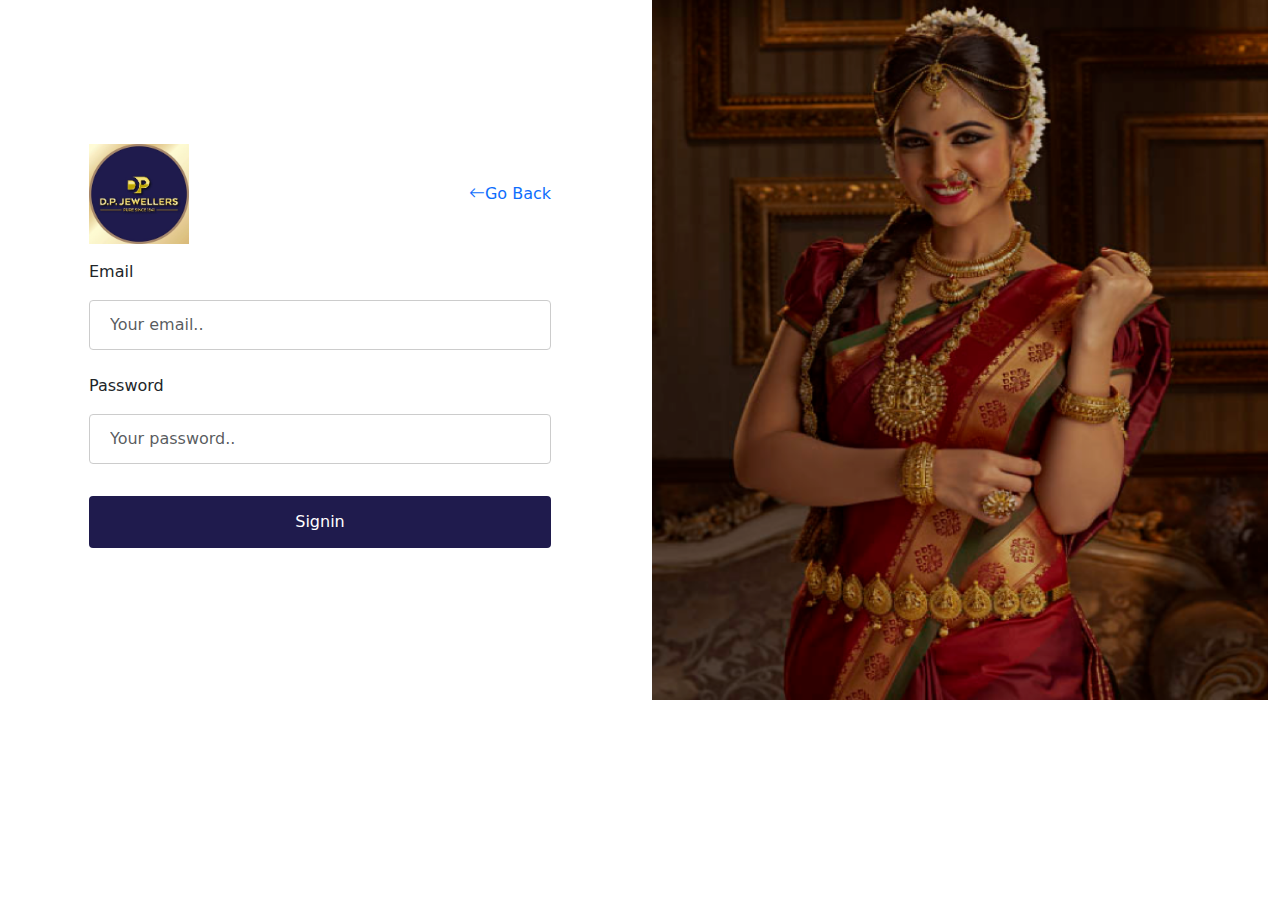
<file: signin.html>
<!doctype html>
<html lang="en">

<head>
    <meta charset="utf-8">
    <meta name="viewport" content="width=device-width, initial-scale=1">
    <title>Bootstrap demo</title>
    <link href="https://cdn.jsdelivr.net/npm/bootstrap@5.3.3/dist/css/bootstrap.min.css" rel="stylesheet"
        integrity="sha384-QWTKZyjpPEjISv5WaRU9OFeRpok6YctnYmDr5pNlyT2bRjXh0JMhjY6hW+ALEwIH" crossorigin="anonymous">
    <script src="https://cdn.jsdelivr.net/npm/bootstrap@5.3.3/dist/js/bootstrap.bundle.min.js"
        integrity="sha384-YvpcrYf0tY3lHB60NNkmXc5s9fDVZLESaAA55NDzOxhy9GkcIdslK1eN7N6jIeHz"
        crossorigin="anonymous"></script>
    <link rel="stylesheet" href="https://cdn.jsdelivr.net/npm/bootstrap-icons@1.11.3/font/bootstrap-icons.min.css">

    <style>
        input[type=text],
        select {
            width: 100%;
            padding: 12px 20px;
            margin: 8px 0;
            display: inline-block;
            border: 1px solid #ccc;
            border-radius: 4px;
            box-sizing: border-box;
        }

        /* Style the submit button */
        input[type=submit] {
            width: 100%;
            background-color: #04AA6D;
            color: white;
            padding: 14px 20px;
            margin: 8px 0;
            border: none;
            border-radius: 4px;
            cursor: pointer;
        }

        /* Add a background color to the submit button on mouse-over */
        input[type=submit]:hover {
            background-color: #1F1B4D;
        }
    </style>
</head>

<body>
    <div class="container-fluid">
        <div class="row">
            <div class="col-lg-6 d-flex flex-column justify-content-center align-items-center">

                <div class="d-flex justify-content-between align-items-center w-75 mb-3">
                    <img src="logo.jpg" style='width:100px;height:100px;' alt="logo">

                    <a href="index.html" style="text-decoration: none;">
                        <sapn><i class="bi bi-arrow-left"></i></sapn>Go Back
                    </a>
                </div>



                <form action="/action_page.php" class="w-75">
                    <div class="mb-3">
                        <label for="fname" class="form-label">Email</label>
                        <input type="text" id="fname" name="firstname" placeholder="Your email.." class="form-control">
                    </div>
                    <div class="mb-3">
                        <label for="lname" class="form-label">Password</label>
                        <input type="text" id="lname" name="lastname" placeholder="Your password.."
                            class="form-control">
                    </div>
                    <input type="submit" value="Signin" class="btn  w-100" style="background: #1F1B4D;">
                </form>
            </div>

            <div class="col-lg-6">
                <img src="signin.png" class="img-fluid" alt="Login Image" style="height: 700px;width: 100%;">
            </div>
        </div>
    </div>
</body>

</html>
</file>
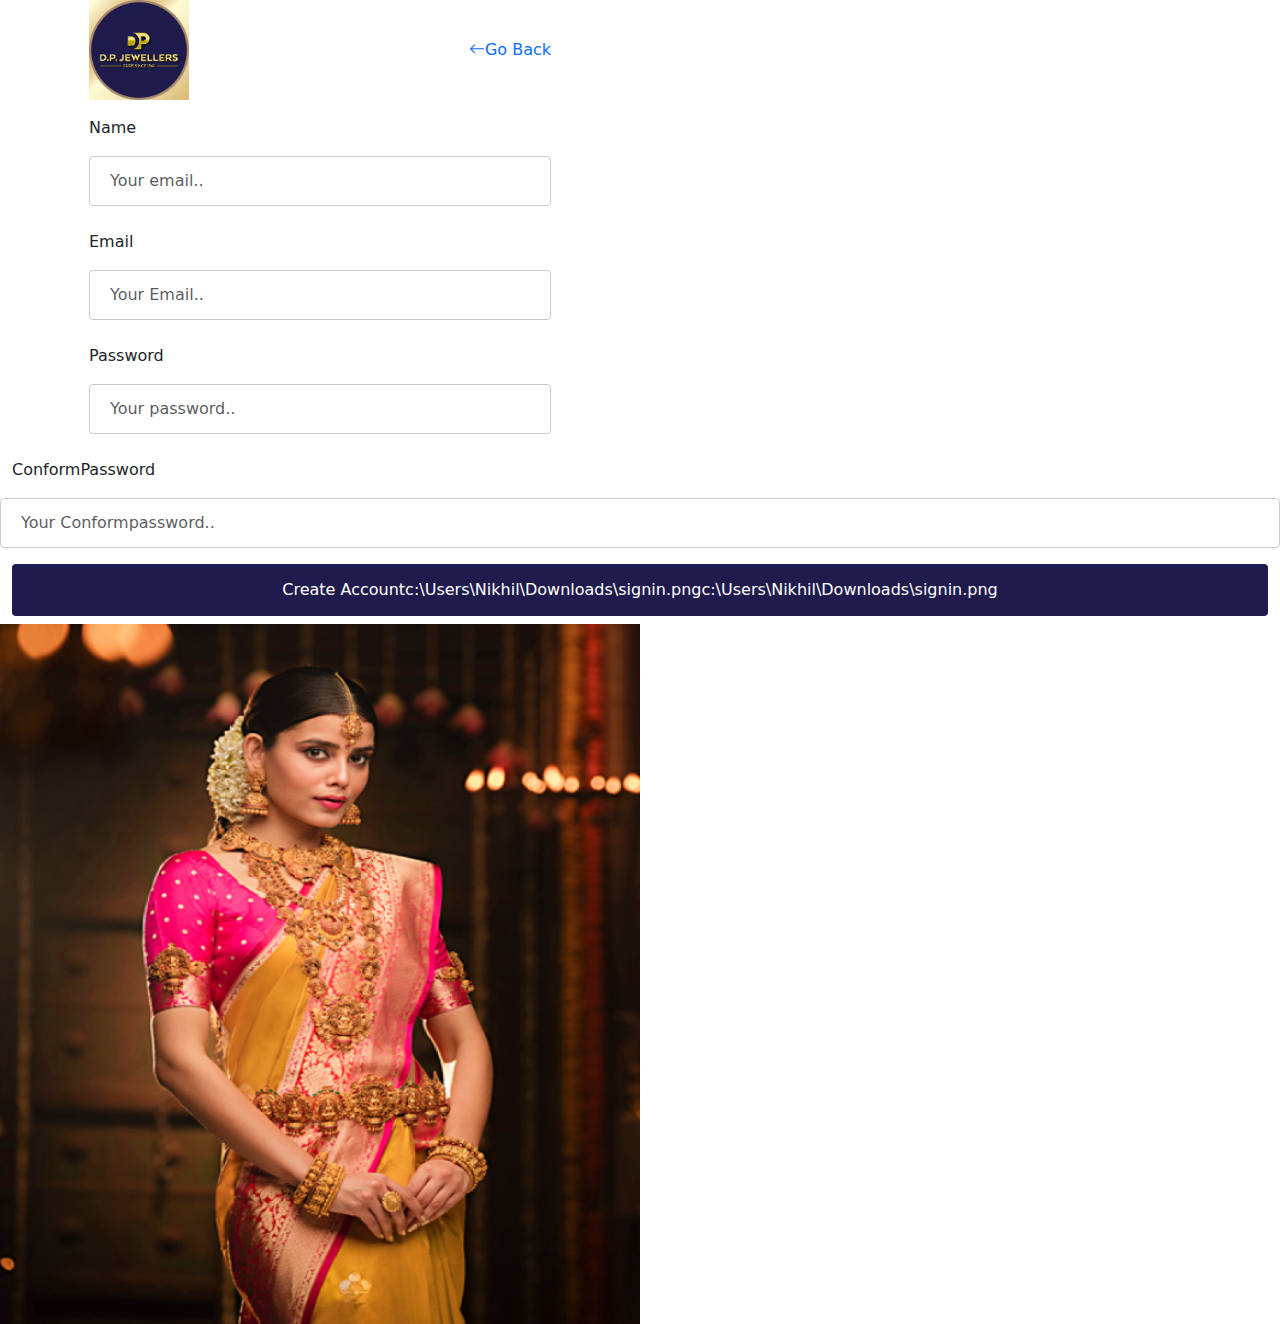
<file: signup.html>
<!doctype html>
<html lang="en">

<head>
    <meta charset="utf-8">
    <meta name="viewport" content="width=device-width, initial-scale=1">
    <title>Bootstrap demo</title>
    <link href="https://cdn.jsdelivr.net/npm/bootstrap@5.3.3/dist/css/bootstrap.min.css" rel="stylesheet"
        integrity="sha384-QWTKZyjpPEjISv5WaRU9OFeRpok6YctnYmDr5pNlyT2bRjXh0JMhjY6hW+ALEwIH" crossorigin="anonymous">
    <script src="https://cdn.jsdelivr.net/npm/bootstrap@5.3.3/dist/js/bootstrap.bundle.min.js"
        integrity="sha384-YvpcrYf0tY3lHB60NNkmXc5s9fDVZLESaAA55NDzOxhy9GkcIdslK1eN7N6jIeHz"
        crossorigin="anonymous"></script>
    <link rel="stylesheet" href="https://cdn.jsdelivr.net/npm/bootstrap-icons@1.11.3/font/bootstrap-icons.min.css">

    <style>
        input[type=text],
        select {
            width: 100%;
            padding: 12px 20px;
            margin: 8px 0;
            display: inline-block;
            border: 1px solid #ccc;
            border-radius: 4px;
            box-sizing: border-box;
        }

        /* Style the submit button */
        input[type=submit] {
            width: 100%;
            background-color: #04AA6D;
            color: white;
            padding: 14px 20px;
            margin: 8px 0;
            border: none;
            border-radius: 4px;
            cursor: pointer;
        }

        /* Add a background color to the submit button on mouse-over */
        input[type=submit]:hover {
            background-color: #1F1B4D;
        }
    </style>
</head>

<body>
    <div class="container-fluid">
        <div class="row">
            <div class="col-lg-6 d-flex flex-column justify-content-center align-items-center">

                <div class="d-flex justify-content-between align-items-center w-75 mb-3">
                    <img src="logo.jpg" style='width:100px;height:100px;' alt="logo">

                    <a href="index.html" style="text-decoration: none;">
                        <sapn><i class="bi bi-arrow-left"></i></sapn>Go Back
                    </a>
                </div>



                <form action="/action_page.php" class="w-75">
                    <div class="mb-3">
                        <label for="fname" class="form-label">Name</label>
                        <input type="text" id="fname" name="firstname" placeholder="Your email.." class="form-control">
                    </div>
                    <div class="mb-3">
                        <label for="lname" class="form-label">Email</label>
                        <input type="text" id="lname" name="lastname" placeholder="Your Email.." class="form-control">
                    </div>
                    <div class="mb-3"></div>
                    <label for="lname" class="form-label">Password</label>
                    <input type="text" id="lname" name="lastname" placeholder="Your password.." class="form-control">
            </div>
            <div class="mb-3"></div>
            <label for="lname" class="form-label">ConformPassword</label>
            <input type="text" id="lname" name="lastname" placeholder="Your Conformpassword.." class="form-control">
        </div>
        <input type="submit"
            value="Create Accountc:\Users\Nikhil\Downloads\signin.pngc:\Users\Nikhil\Downloads\signin.png"
            class="btn  w-100" style="background: #1F1B4D;">
        </form>
    </div>

    <div class="col-lg-6">
        <img src="signup.png" class="img-fluid" alt="Login Image" style="height: 700px;width: 100%;">
    </div>
    </div>
    </div>
</body>

</html>
</file>
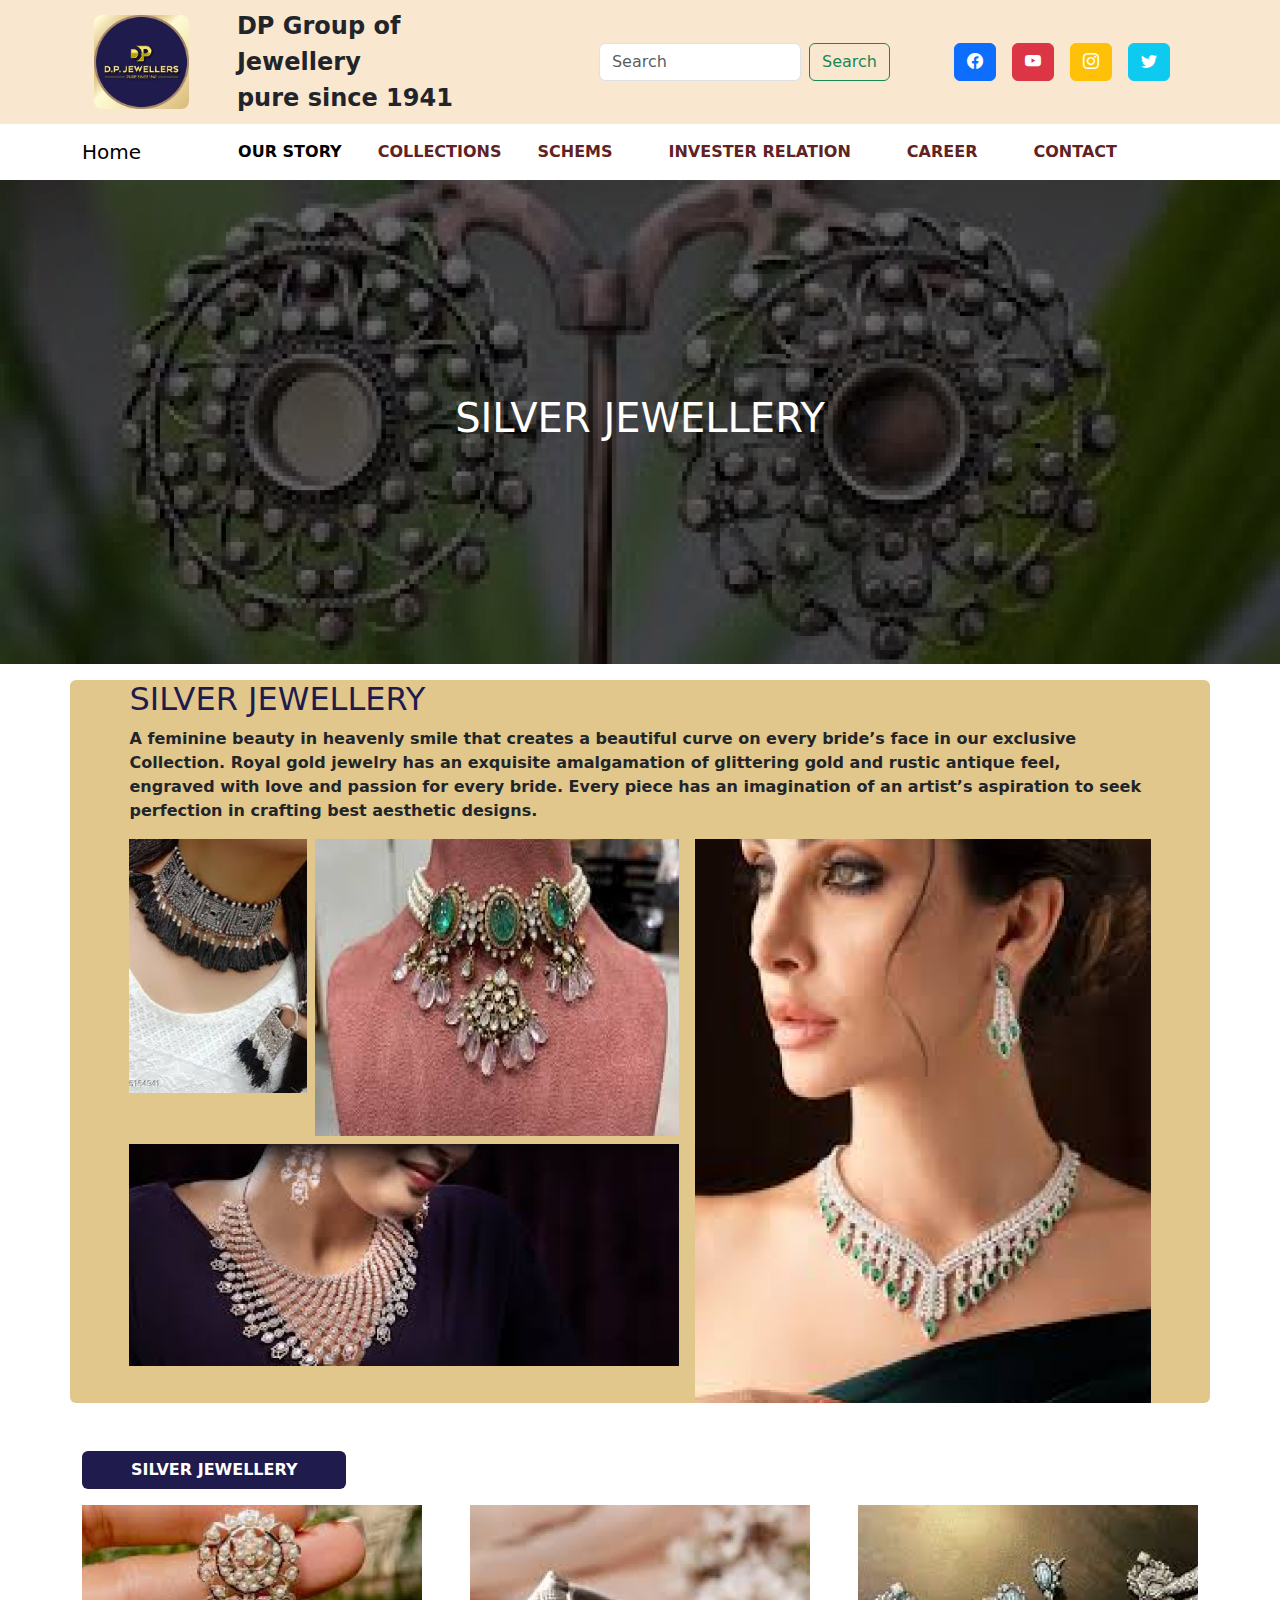
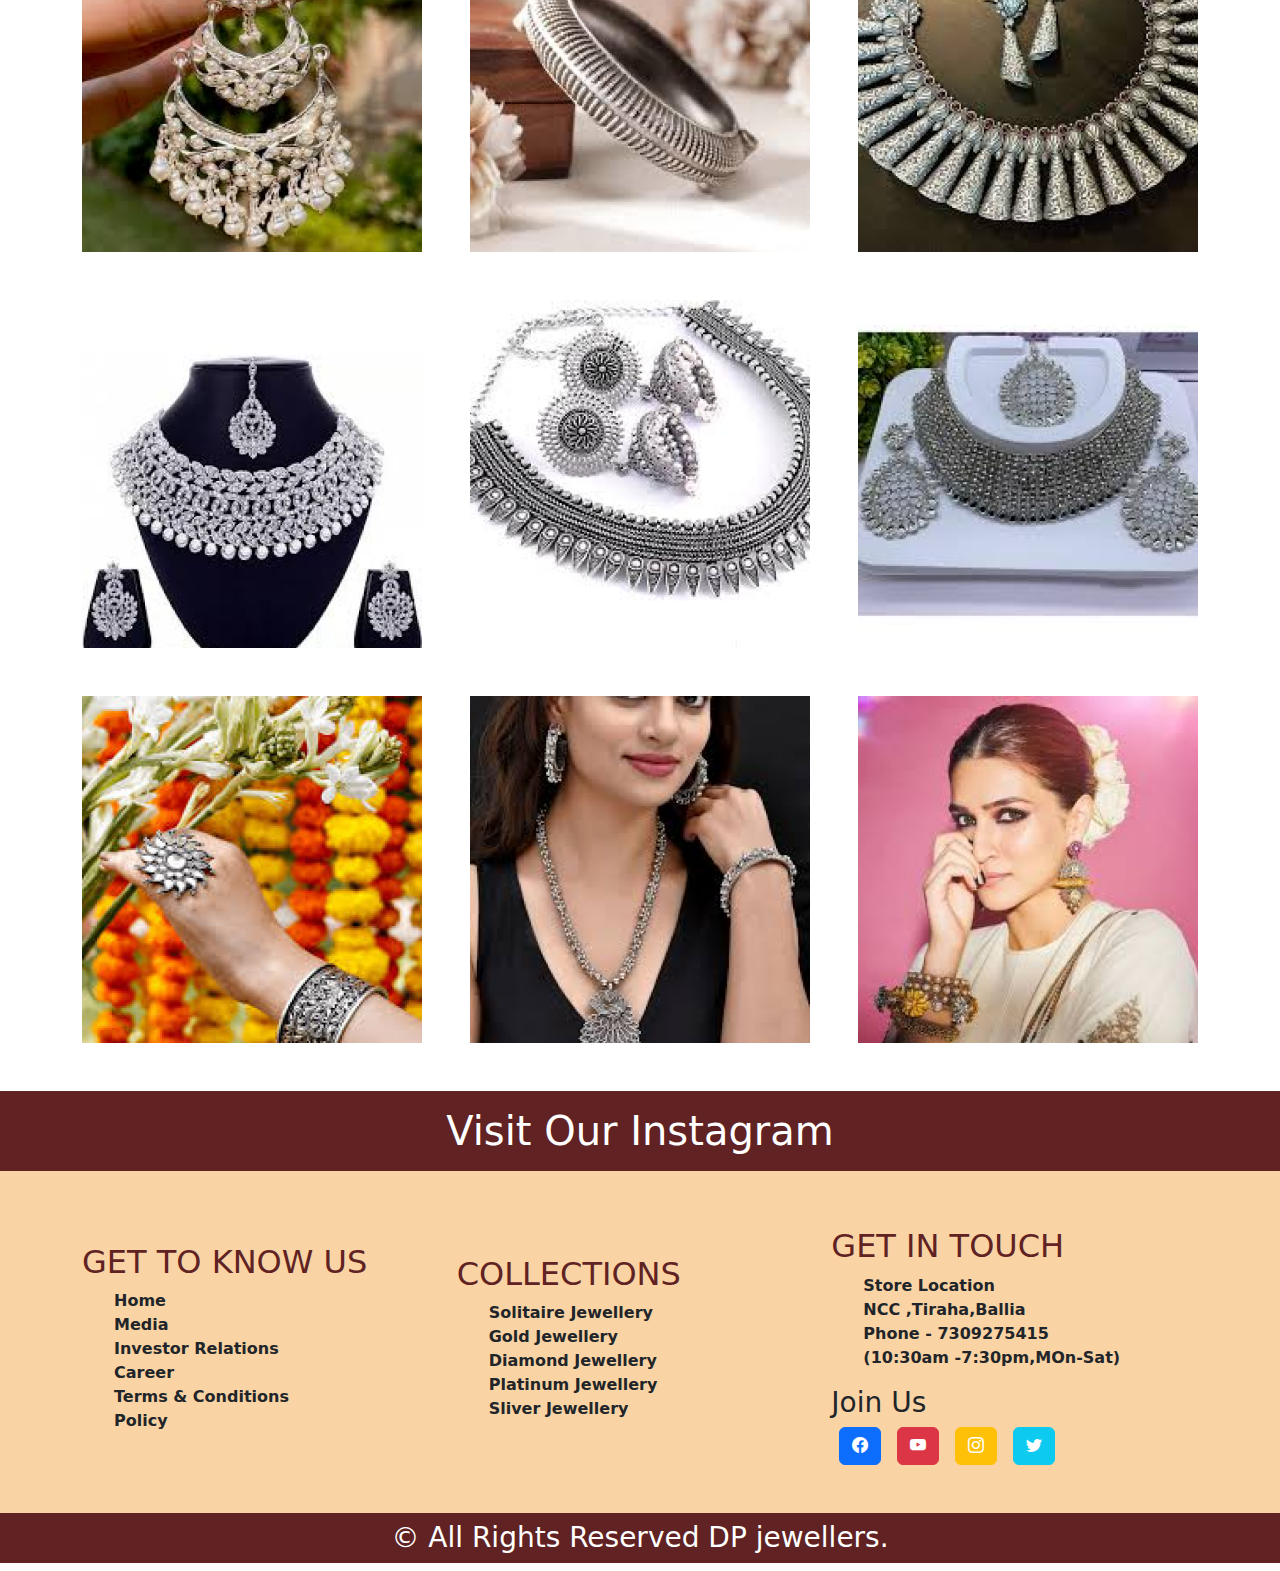
<file: SILVERJEWELLERY.html>
<!DOCTYPE html>
<html lang="en">
<head>
    <meta charset="UTF-8">
    <meta name="viewport" content="width=device-width, initial-scale=1.0">
    <title>Document</title>
    <link href="https://cdn.jsdelivr.net/npm/bootstrap@5.3.3/dist/css/bootstrap.min.css" rel="stylesheet" integrity="sha384-QWTKZyjpPEjISv5WaRU9OFeRpok6YctnYmDr5pNlyT2bRjXh0JMhjY6hW+ALEwIH" crossorigin="anonymous">
    <script src="https://cdn.jsdelivr.net/npm/bootstrap@5.3.3/dist/js/bootstrap.bundle.min.js" integrity="sha384-YvpcrYf0tY3lHB60NNkmXc5s9fDVZLESaAA55NDzOxhy9GkcIdslK1eN7N6jIeHz" crossorigin="anonymous"></script>

    <link href="style.css" rel="stylesheet">
    <link rel="stylesheet" href="https://cdn.jsdelivr.net/npm/bootstrap-icons@1.11.3/font/bootstrap-icons.min.css">


</head>
<body>
    
<!-- Navbar -->


    
            <nav class="navbar navbar-expand-lg" style="background:#FAE7D0;">

                <div class="container g-5">
                <a href="Index.html">    <img class='img-fluid rounded-3' src="logo.jpg" alt="logo" width="100px" height="100px"></a>
                    <button class="navbar-toggler" type="button" data-bs-toggle="collapse"
                        data-bs-target="#navbarSupportedContent" aria-controls="navbarSupportedContent"
                        aria-expanded="false" aria-label="Toggle navigation">
                        <span class="navbar-toggler-icon"></span>
                    </button>
                    <div class="collapse navbar-collapse" id="navbarSupportedContent">
                        <ul class="navbar-nav me-auto mb-2 mb-lg-0">
                            <li class="nav-item px-5 fs-4">
                                DP Group of Jewellery<br>
                                pure since 1941
                            </li>
                        </ul>


                        <form class="d-flex mx-auto px-5 py-2" role="search">
                            <input class="form-control me-2 w-100" type="search" placeholder="Search" aria-label="Search">
                            <button class="btn btn-outline-success" type="submit">Search</button>
                        </form>
                        <div class="d-flex px-2">
                            <a href="https://www.facebook.com" target="_blank" class="btn btn-primary mx-2">
                                <i class="bi bi-facebook"></i>
                            </a>
                            <a href="https://www.youtube.com" target="_blank" class="btn btn-danger mx-2">
                                <i class="bi bi-youtube"></i>
                            </a>
                            <a href="https://www.instagram.com" target="_blank" class="btn btn-warning mx-2">
                                <i class="bi bi-instagram"></i>
                            </a>
                            <a href="https://www.twitter.com" target="_blank" class="btn btn-info mx-2">
                                <i class="bi bi-twitter"></i>
                            </a>
                        </div>

                    </div>
                </div>
            </nav>
       

            <nav class="navbar navbar-expand-lg navbar-light">
    <div class="container">
      <a class="navbar-brand" href="Index.html">Home</a>
      <button class="navbar-toggler" type="button" data-bs-toggle="collapse" data-bs-target="#navbarNav" aria-controls="navbarNav" aria-expanded="false" aria-label="Toggle navigation">
        <span class="navbar-toggler-icon"></span>
      </button>
      <div class="collapse navbar-collapse justify-content-center" id="navbarNav">
        <ul class="navbar-nav " style="gap:20px" >
          <li class="nav-item">
            <a class="nav-link active" aria-current="page" href="#">OUR STORY</a>
          </li>
          <li class="nav-item">
            <a class="nav-link" href="#">COLLECTIONS</a>
          </li>
          <li class="nav-item">
            <a class="nav-link" href="#">SCHEMS</a>
          </li>
          <li class="nav-item"></li>
            <a class="nav-link" href="#">INVESTER RELATION</a>
          </li>
          <li class="nav-item"></li>
          <a class="nav-link" href="#">CAREER</a>
        </li>
        <li class="nav-item"></li>
        <a class="nav-link" href="Contact.html">CONTACT</a>
      </li>
          
        </ul>
      </div>
    </div>
            </nav>

            <div class="container-fluid p-0">
                <img src="sj1.png" alt="loading..." class="img-fluid">
                <div class="text position-absolute top-50 start-50 translate-middle">
                    <h1 class="text-center text-white fs-1">SILVER JEWELLERY</h1>
                </div>
            </div>


            <div class="container-fluid p-3">
                <div class="container rounded-2" style="background: #E1C78C;
">            
<div class="row justify-content-center">  
    <div class="col-lg-11">
            <h2 style="color:#1F1B4D;">SILVER JEWELLERY</h2>
            <p class="text-dark fw-bolder">A feminine beauty in heavenly smile that creates a beautiful curve on every bride’s face in our exclusive Collection. Royal gold jewelry has an exquisite amalgamation of glittering gold and rustic antique feel, engraved with love and passion for every bride. Every piece has an imagination of an artist’s aspiration to seek perfection in crafting best aesthetic designs.</p>
        </div> 
    </div>
            <div class="row justify-content-center g-3">
                <div class="col-lg-6">
                    <div class="row g-2">
                        <div class="col-lg-4">
                            <img src="sj2.png" alt="loading..." class="img-fluid">
                        </div>
                        <div class="col-lg-8">
                            <img src="sj3.png" alt="loading..." class="img-fluid" style="height: 297px;">
                        </div>
                        <div class="col-lg-12">
                            <img src="sj4.png" alt="loading..." class="img-fluid">
                        </div>
                    </div>
                </div>
                <div class="col-lg-5">
                    <img src="sj5.png" alt="loading..." class="img-fluid" style="height: 564px;">
                </div>
            </div>
            
                </div>
            </div>



            <!-- itemspics -->

            <div class="container-fluid p-3">
                <div class="container py-3">

                    <button class="btn px-5 text-white fw-bolder" style="background:#1F1B4D;">SILVER JEWELLERY</button>
                        
                    <div class="row py-3 g-5">
                        <div class="col-lg-4">
                            <img src="sjj1.png" alt="loading.." class="img-fluid">
                        </div>
                        <div class="col-lg-4">
                            <img src="sjj2.png" alt="loading.." class="img-fluid">
                        </div>
                        <div class="col-lg-4">
                            <img src="sjj3.png" alt="loading.." class="img-fluid">
                        </div>
                        <div class="col-lg-4">
                            <img src="sjj4.png" alt="loading.." class="img-fluid">
                        </div>
                        <div class="col-lg-4">
                            <img src="sjj5.png" alt="loading.." class="img-fluid">
                        </div>
                        <div class="col-lg-4">
                            <img src="sjj6.png" alt="loading.." class="img-fluid">
                        </div>
                        <div class="col-lg-4">
                            <img src="sjj7.png" alt="loading.." class="img-fluid">
                        </div>
                        <div class="col-lg-4">
                            <img src="sjj8.png" alt="loading.." class="img-fluid">
                        </div>
                        <div class="col-lg-4">
                            <img src="sjj9.png" alt="loading.." class="img-fluid">
                        </div>
                    </div>
                </div>
            </div>



            <!-- Footer -->

<div class="container-fluid" style="background: #602222;">
    <h1 class="text-center py-3 font-bolder p-5 text-white">Visit Our Instagram</h1>
</div>



<div class="container-fluid " style="background: linear-gradient(to bottom, rgba(243, 146, 28, 0.4), rgba(243, 146, 28, 0.4)); ">
    <div class="container ">
        <div class="row py-5 justify-content-center align-items-center g-2">
            <div class="col-md-6 col-lg-4">
                <h2>Get to know us</h2>
                <ul>
                    <li>Home</li>
                    <li>Media</li>
                    <li>Investor Relations</li>
                    <li>Career</li>
                    <li>Terms & Conditions</li>
                    <li>Policy</li>
                </ul>
            </div>

            <div class="col-md-6 col-lg-4">
                <h2>Collections</h2>
                <ul>
                    <li>Solitaire Jewellery</li>
                    <li>Gold Jewellery</li>
                    <li>Diamond Jewellery</li>
                    <li> Platinum Jewellery</li>
                    <li>Sliver Jewellery</li>
                </ul>
            </div>

            <div class="col-md-6 col-lg-4">
                <h2>Get in touch</h2>
                <ul>
                    <li>Store Location</li>
                    <li>NCC ,Tiraha,Ballia</li>
                    <li>Phone - 7309275415</li>
                    <li>(10:30am -7:30pm,MOn-Sat)</li>
                </ul>
                <h3>Join Us</h3>
                <div class="d-flex">
                    <a href="https://www.facebook.com" target="_blank" class="btn btn-primary mx-2">
                        <i class="bi bi-facebook"></i>
                    </a>
                    <a href="https://www.youtube.com" target="_blank" class="btn btn-danger mx-2">
                        <i class="bi bi-youtube"></i>
                    </a>
                    <a href="https://www.instagram.com" target="_blank" class="btn btn-warning mx-2">
                        <i class="bi bi-instagram"></i>
                    </a>
                    <a href="https://www.twitter.com" target="_blank" class="btn btn-info mx-2">
                        <i class="bi bi-twitter"></i>
                    </a>
                </div>
            
            </div>
    </div>
</div>
</div>


<div class="container-fluid" style="background: #602222;">
    <h3 class="text-center py-2 text-white">© All Rights Reserved DP jewellers.</h3>
</div>

  </body>
  </html>
</file>
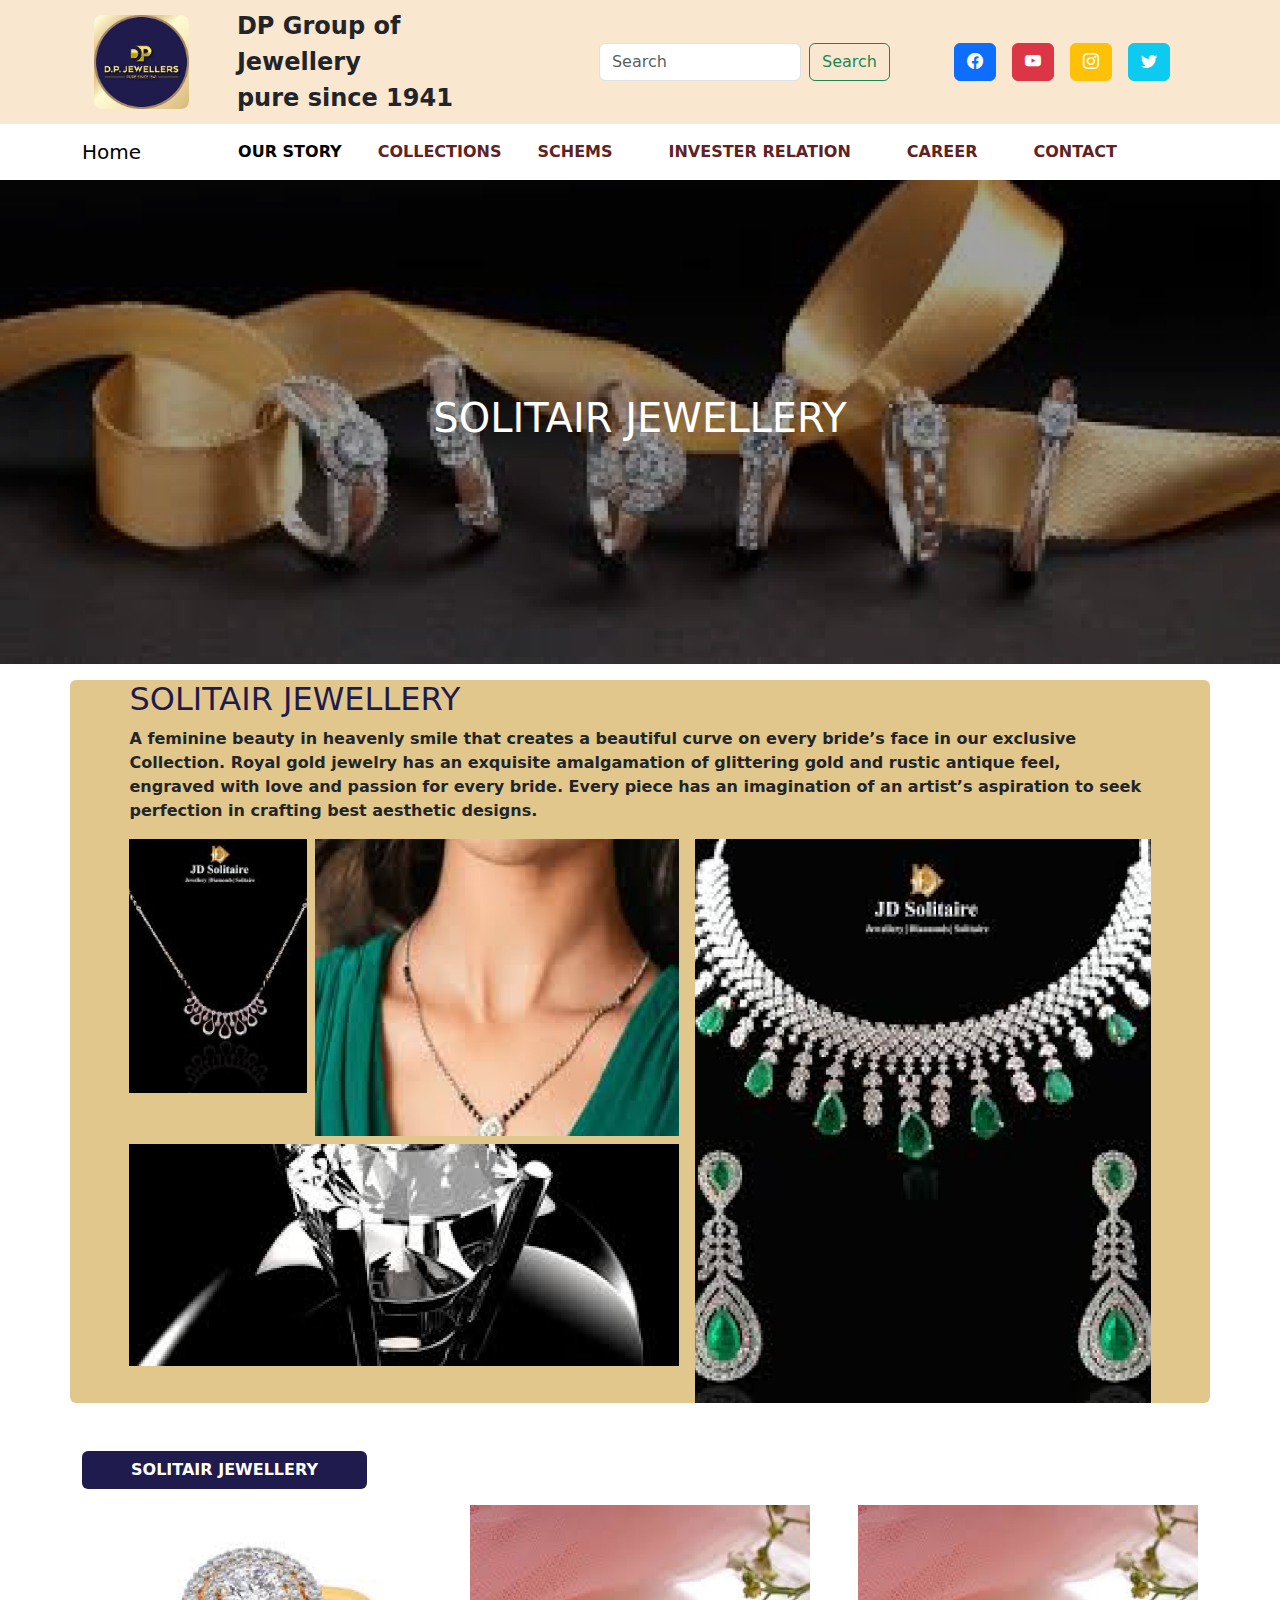
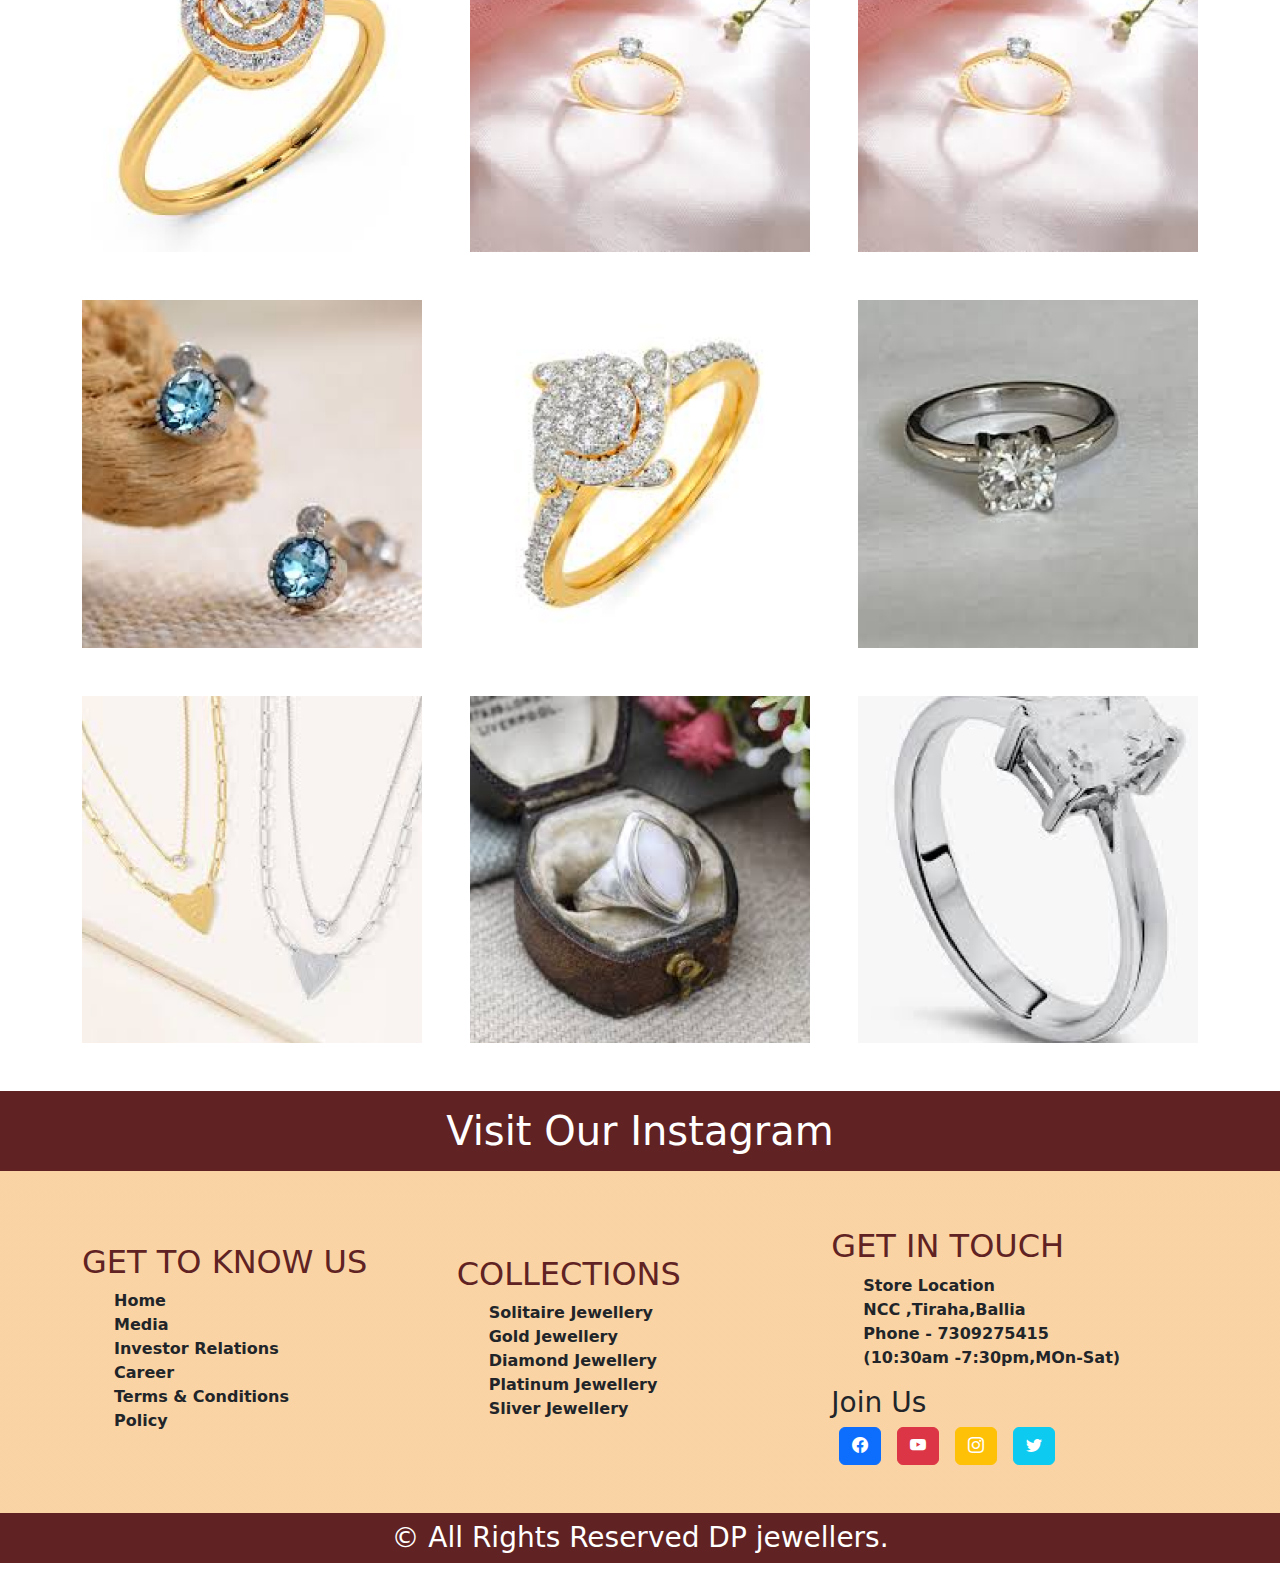
<file: SOLITAIRJEWELLERY.html>
<!DOCTYPE html>
<html lang="en">
<head>
    <meta charset="UTF-8">
    <meta name="viewport" content="width=device-width, initial-scale=1.0">
    <title>Document</title>
    <link href="https://cdn.jsdelivr.net/npm/bootstrap@5.3.3/dist/css/bootstrap.min.css" rel="stylesheet" integrity="sha384-QWTKZyjpPEjISv5WaRU9OFeRpok6YctnYmDr5pNlyT2bRjXh0JMhjY6hW+ALEwIH" crossorigin="anonymous">
    <script src="https://cdn.jsdelivr.net/npm/bootstrap@5.3.3/dist/js/bootstrap.bundle.min.js" integrity="sha384-YvpcrYf0tY3lHB60NNkmXc5s9fDVZLESaAA55NDzOxhy9GkcIdslK1eN7N6jIeHz" crossorigin="anonymous"></script>

    <link href="style.css" rel="stylesheet">
    <link rel="stylesheet" href="https://cdn.jsdelivr.net/npm/bootstrap-icons@1.11.3/font/bootstrap-icons.min.css">


</head>
<body>
    
<!-- Navbar -->


    
            <nav class="navbar navbar-expand-lg" style="background:#FAE7D0;">

                <div class="container g-5">
                <a href="Index.html">    <img class='img-fluid rounded-3' src="logo.jpg" alt="logo" width="100px" height="100px"></a>
                    <button class="navbar-toggler" type="button" data-bs-toggle="collapse"
                        data-bs-target="#navbarSupportedContent" aria-controls="navbarSupportedContent"
                        aria-expanded="false" aria-label="Toggle navigation">
                        <span class="navbar-toggler-icon"></span>
                    </button>
                    <div class="collapse navbar-collapse" id="navbarSupportedContent">
                        <ul class="navbar-nav me-auto mb-2 mb-lg-0">
                            <li class="nav-item px-5 fs-4">
                                DP Group of Jewellery<br>
                                pure since 1941
                            </li>
                        </ul>


                        <form class="d-flex mx-auto px-5 py-2" role="search">
                            <input class="form-control me-2 w-100" type="search" placeholder="Search" aria-label="Search">
                            <button class="btn btn-outline-success" type="submit">Search</button>
                        </form>
                        <div class="d-flex px-2">
                            <a href="https://www.facebook.com" target="_blank" class="btn btn-primary mx-2">
                                <i class="bi bi-facebook"></i>
                            </a>
                            <a href="https://www.youtube.com" target="_blank" class="btn btn-danger mx-2">
                                <i class="bi bi-youtube"></i>
                            </a>
                            <a href="https://www.instagram.com" target="_blank" class="btn btn-warning mx-2">
                                <i class="bi bi-instagram"></i>
                            </a>
                            <a href="https://www.twitter.com" target="_blank" class="btn btn-info mx-2">
                                <i class="bi bi-twitter"></i>
                            </a>
                        </div>

                    </div>
                </div>
            </nav>
       

            <nav class="navbar navbar-expand-lg navbar-light">
    <div class="container">
      <a class="navbar-brand" href="Index.html">Home</a>
      <button class="navbar-toggler" type="button" data-bs-toggle="collapse" data-bs-target="#navbarNav" aria-controls="navbarNav" aria-expanded="false" aria-label="Toggle navigation">
        <span class="navbar-toggler-icon"></span>
      </button>
      <div class="collapse navbar-collapse justify-content-center" id="navbarNav">
        <ul class="navbar-nav " style="gap:20px" >
          <li class="nav-item">
            <a class="nav-link active" aria-current="page" href="#">OUR STORY</a>
          </li>
          <li class="nav-item">
            <a class="nav-link" href="#">COLLECTIONS</a>
          </li>
          <li class="nav-item">
            <a class="nav-link" href="#">SCHEMS</a>
          </li>
          <li class="nav-item"></li>
            <a class="nav-link" href="#">INVESTER RELATION</a>
          </li>
          <li class="nav-item"></li>
          <a class="nav-link" href="#">CAREER</a>
        </li>
        <li class="nav-item"></li>
        <a class="nav-link" href="Contact.html">CONTACT</a>
      </li>
          
        </ul>
      </div>
    </div>
            </nav>

            <div class="container-fluid p-0">
                <img src="so1.png" alt="loading..." class="img-fluid">
                <div class="text position-absolute top-50 start-50 translate-middle">
                    <h1 class="text-center text-white fs-1">SOLITAIR JEWELLERY</h1>
                </div>
            </div>


            <div class="container-fluid p-3">
                <div class="container rounded-2" style="background: #E1C78C;
">            
<div class="row justify-content-center">  
    <div class="col-lg-11">
            <h2 style="color:#1F1B4D;">SOLITAIR JEWELLERY</h2>
            <p class="text-dark fw-bolder">A feminine beauty in heavenly smile that creates a beautiful curve on every bride’s face in our exclusive Collection. Royal gold jewelry has an exquisite amalgamation of glittering gold and rustic antique feel, engraved with love and passion for every bride. Every piece has an imagination of an artist’s aspiration to seek perfection in crafting best aesthetic designs.</p>
        </div> 
    </div>
            <div class="row justify-content-center g-3">
                <div class="col-lg-6">
                    <div class="row g-2">
                        <div class="col-lg-4">
                            <img src="so2.png" alt="loading..." class="img-fluid">
                        </div>
                        <div class="col-lg-8">
                            <img src="so3.png" alt="loading..." class="img-fluid" style="height: 297px;">
                        </div>
                        <div class="col-lg-12">
                            <img src="so4.png" alt="loading..." class="img-fluid">
                        </div>
                    </div>
                </div>
                <div class="col-lg-5">
                    <img src="so5.png" alt="loading..." class="img-fluid" style="height: 564px;">
                </div>
            </div>
            
                </div>
            </div>



            <!-- itemspics -->

            <div class="container-fluid p-3">
                <div class="container py-3">

                    <button class="btn px-5 text-white fw-bolder" style="background:#1F1B4D;">SOLITAIR JEWELLERY</button>
                        
                    <div class="row py-3 g-5">
                        <div class="col-lg-4">
                            <img src="s1.png" alt="loading.." class="img-fluid">
                        </div>
                        <div class="col-lg-4">
                            <img src="s2.png" alt="loading.." class="img-fluid">
                        </div>
                        <div class="col-lg-4">
                            <img src="s2.png" alt="loading.." class="img-fluid">
                        </div>
                        <div class="col-lg-4">
                            <img src="s4.png" alt="loading.." class="img-fluid">
                        </div>
                        <div class="col-lg-4">
                            <img src="s5.png" alt="loading.." class="img-fluid">
                        </div>
                        <div class="col-lg-4">
                            <img src="s6.png" alt="loading.." class="img-fluid">
                        </div>
                        <div class="col-lg-4">
                            <img src="s7.png" alt="loading.." class="img-fluid">
                        </div>
                        <div class="col-lg-4">
                            <img src="s8.png" alt="loading.." class="img-fluid">
                        </div>
                        <div class="col-lg-4">
                            <img src="s9.png" alt="loading.." class="img-fluid">
                        </div>
                    </div>
                </div>
            </div>



            <!-- Footer -->

<div class="container-fluid" style="background: #602222;">
    <h1 class="text-center py-3 font-bolder p-5 text-white">Visit Our Instagram</h1>
</div>



<div class="container-fluid " style="background: linear-gradient(to bottom, rgba(243, 146, 28, 0.4), rgba(243, 146, 28, 0.4)); ">
    <div class="container ">
        <div class="row py-5 justify-content-center align-items-center g-2">
            <div class="col-md-6 col-lg-4">
                <h2>Get to know us</h2>
                <ul>
                    <li>Home</li>
                    <li>Media</li>
                    <li>Investor Relations</li>
                    <li>Career</li>
                    <li>Terms & Conditions</li>
                    <li>Policy</li>
                </ul>
            </div>

            <div class="col-md-6 col-lg-4">
                <h2>Collections</h2>
                <ul>
                    <li>Solitaire Jewellery</li>
                    <li>Gold Jewellery</li>
                    <li>Diamond Jewellery</li>
                    <li> Platinum Jewellery</li>
                    <li>Sliver Jewellery</li>
                </ul>
            </div>

            <div class="col-md-6 col-lg-4">
                <h2>Get in touch</h2>
                <ul>
                    <li>Store Location</li>
                    <li>NCC ,Tiraha,Ballia</li>
                    <li>Phone - 7309275415</li>
                    <li>(10:30am -7:30pm,MOn-Sat)</li>
                </ul>
                <h3>Join Us</h3>
                <div class="d-flex">
                    <a href="https://www.facebook.com" target="_blank" class="btn btn-primary mx-2">
                        <i class="bi bi-facebook"></i>
                    </a>
                    <a href="https://www.youtube.com" target="_blank" class="btn btn-danger mx-2">
                        <i class="bi bi-youtube"></i>
                    </a>
                    <a href="https://www.instagram.com" target="_blank" class="btn btn-warning mx-2">
                        <i class="bi bi-instagram"></i>
                    </a>
                    <a href="https://www.twitter.com" target="_blank" class="btn btn-info mx-2">
                        <i class="bi bi-twitter"></i>
                    </a>
                </div>
            
            </div>
    </div>
</div>
</div>


<div class="container-fluid" style="background: #602222;">
    <h3 class="text-center py-2 text-white">© All Rights Reserved DP jewellers.</h3>
</div>

  </body>
  </html>
</file>
<file: style.css>
*{
    margin: 0px;
    padding: 0px;
    

}

h2{
    text-transform: uppercase;
    color: #602222;
}

.nav-link{
    color:#602222;
    font-weight: 700;
}


.container-fluid {
    position: relative; 
}

.img-fluid1 {
    width: 100%; 
    height: 90vh; 
}

.gradient-overlay {
    position: absolute; /* Position over the image */
  
    background: linear-gradient(to bottom, rgba(0, 0, 0, 0.2), rgba(0, 0, 0, 0.5)); /* Change colors as needed */
    pointer-events: none; /* Allow clicks to pass through to the image */
}

.gradient-overlay1 {
    border-radius:10px ;
    position: absolute; /* Position over the image */
    top: 0; /* Align to the top */
    left: 0; /* Align to the left */
    right: 0; /* Align to the right */
    bottom: 0; /* Align to the bottom */
    background: linear-gradient(to bottom, rgba(0, 0, 0, 0.5), rgba(0, 0, 0, 0.5)); /* Change colors as needed */
    pointer-events: none; /* Allow clicks to pass through */
}


.text-overlay {
    position: absolute; /* Position text over the image */
    top: 60%; /* Center vertically */
    left: 50%; /* Center horizontally */
    transform: translate(-50%, -50%); /* Offset to center */
    color: white; /* Text color */
    font-size: 18px;
    font-weight: 700; /* Text size */
    text-align: center; /* Center the text */
    z-index: 1; /* Ensure text is above the gradient */
}


.text-overlay2 {
    position: absolute; 
    bottom: 7%; 
    left: 5%; 
    color: white; 
    font-size: 2rem;
    font-weight: 700; 
    
    z-index: 1; 
}
.card{
    border: none;
}

.bgch{
    background: linear-gradient(to bottom, rgba(243, 146, 28, 0.4), rgba(243, 146, 28, 0.4)); /* Gradient with 40% opacity */
    
}


.text-overlayer {
    position: absolute; 
    bottom: 7%; 
    left: 5%; 
    color: white; 
    font-size: 4rem;
    font-weight: 700; 
    line-height: 0.9;
    z-index: 1; 
}


ul li{
    list-style: none;
    font-weight: 600;
}

ul li:hover{
    color: #F3921C;
}

h2:hover{
    color: #F3921C;
}


a.btn {
    color: white; /* Set icon color */
    font-size: 1rem; /* Increase icon size */
}

a.btn:hover {
    opacity: 0.8; /* Slight hover effect */
}



@media screen and (max-width: 768px) {
    .navbar-nav{
        gap:0px !important;
    }

    .text-overlayer{
        font-size: 1rem;
    }

    .img-fluid1{
        height: 60vh;
    }

    .event{
        justify-content: center;
        height: 50vh !important;
    }
    
}



/* Custom class for scrollable row */
</file>
